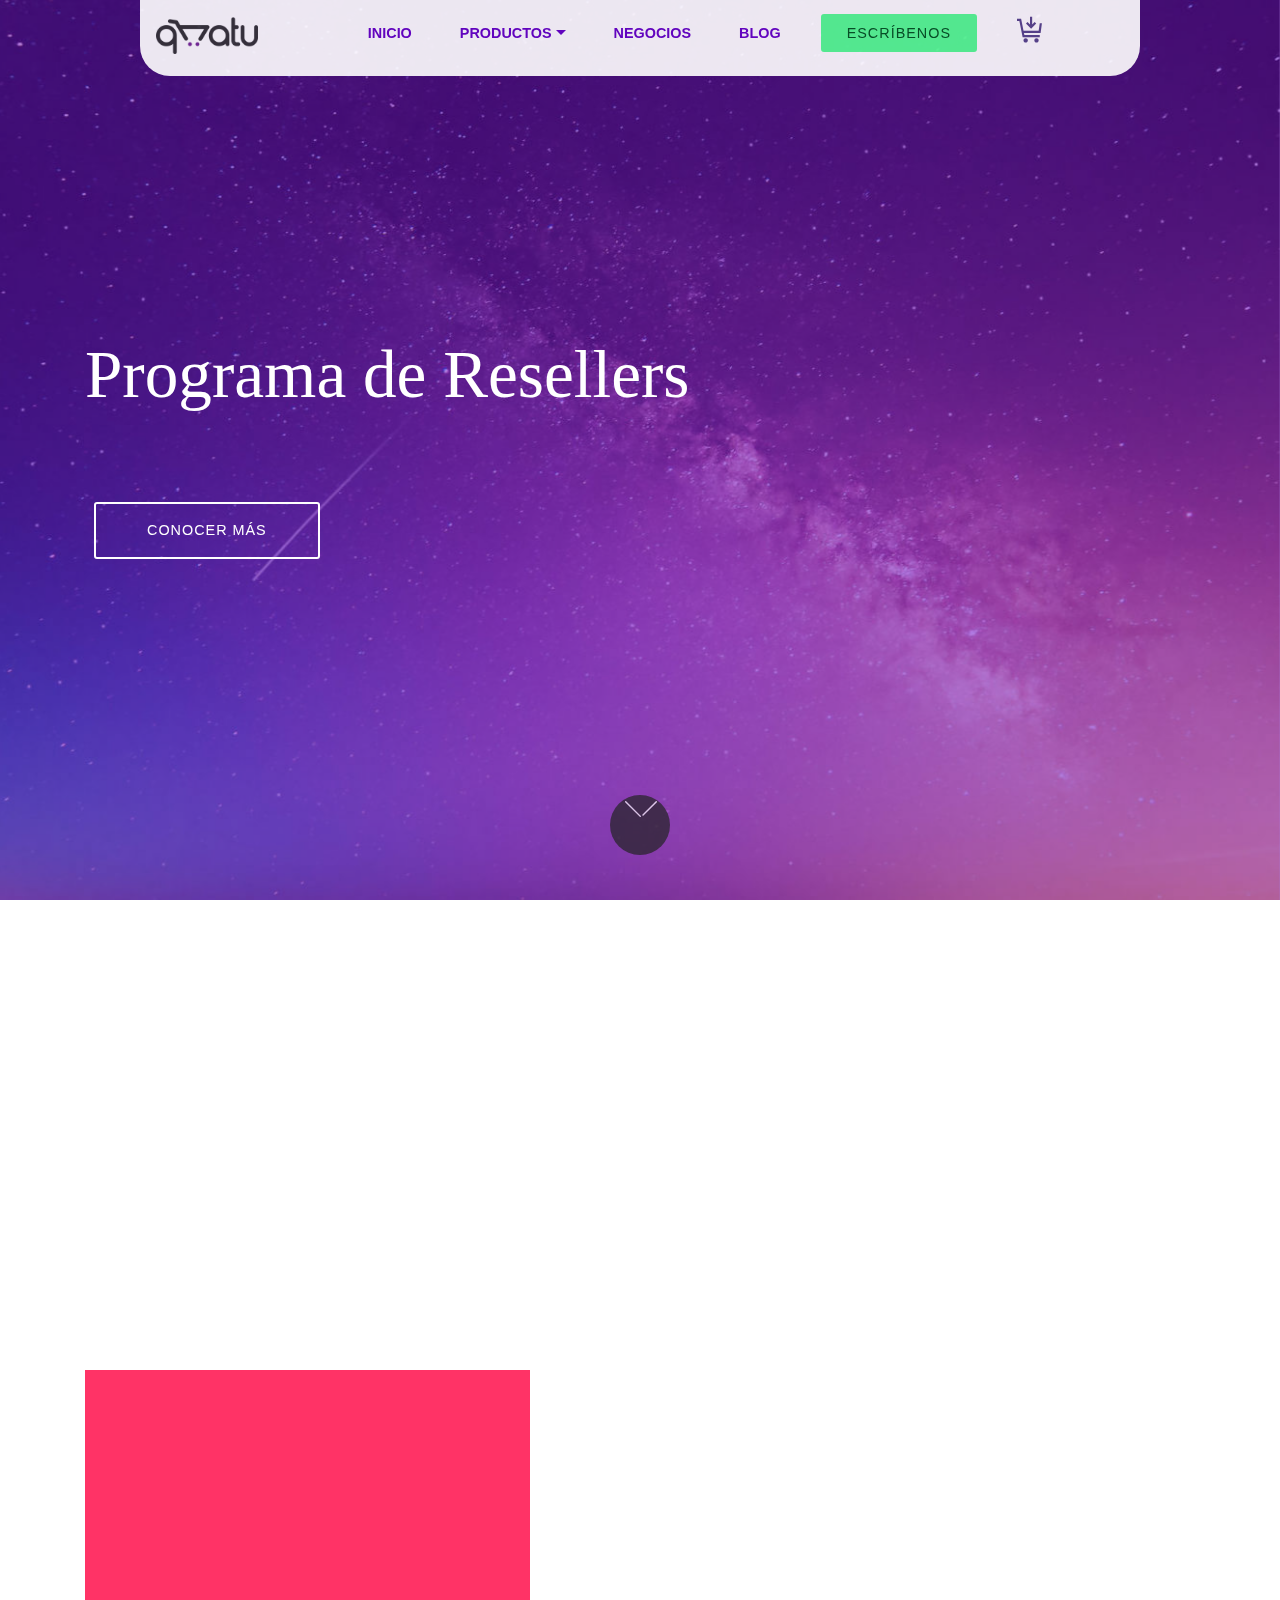
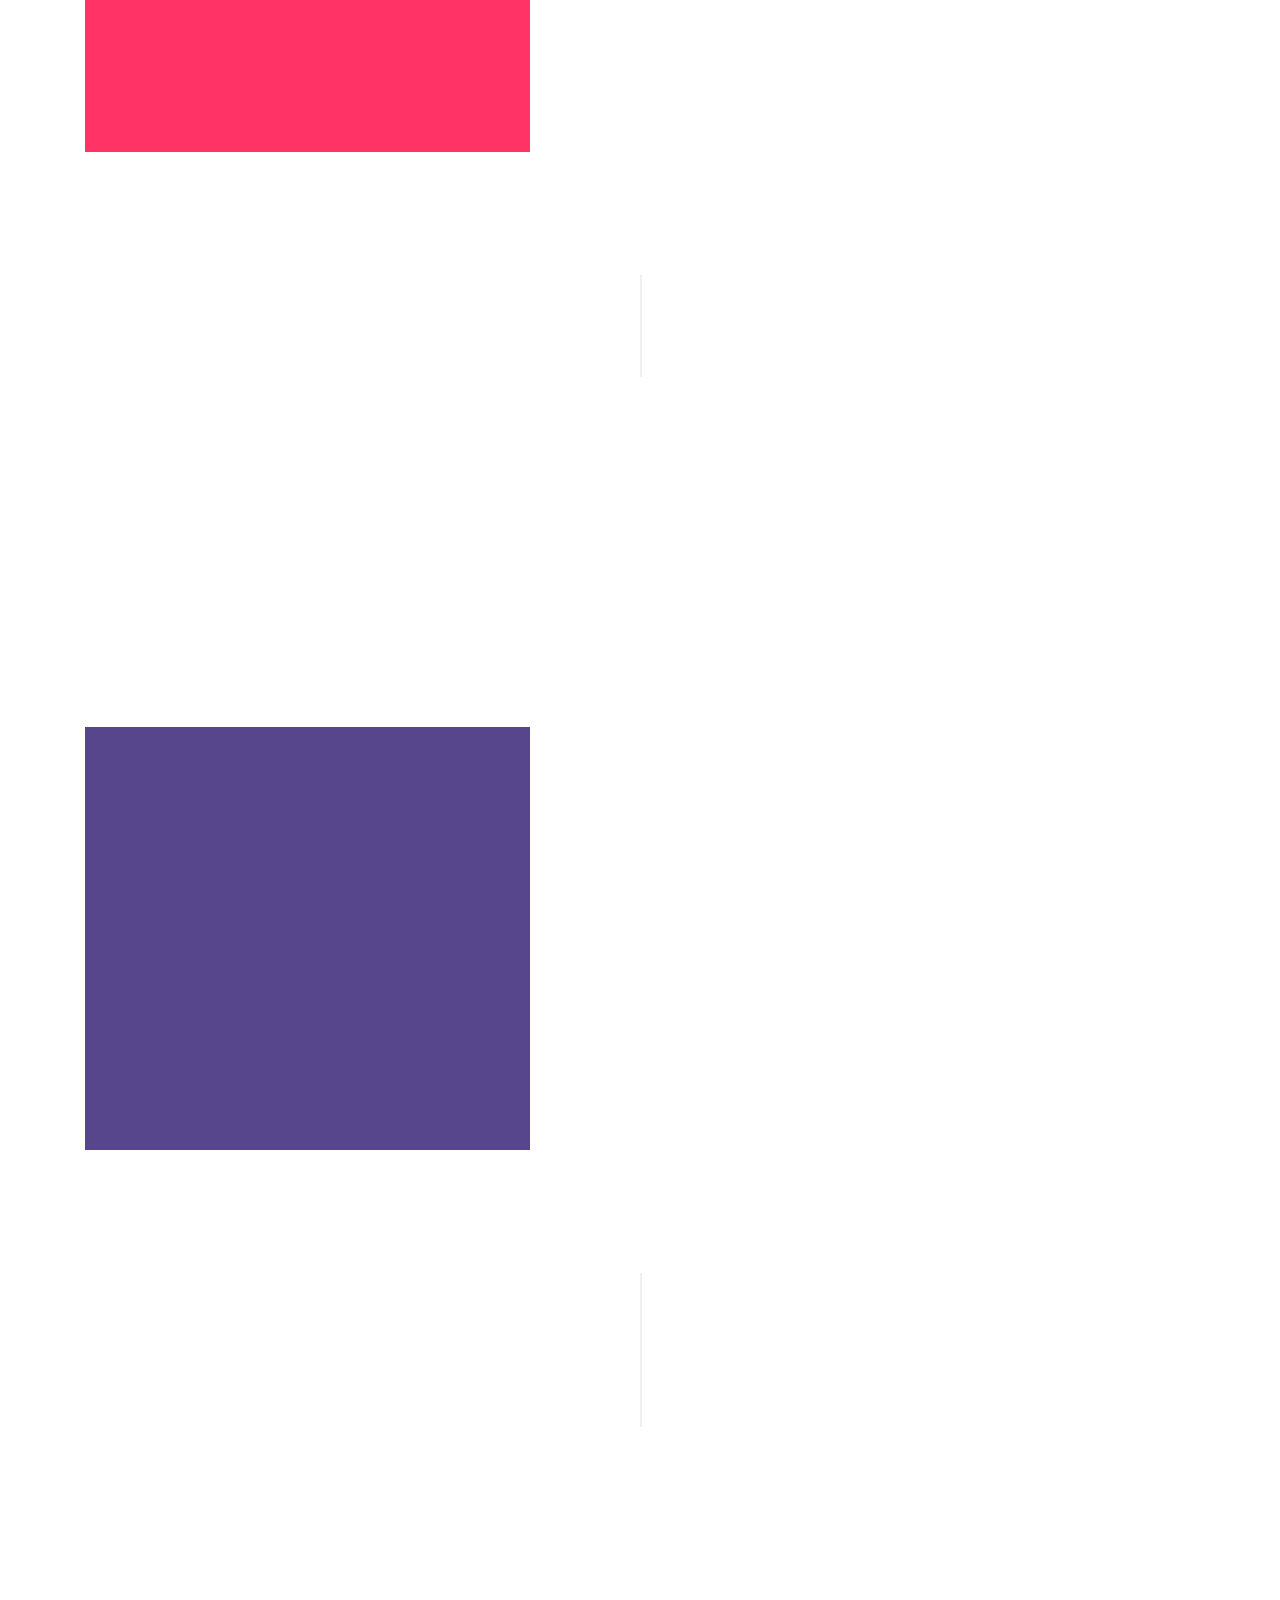
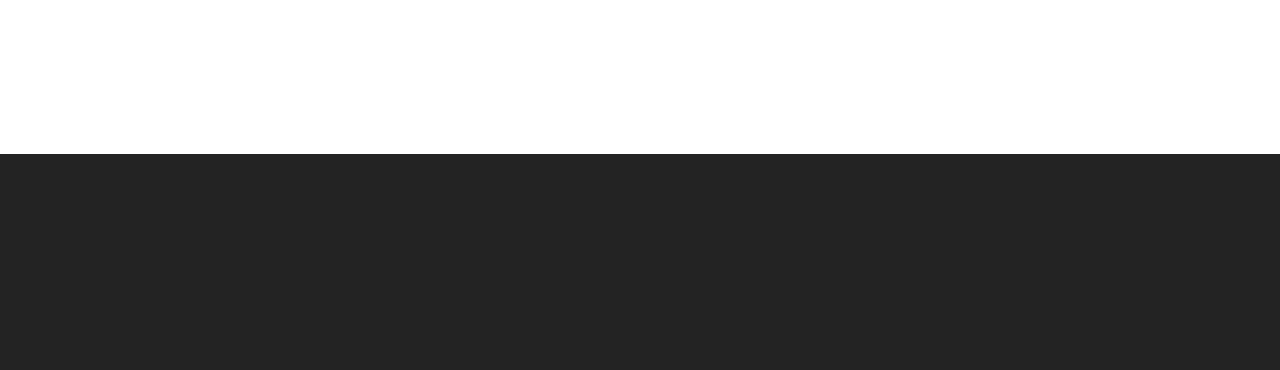
<file: Negocios.html>
<!DOCTYPE html>
<html  >
<head>
  <!-- Site made with Mobirise Website Builder v4.10.15, https://mobirise.com -->
  <meta charset="UTF-8">
  <meta http-equiv="X-UA-Compatible" content="IE=edge">
  <meta name="generator" content="Mobirise v4.10.15, mobirise.com">
  <meta name="viewport" content="width=device-width, initial-scale=1, minimum-scale=1">
  <link rel="shortcut icon" href="assets/images/logo-qhatu-128x128.png" type="image/x-icon">
  <meta name="description" content="Haz tu Negocio vendiendo nuestras tiendas, tenemos planes muy atractivos.">
  
  <title>Negocios</title>
  <link rel="stylesheet" href="assets/web/assets/mobirise-icons2/mobirise2.css">
  <link rel="stylesheet" href="assets/web/assets/mobirise-icons/mobirise-icons.css">
  <link rel="stylesheet" href="assets/tether/tether.min.css">
  <link rel="stylesheet" href="assets/bootstrap/css/bootstrap.min.css">
  <link rel="stylesheet" href="assets/bootstrap/css/bootstrap-grid.min.css">
  <link rel="stylesheet" href="assets/bootstrap/css/bootstrap-reboot.min.css">
  <link rel="stylesheet" href="assets/animatecss/animate.min.css">
  <link rel="stylesheet" href="assets/socicon/css/styles.css">
  <link rel="stylesheet" href="assets/dropdown/css/style.css">
  <link rel="stylesheet" href="assets/theme/css/style.css">
  <link rel="stylesheet" href="assets/formoid-css/recaptcha.css">
  <link rel="preload" as="style" href="assets/mobirise/css/mbr-additional.css"><link rel="stylesheet" href="assets/mobirise/css/mbr-additional.css" type="text/css">
  
  
  
<meta name="theme-color" content="#6504c7">
<link rel="manifest" href="manifest.json">
<script src="sw-connect.js"></script>
<meta name="apple-mobile-web-app-capable" content="yes">
<link rel="apple-touch-startup-image" media="(device-width: 320px) and (device-height: 568px) and (-webkit-device-pixel-ratio: 2) and (orientation: portrait)" href="assets/images/apple-launch-640x1136.png">
<link rel="apple-touch-startup-image" media="(device-width: 375px) and (device-height: 667px) and (-webkit-device-pixel-ratio: 2) and (orientation: portrait)" href="assets/images/apple-launch-750x1334.png">
<link rel="apple-touch-startup-image" media="(device-width: 414px) and (device-height: 736px) and (-webkit-device-pixel-ratio: 3) and (orientation: portrait)" href="assets/images/apple-launch-1242x2208.png">
<link rel="apple-touch-startup-image" media="(device-width: 375px) and (device-height: 812px) and (-webkit-device-pixel-ratio: 3) and (orientation: portrait)" href="assets/images/apple-launch-1125x2436.png">
<link rel="apple-touch-startup-image" media="(device-width: 768px) and (device-height: 1024px) and (-webkit-device-pixel-ratio: 2) and (orientation: portrait)" href="assets/images/apple-launch-1536x2048.png">
<link rel="apple-touch-startup-image" media="(device-width: 834px) and (device-height: 1112px) and (-webkit-device-pixel-ratio: 2) and (orientation: portrait)" href="assets/images/apple-launch-1668x2224.png">
<link rel="apple-touch-startup-image" media="(device-width: 1024px) and (device-height: 1366px) and (-webkit-device-pixel-ratio: 2) and (orientation: portrait)" href="assets/images/apple-launch-2048x2732.png">
<meta name="apple-mobile-web-app-status-bar-style" content="default">
<meta name="apple-mobile-web-app-title" content="">
<link rel="apple-touch-icon" href="apple-touch-icon.png"></head>
<body>

<!-- Google Analytics -->
<!-- Global site tag (gtag.js) - Google Analytics -->
<script async src="https://www.googletagmanager.com/gtag/js?id=UA-176747083-1"></script>
<script>
  window.dataLayer = window.dataLayer || [];
  function gtag(){dataLayer.push(arguments);}
  gtag('js', new Date());

  gtag('config', 'UA-176747083-1');
</script>

<!-- /Google Analytics -->


  <section class="menu cid-s8GTbSGXfc" once="menu" id="menu04-z">

    


    <nav class="navbar navbar-dropdown navbar-fixed-top navbar-expand-lg">
        <div class="navbar-brand">
            <span class="navbar-logo">
                <a href="index.html">
                    <img src="assets/images/isotipo-qhatu1-270x110.png" alt="Mobirise" title="" style="height: 2.6rem;">
                </a>
            </span>
            
        </div>
        <button class="navbar-toggler" type="button" data-toggle="collapse" data-target="#navbarSupportedContent" aria-controls="navbarNavAltMarkup" aria-expanded="false" aria-label="Toggle navigation">
            <div class="hamburger">
                <span></span>
                <span></span>
                <span></span>
                <span></span>
            </div>
        </button>
        <div class="collapse navbar-collapse" id="navbarSupportedContent">
            <ul class="navbar-nav nav-dropdown" data-app-modern-menu="true"><li class="nav-item"><a class="nav-link link text-info display-4" href="index.html#header02-2" aria-expanded="false">INICIO</a></li>
                <li class="nav-item dropdown"><a class="nav-link link dropdown-toggle text-info display-4" href="https://mobirise.com" aria-expanded="true" data-toggle="dropdown-submenu">
                        PRODUCTOS</a>
                    <div class="dropdown-menu">
                        <a class="dropdown-item text-info display-4" href="Productos.html" aria-expanded="false">W-ECOMMERCE</a>
                        <a class="dropdown-item text-info display-4" href="Productos.html" aria-expanded="false">C-ECOMMERCE</a>
                        
                    </div>
                </li>

                <li class="nav-item"><a class="nav-link link text-info display-4" href="Negocios.html" aria-expanded="false">NEGOCIOS</a><div class="dropdown-menu"></div></li>
                <li class="nav-item"><a class="nav-link link text-info display-4" href="Blog.html" aria-expanded="false">BLOG</a></li></ul>
            <div class="navbar-buttons px-2 mbr-section-btn"><a class="btn btn-sm btn-secondary display-4" href="https://api.whatsapp.com/send?phone=51945700725&text=Hola%20qhatu%20Me%20interesan%20tus%20productos%20%C2%BFPodr%C3%ADas%20contactarme?%20gracias." target="_blank">
                    ESCRÍBENOS</a></div>

            <div class="icons-menu">
                <a href="Productos.html" target="_blank">
                    <span class="p-2 mbr-iconfont mobi-mbri-cart-add mobi-mbri" style="color: rgb(87, 70, 139); fill: rgb(87, 70, 139);"></span>
                </a>
                
                
                
                
                
            </div>

        </div>
    </nav>
</section>

<section class="extHeader cid-s8IWGk1kmo mbr-fullscreen mbr-parallax-background" id="extHeader36-29">

    

    <div class="mbr-overlay" style="opacity: 0.5; background-color: rgb(101, 4, 199);">
    </div>

    <div class="container mbr-white">
        
        
        <h1 class="mbr-section-title mbr-fonts-style mbr-bold pb-4 display-1"><span style="font-weight: normal;">
            Programa de Resellers</span></h1>
        
        <div class="mbr-section-btn pt-5"><a class="btn btn-lg btn-white-outline display-4" href="Negocios.html#header08-11">CONOCER MÁS</a></div>
    </div>
    <div class="mbr-arrow hidden-sm-down" aria-hidden="true">
        <a href="#next">
            <i class="mbri-arrow-down mbr-iconfont"></i>
        </a>
    </div>
</section>

<section class="cid-s8GTbXb1c3" id="header08-11">

    

    

    <div class="container align-center">
        <div class="row justify-content-md-start justify-content-md-center">
            <div class="mbr-white col-sm-212 col-md-10 col-lg-7">
                <h1 class="mbr-section-title mbr-regular pb-3 align-center mbr-fonts-style display-1">Comercializa Productos Rentables</h1>
                
                <p class="mbr-text mbr-light pb-3 align-center mbr-fonts-style display-5">
                    Conoce nuestros programas de Resellers para Agencias y Freelance</p>
                
            </div>
        </div>
    </div>
    
</section>

<section class="extFeatures cid-s8IREFztrk" id="extFeatures61-23">

    

    

    <div class="container">
        <div class="row justify-content-center">
            <div class="col-md-12 mdpb col-lg-5">
                <div class="card-wrap">
                <div class="card-box">
                 <h3 class="mbr-section-subtitle mbr-white mbr-fonts-style display-4">RESELLERS</h3>
                
                      <div class="title-wrap pb-4">
                        <h4 class="card-title mbr-fonts-style display-2"><a href="https://mobirise.co/" class="text-white">A</a>gencias de Publicidad y Marketing</h4>
                            </div>
                    
                    
                
             </div>
                </div>
            </div>
            
             <div class="col-md-12 col-lg-7">
               <img src="assets/images/mbr-1270x765.jpg" alt="Mobirise" title="">
            </div>
            
            
        </div>
    </div>

</section>

<section class="header4 cid-s8IRIDcPy0" id="content06-24">

    

    

    <div class="container">
        <div class="row">

            <div class="col-md-12 col-lg-6 align-left">
                <h1 class="mbr-section-title align-left mbr-white mbr-fonts-style display-2">¿Deseas ampliar tu cartera de productos?</h1>
            </div>


            <div class="col-md-12 col-lg-6 block-border align-left">
                <p class="mbr-text align-left mbr-fonts-style display-7">
                    Contamos con una herramienta desarrollada para que opere de manera ágil y sencilla, si tienes un equipo de diseñadores, este quedará capacitado en 24 horas para que empiece a producir Tiendas Virtuales que trabajan integradas con WhatsApp.<br></p>

            </div>



        </div>
    </div>
</section>

<section class="header4 cid-s8IRJKFlRd" id="content05-25">

    

    

    <div class="container">
        <div class="row justify-content-md-center">
            <div class=" col-md-12 col-lg-10 align-left">
                
                <h1 class="mbr-section-title align-left mbr-white pb-2 mbr-fonts-style display-2">Complementa tu oferta con otros servicios</h1>

                <p class="mbr-text align-left mbr-fonts-style display-7">
                    Vender una de las tiendas creadas con q-Shop Builder te abre un abanico de posibilidades para prestar nuevos servicios a tus clientes; entre ellos tienes: Campañas Digitales de Adwords y Facebook, Implementación de ChatBots, etc.</p>
            </div>



        </div>
    </div>
</section>

<section class="extFeatures cid-s8IROT14O5" id="extFeatures61-26">

    

    

    <div class="container">
        <div class="row justify-content-center">
            <div class="col-md-12 mdpb col-lg-5">
                <div class="card-wrap">
                <div class="card-box">
                 <h3 class="mbr-section-subtitle mbr-white mbr-fonts-style display-4">RESELLER</h3>
                
                      <div class="title-wrap pb-4">
                        <h4 class="card-title mbr-fonts-style display-2"><a href="https://mobirise.co/" class="text-white">D</a>iseñadores Gráficos y Freelance</h4>
                            </div>
                    
                    
                
             </div>
                </div>
            </div>
            
             <div class="col-md-12 col-lg-7">
               <img src="assets/images/mbr-1270x846.jpg" alt="Mobirise" title="">
            </div>
            
            
        </div>
    </div>

</section>

<section class="header4 cid-s8IRQImCyQ" id="content06-27">

    

    

    <div class="container">
        <div class="row">

            <div class="col-md-12 col-lg-6 align-left">
                <h1 class="mbr-section-title align-left mbr-white mbr-fonts-style display-2">¿Quieres brindar Servicios con productos de alta demanda?</h1>
            </div>


            <div class="col-md-12 col-lg-6 block-border align-left">
                <p class="mbr-text align-left mbr-fonts-style display-7">
                    Es sabido que el mercado del ecommerce se ha desarrollado enormemente este año, dada la coyuntura que provocó el COVID-19, muchos negocios y emprendedores vienen ofreciendo sus productos en las Redes de una forma mejorable, hay un mercado inmenso que necesita profesionalizarse, este mercado aún está por explotar.<br></p>

            </div>



        </div>
    </div>
</section>

<section class="header4 cid-s8IRRAf1FQ" id="content05-28">

    

    

    <div class="container">
        <div class="row justify-content-md-center">
            <div class=" col-md-12 col-lg-10 align-left">
                
                <h1 class="mbr-section-title align-left mbr-white pb-2 mbr-fonts-style display-2">Ofrece productos funcionales&nbsp;</h1>

                <p class="mbr-text align-left mbr-fonts-style display-7">
                    Miles de Emprendedores y Negociantes no se atreven aún a crearse una Tienda Virtual generalmente porque son complicadas de administrar y probablemente resultan generando costos en lugar de ganancias al inicio, en el Perú y en el Mundo hay un mercado virgen aún que está a la espera de que su evolución sea una acción fácil de implementar, qhatu lo hace con su herramienta q-Shop Builder.</p>
            </div>



        </div>
    </div>
</section>

<section class="extFooter cid-s8GTc9pRDp" id="extFooter2-18">
    

    

    <div class="container">
        <div class="row justify-content-center mbr-white">
            <div class="col-md-6 first-column col-lg-4">
                <h2 class="mbr-section-title mbr-fonts-style pb-2 display-7">
                    Soporte</h2>
                <h3 class="mbr-section-subtitle mbr-fonts-style mbr-lighter display-4">clientes@qhatu.shop</h3>
                <p class="mbr-text mbr-fonts-style display-7">
                    + 51 945 700 725</p>
            </div>
            <div class="col-md-6 second-column col-lg-4">
                <h2 class="mbr-section-title mbr-fonts-style pb-2 display-7">Encuéntranos</h2>
                <h3 class="mbr-section-subtitle mbr-fonts-style mbr-lighter display-4">CANALES SOCIALES</h3>
                <div class="icons-wrapper">
                    <ul>
                        <li>
                            <a class="icon-transition" href="https://www.facebook.com/qhatuonline" target="_blank">
                                <span class="mbr-iconfont socicon-facebook socicon"></span>
                            </a>
                        </li>
                        <li>
                            <a class="icon-transition" href="https://www.instagram.com/qhatu.shop/">
                                <span class="mbr-iconfont socicon-instagram socicon"></span>
                            </a>
                        </li>
                        <li>
                            <a class="icon-transition" href="#">
                                <span class="mbr-iconfont socicon-youtube socicon"></span>
                            </a>
                        </li>
                        
                        
                        
                    </ul>
                </div>
            </div>
            <div class="col-md-7 col-lg-4 third-column">
                <h2 class="mbr-section-title mbr-fonts-style pb-2 display-7">
                    Suscríbete</h2>
                <h3 class="mbr-section-subtitle mbr-fonts-style mbr-lighter display-4">ENTÉRATE DE NUESTRAS NOVEDADES</h3>
                <div class="form1 px-3" data-form-type="formoid">
                    <!---Formbuilder Form--->
                    <form action="https://mobirise.com/" method="POST" class="mbr-form form-with-styler" data-form-title="My Mobirise Form"><input type="hidden" name="email" data-form-email="true" value="oL6PLCsML+jHvtf78xmKI17kUYydNqhGsvD9CCSocC00UjA1H1YsxCZW/qf+0ZSsZWel/dr9JLKkBUABr5ddZ0NfQvsBm6DbrLLWxdExFdz873UepL5pOxnVfuriclHU.uhm7ZksLsii9NCKt2cf0eIu3IJyX5YXoOnEC7Ur1zy3U9nGeY+/t/sVDchYbK7cBm5i+qKlivtp202yCaduqTClWYYHF27zviiQJzH5KIoe0PGm7EX53iKgs67CIrtNq">
                        <div class="row">
                            <div hidden="hidden" data-form-alert="" class="alert alert-success col-12">Thanks for filling out the form!</div>
                            <div hidden="hidden" data-form-alert-danger="" class="alert alert-danger col-12"></div>
                        </div>
                        <div class="dragArea row">
                            <div class="form-group col" data-for="email">
                                <input type="text" name="email" placeholder="E-mail" data-form-field="E-mail" required="required" class="form-control display-7" id="email-extFooter2-18">
                            </div>
                            <div class="col-auto  mbr-section-btn"><button type="submit" class="btn btn-lg btn-primary display-4">SUBSCRIBETE</button></div>
                        </div>
                    </form><!---Formbuilder Form--->
                </div>
            </div>
        </div>
    </div>
</section>


  <script src="assets/web/assets/jquery/jquery.min.js"></script>
  <script src="assets/popper/popper.min.js"></script>
  <script src="assets/tether/tether.min.js"></script>
  <script src="assets/bootstrap/js/bootstrap.min.js"></script>
  <script src="assets/Typed/typed.min.js"></script>
  <script src="assets/touchswipe/jquery.touch-swipe.min.js"></script>
  <script src="assets/viewportchecker/jquery.viewportchecker.js"></script>
  <script src="assets/parallax/jarallax.min.js"></script>
  <script src="assets/smoothscroll/smooth-scroll.js"></script>
  <script src="assets/dropdown/js/nav-dropdown.js"></script>
  <script src="assets/dropdown/js/navbar-dropdown.js"></script>
  <script src="assets/theme/js/script.js"></script>
  <script src="assets/formoid/formoid.min.js"></script>
  
  
  <input name="animation" type="hidden">
   <div id="scrollToTop" class="scrollToTop mbr-arrow-up"><a style="text-align: center;"><i class="mbr-arrow-up-icon mbr-arrow-up-icon-cm cm-icon cm-icon-smallarrow-up"></i></a></div>
  </body>
</html>
</file>
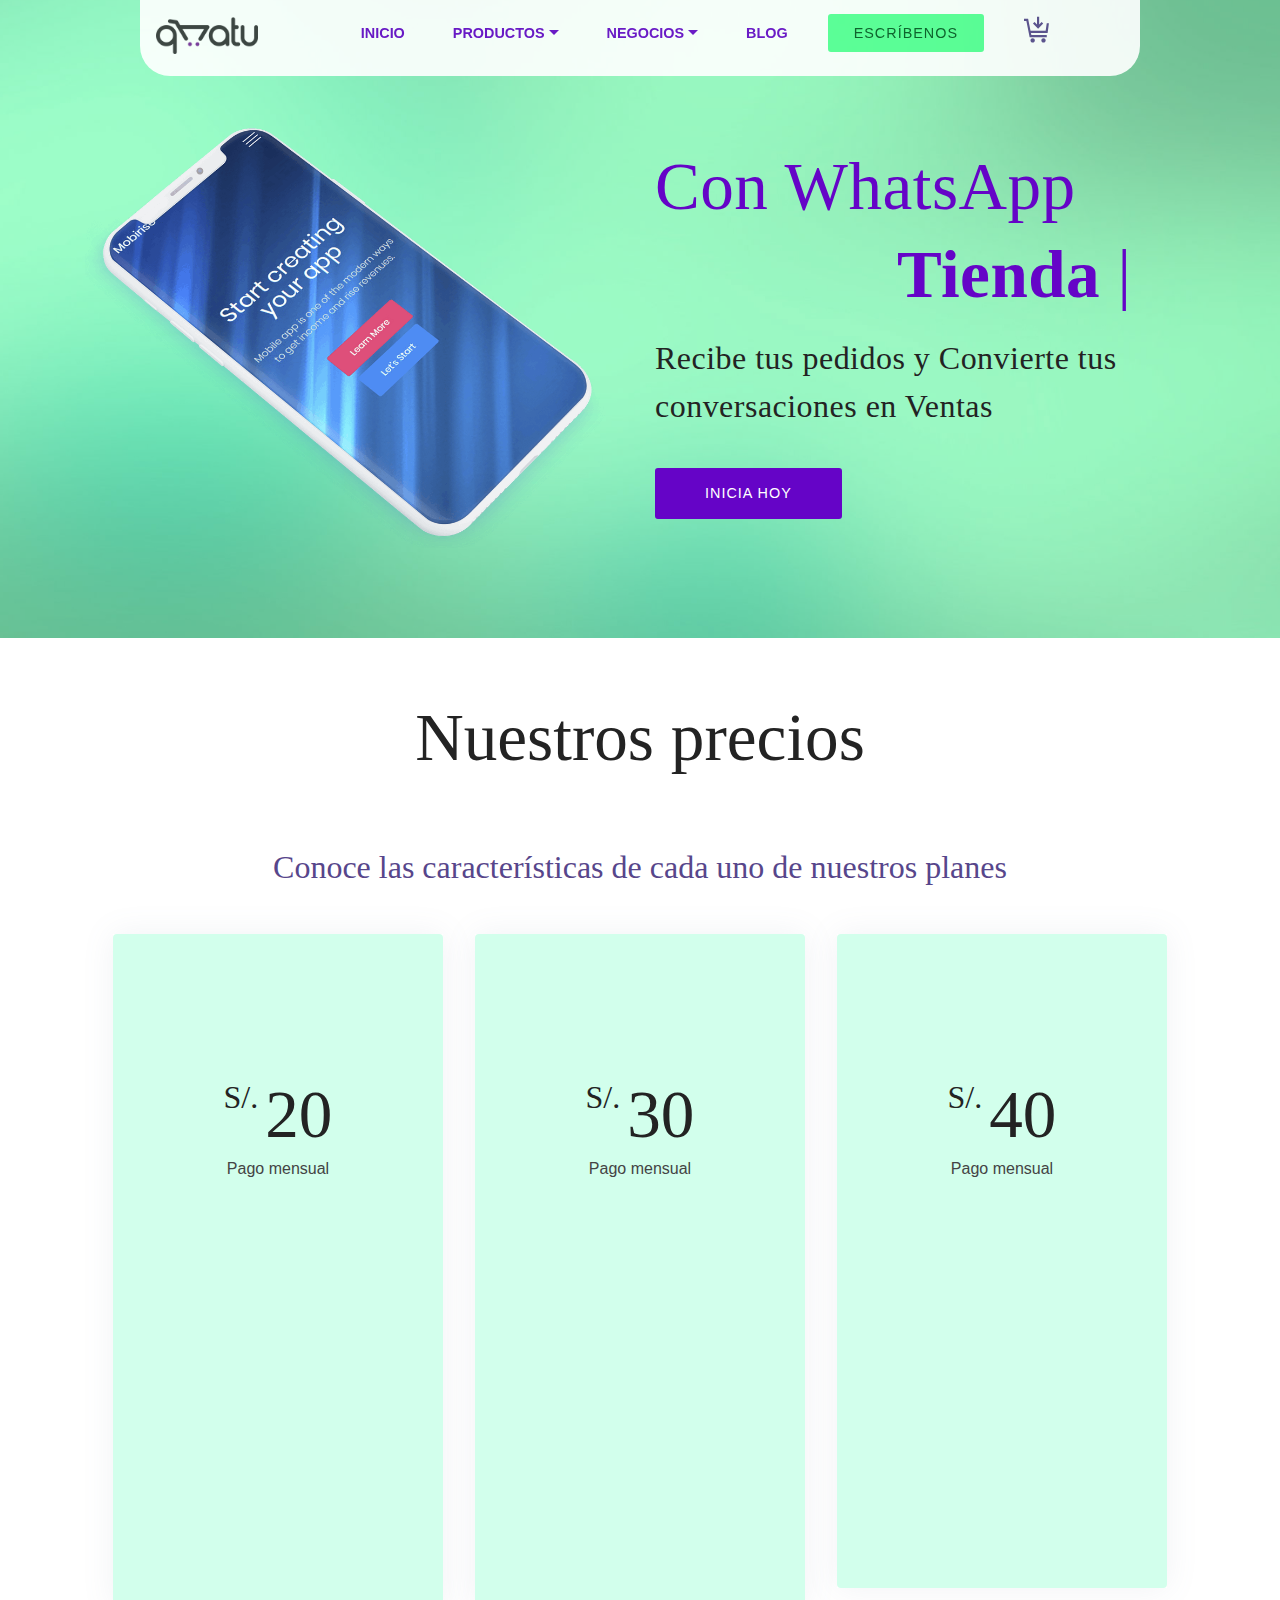
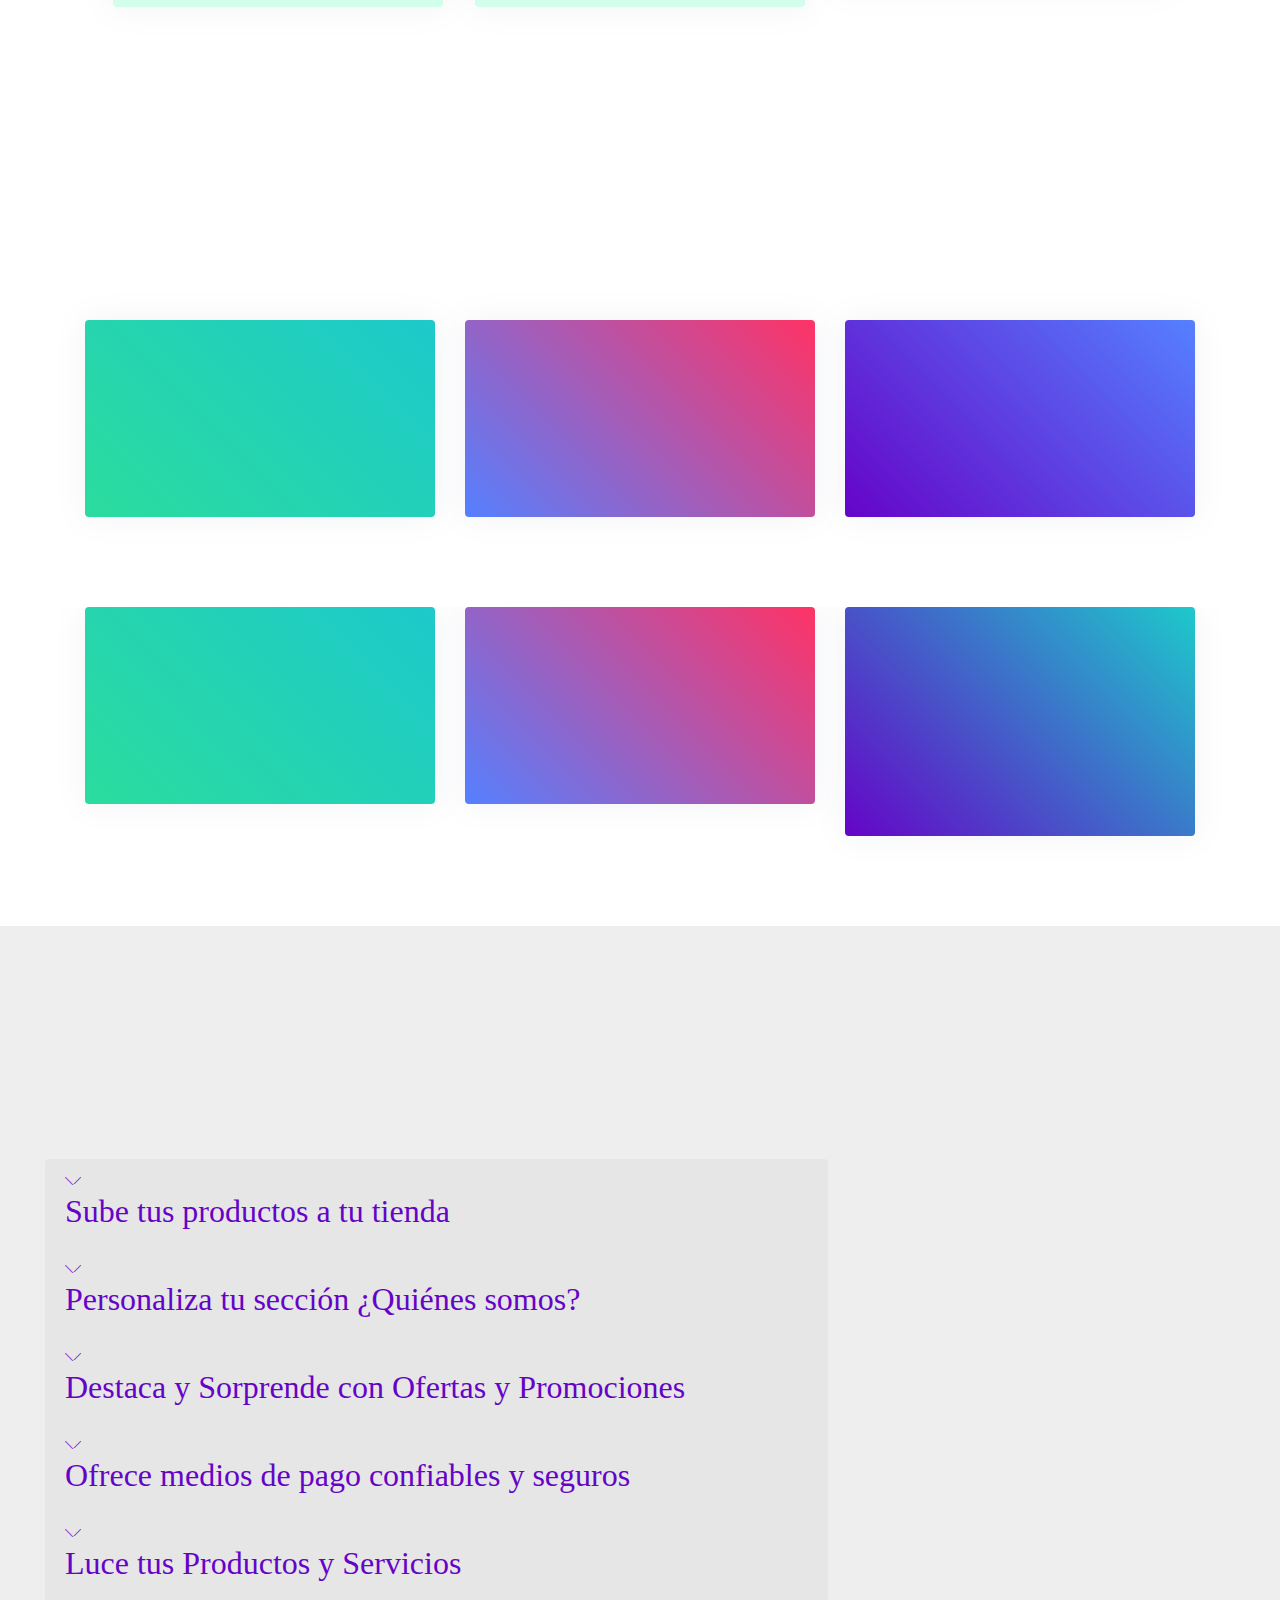
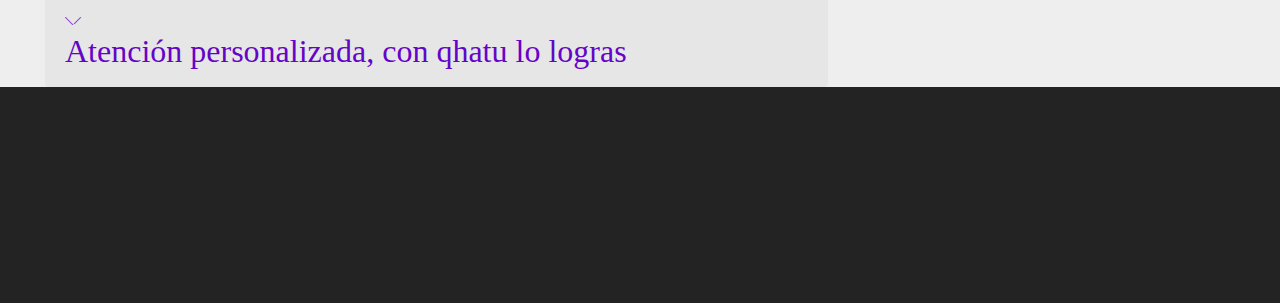
<file: page1.html>
<!DOCTYPE html>
<html  >
<head>
  <!-- Site made with Mobirise Website Builder v4.10.15, https://mobirise.com -->
  <meta charset="UTF-8">
  <meta http-equiv="X-UA-Compatible" content="IE=edge">
  <meta name="generator" content="Mobirise v4.10.15, mobirise.com">
  <meta name="viewport" content="width=device-width, initial-scale=1, minimum-scale=1">
  <link rel="shortcut icon" href="assets/images/logo-qhatu-128x128.png" type="image/x-icon">
  <meta name="description" content="">
  
  <title>Productos</title>
  <link rel="stylesheet" href="assets/web/assets/mobirise-icons2/mobirise2.css">
  <link rel="stylesheet" href="assets/web/assets/mobirise-icons/mobirise-icons.css">
  <link rel="stylesheet" href="assets/tether/tether.min.css">
  <link rel="stylesheet" href="assets/bootstrap/css/bootstrap.min.css">
  <link rel="stylesheet" href="assets/bootstrap/css/bootstrap-grid.min.css">
  <link rel="stylesheet" href="assets/bootstrap/css/bootstrap-reboot.min.css">
  <link rel="stylesheet" href="assets/animatecss/animate.min.css">
  <link rel="stylesheet" href="assets/socicon/css/styles.css">
  <link rel="stylesheet" href="assets/dropdown/css/style.css">
  <link rel="stylesheet" href="assets/theme/css/style.css">
  <link rel="stylesheet" href="assets/formoid-css/recaptcha.css">
  <link rel="preload" as="style" href="assets/mobirise/css/mbr-additional.css"><link rel="stylesheet" href="assets/mobirise/css/mbr-additional.css" type="text/css">
  
  
  
<meta name="theme-color" content="#6504c7">
<link rel="manifest" href="manifest.json">
<script src="sw-connect.js"></script>
<meta name="apple-mobile-web-app-capable" content="yes">
<link rel="apple-touch-startup-image" media="(device-width: 320px) and (device-height: 568px) and (-webkit-device-pixel-ratio: 2) and (orientation: portrait)" href="assets/images/apple-launch-640x1136.png">
<link rel="apple-touch-startup-image" media="(device-width: 375px) and (device-height: 667px) and (-webkit-device-pixel-ratio: 2) and (orientation: portrait)" href="assets/images/apple-launch-750x1334.png">
<link rel="apple-touch-startup-image" media="(device-width: 414px) and (device-height: 736px) and (-webkit-device-pixel-ratio: 3) and (orientation: portrait)" href="assets/images/apple-launch-1242x2208.png">
<link rel="apple-touch-startup-image" media="(device-width: 375px) and (device-height: 812px) and (-webkit-device-pixel-ratio: 3) and (orientation: portrait)" href="assets/images/apple-launch-1125x2436.png">
<link rel="apple-touch-startup-image" media="(device-width: 768px) and (device-height: 1024px) and (-webkit-device-pixel-ratio: 2) and (orientation: portrait)" href="assets/images/apple-launch-1536x2048.png">
<link rel="apple-touch-startup-image" media="(device-width: 834px) and (device-height: 1112px) and (-webkit-device-pixel-ratio: 2) and (orientation: portrait)" href="assets/images/apple-launch-1668x2224.png">
<link rel="apple-touch-startup-image" media="(device-width: 1024px) and (device-height: 1366px) and (-webkit-device-pixel-ratio: 2) and (orientation: portrait)" href="assets/images/apple-launch-2048x2732.png">
<meta name="apple-mobile-web-app-status-bar-style" content="default">
<meta name="apple-mobile-web-app-title" content="undefined">
<link rel="apple-touch-icon" href="apple-touch-icon.png"></head>
<body>
  <section class="menu cid-s8EZtX5ZHb" once="menu" id="menu04-9">

    


    <nav class="navbar navbar-dropdown navbar-fixed-top navbar-expand-lg">
        <div class="navbar-brand">
            <span class="navbar-logo">
                <a href="index.html">
                    <img src="assets/images/isotipo-qhatu1-270x110.png" alt="Mobirise" title="" style="height: 2.6rem;">
                </a>
            </span>
            
        </div>
        <button class="navbar-toggler" type="button" data-toggle="collapse" data-target="#navbarSupportedContent" aria-controls="navbarNavAltMarkup" aria-expanded="false" aria-label="Toggle navigation">
            <div class="hamburger">
                <span></span>
                <span></span>
                <span></span>
                <span></span>
            </div>
        </button>
        <div class="collapse navbar-collapse" id="navbarSupportedContent">
            <ul class="navbar-nav nav-dropdown" data-app-modern-menu="true"><li class="nav-item"><a class="nav-link link text-info display-4" href="index.html#header02-2" aria-expanded="false">INICIO</a></li>
                <li class="nav-item dropdown"><a class="nav-link link dropdown-toggle text-info display-4" href="https://mobirise.com" aria-expanded="false" data-toggle="dropdown-submenu">
                        PRODUCTOS</a>
                    <div class="dropdown-menu">
                        <a class="dropdown-item text-info display-4" href="page1.html" aria-expanded="false">W-ECOMMERCE</a>
                        <a class="dropdown-item text-info display-4" href="page1.html" aria-expanded="false">C-ECOMMERCE</a>
                        
                    </div>
                </li>

                <li class="nav-item dropdown"><a class="nav-link link text-info dropdown-toggle display-4" href="https://mobirise.com" aria-expanded="false" data-toggle="dropdown-submenu">NEGOCIOS</a><div class="dropdown-menu"><a class="text-info dropdown-item display-4" href="page2.html" aria-expanded="false">RESELLER</a><a class="text-info dropdown-item display-4" href="https://mobirise.com" aria-expanded="false">FREELANCE</a></div></li>
                <li class="nav-item"><a class="nav-link link text-info display-4" href="page3.html" aria-expanded="false">BLOG</a></li></ul>
            <div class="navbar-buttons px-2 mbr-section-btn"><a class="btn btn-sm btn-secondary display-4" href="index.html#forms02-1c">
                    ESCRÍBENOS</a></div>

            <div class="icons-menu">
                <a href="page1.html" target="_blank">
                    <span class="p-2 mbr-iconfont mobi-mbri-cart-add mobi-mbri" style="color: rgb(87, 70, 139); fill: rgb(87, 70, 139);"></span>
                </a>
                
                
                
                
                
            </div>

        </div>
    </nav>
</section>

<section class="extHeader cid-s8FeIZLDKT" id="extHeader13-m">

    

    <div class="mbr-overlay" style="opacity: 0.5; background-color: rgb(85, 255, 147);">
    </div>

    <div class="container">
        <div class="row justify-content-center align-items-center">
            <div class="mbr-white col-md-12 col-lg-6 py-lg-0 pt-4 order-2">
                <div class="typed-text pb-3 align-left display-1">
                    <span class="mbr-section-subtitle mbr-fonts-style display-1">Con WhatsApp &nbsp; &nbsp; &nbsp; &nbsp; &nbsp; &nbsp; &nbsp; &nbsp; &nbsp; &nbsp;</span>
                    <span>
                      <span class="animated-element mbr-bold" data-speed="50" data-word1="Tienda y" data-word2="Catálogo" data-word3="Lorem" data-word4="Lorem" data-word5="Ipsum" data-words="2">
                      </span>
                    </span>
                </div>
                <p class="mbr-section-text mbr-fonts-style align-left display-5">Recibe tus pedidos y Convierte tus conversaciones en Ventas</p>
                <div class="pt-3 mbr-section-btn align-left"><a class="btn btn-md btn-info display-4" type="submit">INICIA HOY</a></div>
            </div>
            <div class="col-lg-6 py-lg-0 pb-2">
                <div class="mbr-figure">
                    <img src="assets/images/15.png" alt="Mobirise" title="">
                </div>
            </div>
        </div>
    </div>
    
</section>

<section class="cid-s8Ft6Tz94g" id="header08-t">

    

    

    <div class="container align-center">
        <div class="row justify-content-md-start justify-content-md-center">
            <div class="mbr-white col-sm-212 col-md-10 col-lg-7">
                <h1 class="mbr-section-title mbr-regular pb-3 align-center mbr-fonts-style display-1">Nuestros precios</h1>
                
                
                
            </div>
        </div>
    </div>
    
</section>

<section class="extPricingTables cid-s8IkhZ0bz6" id="extPricingTables2-1x">

    

    
    <div class="container">
        <h2 class="mbr-fonts-style mbr-section-title align-center mbr-light display-5">Conoce las características de cada uno de nuestros planes</h2>
        
        
        <div class="media-container-row pt2">
            <div class="plan col-12 mx-3 my-2 justify-content-center col-lg-4">
                <div class="plan-card">
                    <div class="plan-header text-center pb-4">
                        <h3 class="plan-favorite plan-favorite mbr-white mbr-fonts-style pb-3 pt-3 mb-5 display-7">
                            Standart
                        </h3>
                        <h2 class="mbr-fonts-style plan-title align-center pt-5 mbr-black display-2">TIENDA 10</h2>
                    
                        <h3 class="mbr-fonts-style plan-subtitle align-center mbr-light display-4">Anual S/.200</h3>
                        <div class="plan-price">
                            <span class="price-value mbr-fonts-style display-5">
                                S/.&nbsp;</span>
                            <span class="price-figure mbr-fonts-style display-1">20</span>
                        </div>
                        <div class="plan-descr pt-2 mbr-fonts-style display-7">Pago mensual</div>
                    </div>
                    <div class="plan-body">
                        <div class="plan-list pb-4 align-center">
                            <ul class="list-group list-group-flush mbr-fonts-style display-4">
                                <li class="list-group-item">Sub Dominio o Dominio del Cliente
</li><li class="list-group-item">Hasta 20 productos
</li><li class="list-group-item">Sección: Tienda, Nosotros, Blog, Contacto
</li><li class="list-group-item">Certificado SSL
</li><li class="list-group-item">SEO Básico
</li><li class="list-group-item">Analitycs
</li><li class="list-group-item">Reportes de Pedidos
</li><li class="list-group-item">100% Administrable</li>
                            </ul>
                        </div>
                        <div class="mbr-section-btn text-center pb-4"><a href="https://mobirise.com" class="btn btn-primary display-4">Comprar</a></div>
                    </div>
                </div>
            </div>

            <div class="plan col-12 mx-3 my-2 justify-content-center col-lg-4">
                <div class="plan-card">
                    <div class="plan-header text-center pb-4">
                        <h3 class="plan-favorite mbr-white mbr-fonts-style pb-3 pt-3 mb-5 display-4"><strong>Recomendado</strong></h3>
                        <h2 class="mbr-fonts-style plan-title align-center pt-5 mbr-black display-2">TIENDA 20</h2>
                    
                        <h3 class="mbr-fonts-style plan-subtitle align-center mbr-light display-4">Anual S/.300</h3>
                        
                        <div class="plan-price">
                            <span class="price-value mbr-fonts-style display-5">S/.&nbsp;</span>
                            <span class="price-figure mbr-fonts-style display-1">
                                30</span>
                        </div>
                        <div class="plan-descr pt-2 mbr-fonts-style display-7">Pago mensual</div>
                    </div>
                    <div class="plan-body">
                        <div class="plan-list pb-4 align-center">
                            <ul class="list-group list-group-flush mbr-fonts-style display-4">
                                <li class="list-group-item">Sub Dominio o Dominio del Cliente 
</li><li class="list-group-item">Hasta 50 productos 
</li><li class="list-group-item">Sección: Tienda, Nosotros, Blog, Contacto 
</li><li class="list-group-item">Certificado SSL 
</li><li class="list-group-item">SEO Básico 
</li><li class="list-group-item">Analitycs 
</li><li class="list-group-item">Reportes de Pedidos 
</li><li class="list-group-item">100% Administrable</li>
                            </ul>
                        </div>
                        <div class="mbr-section-btn text-center pb-4"><a href="https://mobirise.com" class="btn btn-primary display-4">Comprar</a></div>
                    </div>
                </div>
            </div>

            <div class="plan col-12 mx-3 my-2 justify-content-center col-lg-4">
                <div class="plan-card">
                    <div class="plan-header text-center pb-4">
                        <h3 class="plan-favorite mbr-white mbr-fonts-style pb-3 pt-3 mb-5 display-7">
                            Premium
                        </h3>
                        <h2 class="mbr-fonts-style plan-title align-center pt-5 mbr-black display-2">TIENDA 50</h2>
                        <h3 class="mbr-fonts-style plan-subtitle align-center mbr-light display-4">Anual S/.400</h3>
                        <div class="plan-price">
                            <span class="price-value mbr-fonts-style display-5">S/.&nbsp;</span>
                            <span class="price-figure mbr-fonts-style display-1">
                                40</span>
                        </div>
                        <div class="plan-descr pt-2 mbr-fonts-style display-7">Pago mensual</div>
                    </div>
                    <div class="plan-body">
                        <div class="plan-list pb-4 align-center">
                            <ul class="list-group list-group-flush mbr-fonts-style display-4">
                                <li class="list-group-item">Sub Dominio o Dominio del Cliente
</li><li class="list-group-item">Hasta 100 productos
</li><li class="list-group-item">Sección: Tienda, Nosotros, Blog, Contacto
</li><li class="list-group-item">Certificado SSL
</li><li class="list-group-item">SEO Básico
</li><li class="list-group-item">Analitycs
</li><li class="list-group-item">Reportes de Pedidos
</li><li class="list-group-item">100% Administrable</li>
                            </ul>
                        </div>
                        <div class="mbr-section-btn text-center pb-4"><a href="https://mobirise.com" class="btn btn-info display-4">Comprar</a></div>
                    </div>
                </div>
            </div>
        </div>
    </div>
</section>

<section class="extFeatures cid-s8IrmVHJma" id="extFeatures13-1z">

	

	
	<div class="container">
		<h2 class="mbr-fonts-style mbr-section-title align-center display-1">¿Que logras con Nuestros productos?</h2>
		<h3 class="mbr-fonts-style mbr-section-subtitle align-center mbr-light pt-3 display-5">Profesionaliza tu Negocio y cuasa una mejor impresión&nbsp;</h3>

		<div class="row justify-content-left">
			<div class="col-md-6 row-item col-lg-4">
				<div class="wrapper card1">
					<h4 class="mbr-fonts-style mbr-card-title align-left mbr-white display-5">Crea tu imagen</h4>

					<p class="mbr-text mbr-fonts-style align-left display-7">Lorem ipsum dolor amet, consecte tempor incididunt ut labore et dolore tumber tur adipisicing elit.</p>
                    
				</div>
			</div>

			<div class="col-md-6 row-item col-lg-4">
				<div class="wrapper card2">
					<h4 class="mbr-fonts-style mbr-card-title align-left mbr-white display-5">Inspirar Confianza</h4>

					<p class="mbr-text mbr-fonts-style align-left display-7">Lorem ipsum dolor amet, consecte tempor incididunt ut labore et dolore tumber tur adipisicing elit.</p>
                    
				</div>
			</div>

			<div class="col-md-6 row-item col-lg-4">
				<div class="wrapper card3">
					<h4 class="mbr-fonts-style mbr-card-title align-left mbr-white display-5">Un Diseño Atractivo</h4>
					<p class="mbr-text mbr-fonts-style align-left display-7">Lorem ipsum dolor amet, consecte tempor incididunt ut labore et dolore tumber tur adipisicing elit.</p>
                    
				</div>
			</div>

			
		</div>
	</div>
</section>

<section class="extFeatures cid-s8It5li82T" id="extFeatures13-20">

	

	
	<div class="container">
		
		

		<div class="row justify-content-left">
			<div class="col-md-6 row-item col-lg-4">
				<div class="wrapper card1">
					<h4 class="mbr-fonts-style mbr-card-title align-left mbr-white display-5">Darte a conocer</h4>

					<p class="mbr-text mbr-fonts-style align-left display-7">Lorem ipsum dolor amet, consecte tempor incididunt ut labore et dolore tumber tur adipisicing elit.</p>
                    
				</div>
			</div>

			<div class="col-md-6 row-item col-lg-4">
				<div class="wrapper card2">
					<h4 class="mbr-fonts-style mbr-card-title align-left mbr-white display-5">Innovar en Ventas</h4>

					<p class="mbr-text mbr-fonts-style align-left display-7">Lorem ipsum dolor amet, consecte tempor incididunt ut labore et dolore tumber tur adipisicing elit.</p>
                    
				</div>
			</div>

			<div class="col-md-6 row-item col-lg-4">
				<div class="wrapper card3">
					<h4 class="mbr-fonts-style mbr-card-title align-left mbr-white display-5">Maximizar tus ganancias</h4>
					<p class="mbr-text mbr-fonts-style align-left display-7">Lorem ipsum dolor amet, consecte tempor incididunt ut labore et dolore tumber tur adipisicing elit.</p>
                    
				</div>
			</div>

			
		</div>
	</div>
</section>

<section class="accordion1 cid-s8FwIGjMrX" id="extAccordion8-x">

    

    
    <div class="container-fluid">
        <div class="media-container-row align-center">
            <div class="col-12 col-md-12">
                <h2 class="mbr-section-title mbr-fonts-style display-1">¿Qué necesitas para causar la mejor impresión?</h2>
                <div class="underline align-center pb-3">
                    <div class="line"></div>
                </div>
                
                <div id="bootstrap-accordion_33" class="panel-group accordionStyles accordion col-sm-12 col-md-10 col-lg-8 align-left pt-5" role="tablist" aria-multiselectable="true">
                    <div class="card">
                        <div class="card-header" role="tab" id="headingOne">
                            <a role="button" class="collapsed panel-title" data-toggle="collapse" data-core="" href="#collapse1_33" aria-expanded="false" aria-controls="collapse1">
                                <span class="sign mbr-iconfont mbri-arrow-down inactive"></span>
                                <h4 class="mbr-fonts-style header-text display-5">Sube tus productos a tu tienda</h4>
                            </a>
                        </div>
                        <div id="collapse1_33" class="panel-collapse noScroll collapse" role="tabpanel" aria-labelledby="headingOne" data-parent="#bootstrap-accordion_33">
                            <div class="panel-body p-4">
                                <p class="mbr-fonts-style panel-text display-7">Las empresas y emprendedores de hoy deben evolucionar sus negocios de una manera ágil y sencilla al mundo digital, tener tu tienda virtual PROPIA debe ser simple y accesible sin implicarte invertir mucho tiempo ni capital. 
<br>En primer lugar tu negocio necesita un nombre, una imagen una identidad propia para que tus clientes te conozcan y reconozcan y logres fidelizarlos con tu atención y servicios. 
<br>Concéntrate en vender llevando a tus clientes a tu negocio, concreta tus ventas sin pagar comisiones a terceros, habla con tus clientes, el consumidor actual no compra si antes no siente tu atención y la confianza necesaria para decidir.</p>
                            </div>
                        </div>
                    </div>
            
                    <div class="card">
                        <div class="card-header" role="tab" id="headingTwo">
                            <a role="button" class="collapsed panel-title" data-toggle="collapse" data-core="" href="#collapse2_33" aria-expanded="false" aria-controls="collapse2">
                                <span class="sign mbr-iconfont mbri-arrow-down inactive"></span>
                                <h4 class="mbr-fonts-style header-text display-5">Personaliza tu sección ¿Quiénes somos?</h4>
                            </a>
                            
                        </div>
                        <div id="collapse2_33" class="panel-collapse noScroll collapse" role="tabpanel" aria-labelledby="headingTwo" data-parent="#bootstrap-accordion_33">
                            <div class="panel-body p-4">
                                <p class="mbr-fonts-style panel-text display-7">Los consumidores de hoy buscan lugares confiables para adquirir un producto o servicio, necesitan saber a quién le están comprando y a donde pueden recurrir si tuvieran algún percance con su compra, por ello al igual que una tienda física donde tu cliente puede ir y conocerte, tu tienda VIRTUAL debe informar de manera clara y transparente quién eres y donde te encuentras. 
<br>Además de la exhibición atractiva de tus productos también debes de preocuparte por brindar esta información clave de ti y de tu negocio.</p>
                            </div>
                        </div>
                    </div>
            
                    <div class="card">
                        <div class="card-header" role="tab" id="headingThree">
                            <a role="button" class="collapsed panel-title" data-toggle="collapse" data-core="" href="#collapse3_33" aria-expanded="false" aria-controls="collapse3">
                                <span class="sign mbr-iconfont mbri-arrow-down inactive"></span>
                                <h4 class="mbr-fonts-style header-text display-5">Destaca y Sorprende con Ofertas y Promociones</h4>
                            </a>
                        </div>
                        <div id="collapse3_33" class="panel-collapse noScroll collapse" role="tabpanel" aria-labelledby="headingThree" data-parent="#bootstrap-accordion_33">
                            <div class="panel-body p-4">
                                <p class="mbr-fonts-style panel-text display-7">Hoy en día los consumidores buscan las ofertas y promociones para comprar, la forma en que las muestres deben de llamar la atención por ello tienen una sección reservada y destacada en tu tienda. 
<br>Las fotografías que emplees tienen que ser de muy buena calidad, una buena imagen va a atraer a tus clientes, realza la belleza de tus productos con fotos profesionales.</p>
                            </div>
                        </div>
                    </div>
            
                    <div class="card">
                        <div class="card-header" role="tab" id="headingFour">
                            <a role="button" class="collapsed panel-title" data-toggle="collapse" data-core="" href="#collapse4_33" aria-expanded="false" aria-controls="collapse4">
                                <span class="sign mbr-iconfont mbri-arrow-down inactive"></span>
                                <h4 class="mbr-fonts-style header-text display-5">Ofrece medios de pago confiables y seguros</h4>
                            </a>
                        </div>
                        <div id="collapse4_33" class="panel-collapse noScroll collapse" role="tabpanel" aria-labelledby="headingFour" data-parent="#bootstrap-accordion_33">
                            <div class="panel-body p-4">
                                <p class="mbr-fonts-style panel-text display-7">Las empresas y emprendedores de hoy deben evolucionar sus negocios de una manera ágil y sencilla al mundo digital, tener tu tienda virtual PROPIA debe ser simple y accesible sin implicarte invertir mucho tiempo ni capital. 
<br>En primer lugar tu negocio necesita un nombre, una imagen una identidad propia para que tus clientes te conozcan y reconozcan y logres fidelizarlos con tu atención y servicios. 
<br>Concéntrate en vender llevando a tus clientes a tu negocio, concreta tus ventas sin pagar comisiones a terceros, habla con tus clientes, el consumidor actual no compra si antes no siente tu atención y la confianza necesaria para decidir.</p>
                            </div>
                        </div>
                    </div>
            
                    <div class="card">
                        <div class="card-header" role="tab" id="headingFive">
                            <a role="button" class="collapsed panel-title" data-toggle="collapse" data-core="" href="#collapse5_33" aria-expanded="false" aria-controls="collapse5">
                                <span class="sign mbr-iconfont mbri-arrow-down inactive"></span>
                                <h4 class="mbr-fonts-style header-text display-5">Luce tus Productos y Servicios</h4>
                            </a>
                        </div>
                        <div id="collapse5_33" class="panel-collapse noScroll collapse" role="tabpanel" aria-labelledby="headingFive" data-parent="#bootstrap-accordion_33">
                            <div class="panel-body p-4">
                                <p class="mbr-fonts-style panel-text display-7">
                                   El dicho: "Todo entra por los ojos" impera en el comercio electrónico, al igual que en un centro comercial, los clientes ingresan a las tiendas cuando estas llaman su atención, por ello tienen grandes vitrinas y exhiben allí sus más atractivos productos para lograr que ingresen y una vez dentro mostrar toda su gama de productos; en una tienda virtual pasa exactamente lo mismo, tu página principal tiene que ser lo más atractiva posible y debes de mostrar en ella tus productos estelares, tus ofertas, tus promociones y cuando tus clientes busquen un producto en particular y lo encuentren deben de obtener las mejores imágenes del mismo y leer la mejor descripción de sus bondades y beneficios que obtienen al adquirirlo.
                                </p>
                            </div>
                        </div>
                    </div>
            
                    <div class="card">
                        <div class="card-header" role="tab" id="headingSix">
                            <a role="button" class="collapsed panel-title" data-toggle="collapse" data-core="" href="#collapse6_33" aria-expanded="false" aria-controls="collapse6">
                                <span class="sign mbr-iconfont mbri-arrow-down inactive"></span>
                                <h4 class="mbr-fonts-style header-text display-5">Atención personalizada, con qhatu lo logras</h4>
                            </a>
                        </div>
                        <div id="collapse6_33" class="panel-collapse noScroll collapse" role="tabpanel" aria-labelledby="headingSix" data-parent="#bootstrap-accordion_33">
                            <div class="panel-body p-4">
                                <p class="mbr-fonts-style panel-text display-7">Los grandes e-commerce no te brindan ninguna atención personalizada pues casi no lo necesitan dado que ya tienen un público cautivo, cuando uno tiene una PYME, un negocio personal o emprendimiento la atención personalizada juega un papel decisivo para cerrar una venta exitosa, pensando en ello qhatu a desarrollado un producto que te perimitirá contactar a tu cliente y cerrar tus ventas hablando con el y transmitiéndole la confianza que el espera. 
<br>Si tu objetivo es VENDER y tienes tu tienda VIRTUAL lograr hablar con tu cliente será el inicio de tu ÉXITO.</p>
                            </div>
                        </div>
                    </div>
                </div>
            </div>
        </div>
    </div>
</section>

<section class="extFooter cid-s8EZu9moR4" id="extFooter2-f">
    

    

    <div class="container">
        <div class="row justify-content-center mbr-white">
            <div class="col-md-6 first-column col-lg-4">
                <h2 class="mbr-section-title mbr-fonts-style pb-2 display-7">
                    Soporte</h2>
                <h3 class="mbr-section-subtitle mbr-fonts-style mbr-lighter display-4">clientes@qhatu.shop</h3>
                <p class="mbr-text mbr-fonts-style display-7">
                    + 51 9955 74393</p>
            </div>
            <div class="col-md-6 second-column col-lg-4">
                <h2 class="mbr-section-title mbr-fonts-style pb-2 display-7">Encuéntranos</h2>
                <h3 class="mbr-section-subtitle mbr-fonts-style mbr-lighter display-4">CANALES SOCIALES</h3>
                <div class="icons-wrapper">
                    <ul>
                        <li>
                            <a class="icon-transition" href="#">
                                <span class="mbr-iconfont socicon-facebook socicon"></span>
                            </a>
                        </li>
                        <li>
                            <a class="icon-transition" href="#">
                                <span class="mbr-iconfont socicon-twitter socicon"></span>
                            </a>
                        </li>
                        <li>
                            <a class="icon-transition" href="#">
                                <span class="mbr-iconfont socicon-youtube socicon"></span>
                            </a>
                        </li>
                        
                        
                        
                    </ul>
                </div>
            </div>
            <div class="col-md-7 col-lg-4 third-column">
                <h2 class="mbr-section-title mbr-fonts-style pb-2 display-7">
                    Suscríbete</h2>
                <h3 class="mbr-section-subtitle mbr-fonts-style mbr-lighter display-4">ENTÉRATE DE NUESTRAS NOVEDADES</h3>
                <div class="form1 px-3" data-form-type="formoid">
                    <!---Formbuilder Form--->
                    <form action="https://mobirise.com/" method="POST" class="mbr-form form-with-styler" data-form-title="My Mobirise Form"><input type="hidden" name="email" data-form-email="true" value="+O94lzJHZnyxxjcRlEMq7ppjeFmM7prER+jjjeOX6hFl25anW8n19pr+IITcxjjbBcdvOmk6E8dsYjDaWJEPKCs8nK0gkiwlwwLqTSSEB1H5gYHGgx+CpfU+tN5k5Wo=.AZEVaxEZYBncaGfJ0d0SrDQR34IV2903Nkba8CWiasC2gMdKsyp0HoJdMXgfgmkWCEd19KV6XSQGgZLFwJe+Vag0iLT6BEOxnroJXopu+9WjKIXiedTFsP1sEt5qiusi">
                        <div class="row">
                            <div hidden="hidden" data-form-alert="" class="alert alert-success col-12">Thanks for filling out the form!</div>
                            <div hidden="hidden" data-form-alert-danger="" class="alert alert-danger col-12"></div>
                        </div>
                        <div class="dragArea row">
                            <div class="form-group col" data-for="email">
                                <input type="text" name="email" placeholder="E-mail" data-form-field="E-mail" required="required" class="form-control display-7" id="email-extFooter2-f">
                            </div>
                            <div class="col-auto  mbr-section-btn"><button type="submit" class="btn btn-lg btn-primary display-4">SUBSCRIBETE</button></div>
                        </div>
                    </form><!---Formbuilder Form--->
                </div>
            </div>
        </div>
    </div>
</section>


  <script src="assets/web/assets/jquery/jquery.min.js"></script>
  <script src="assets/popper/popper.min.js"></script>
  <script src="assets/tether/tether.min.js"></script>
  <script src="assets/bootstrap/js/bootstrap.min.js"></script>
  <script src="assets/Typed/typed.min.js"></script>
  <script src="assets/touchswipe/jquery.touch-swipe.min.js"></script>
  <script src="assets/viewportchecker/jquery.viewportchecker.js"></script>
  <script src="assets/mbr-switch-arrow/mbr-switch-arrow.js"></script>
  <script src="assets/smoothscroll/smooth-scroll.js"></script>
  <script src="assets/dropdown/js/nav-dropdown.js"></script>
  <script src="assets/dropdown/js/navbar-dropdown.js"></script>
  <script src="assets/theme/js/script.js"></script>
  <script src="assets/formoid/formoid.min.js"></script>
  
  
 <div id="scrollToTop" class="scrollToTop mbr-arrow-up"><a style="text-align: center;"><i class="mbr-arrow-up-icon mbr-arrow-up-icon-cm cm-icon cm-icon-smallarrow-up"></i></a></div>
    <input name="animation" type="hidden">
  </body>
</html>
</file>
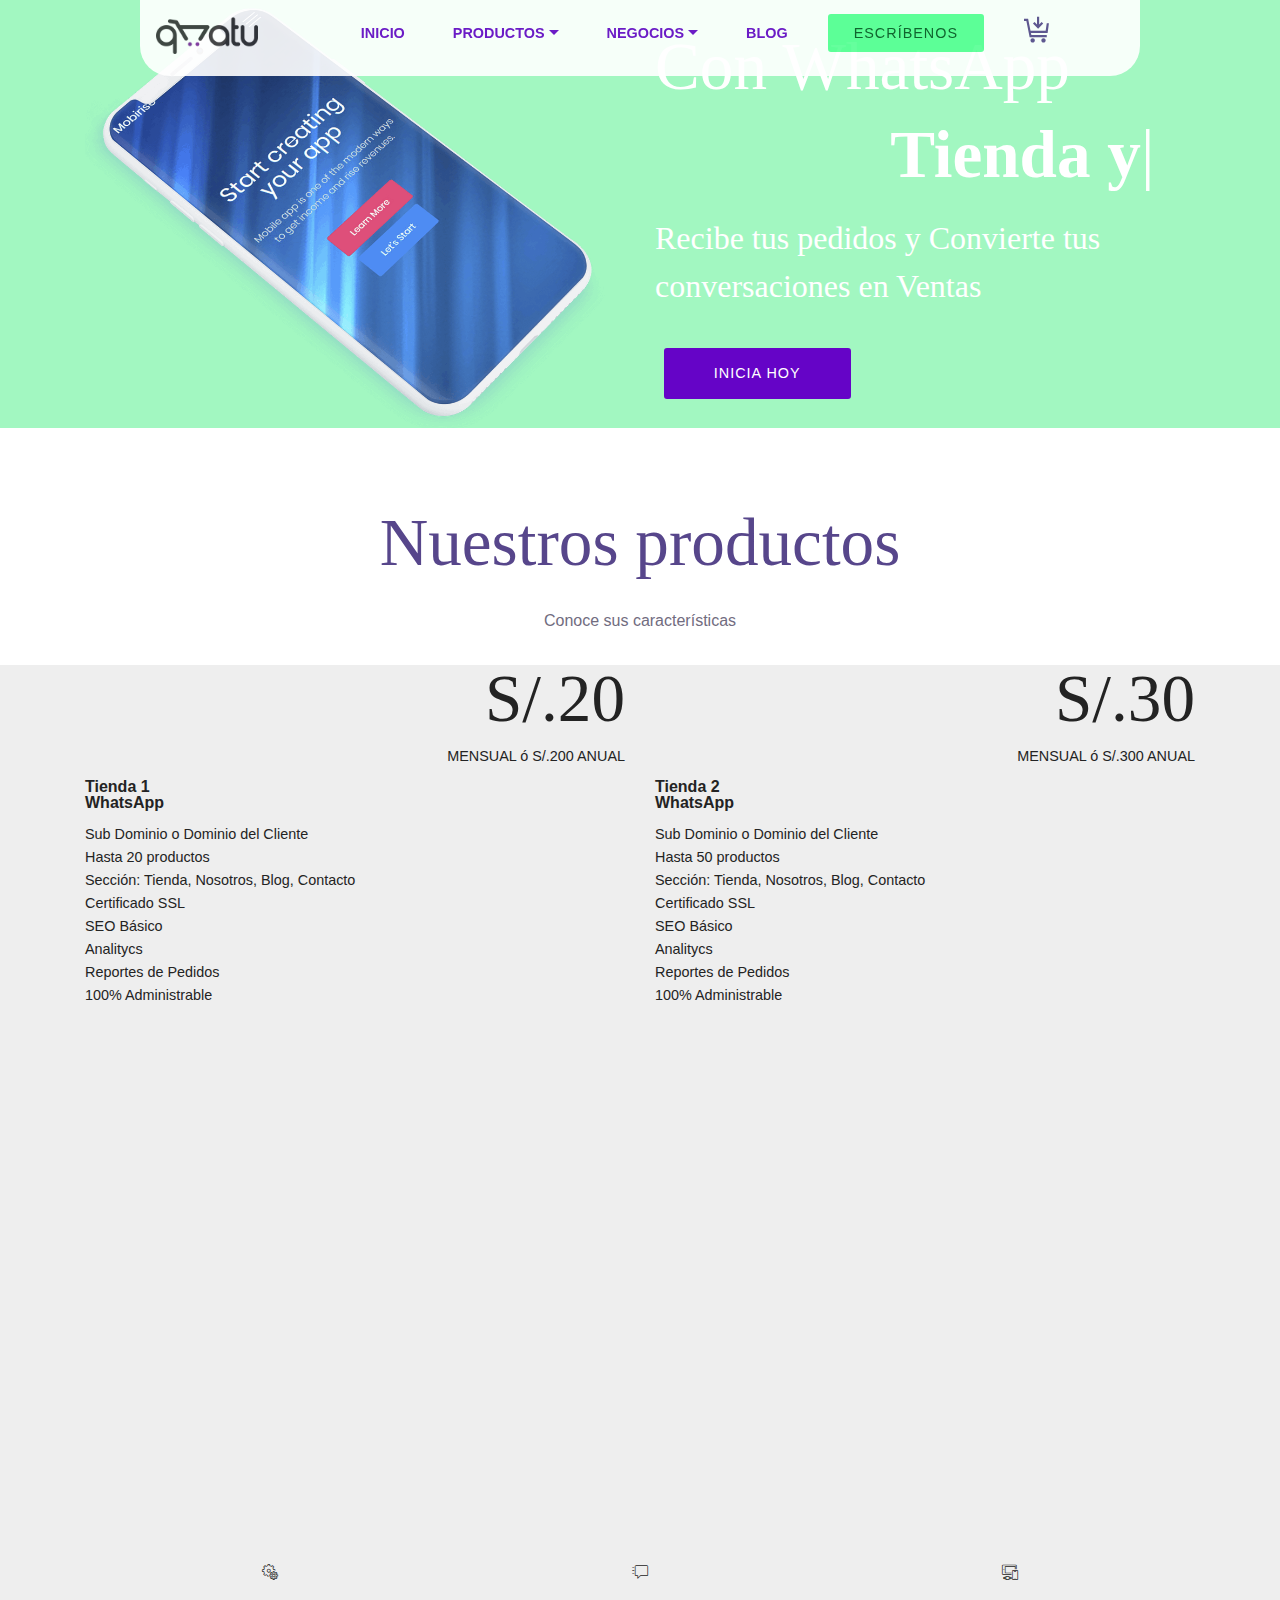
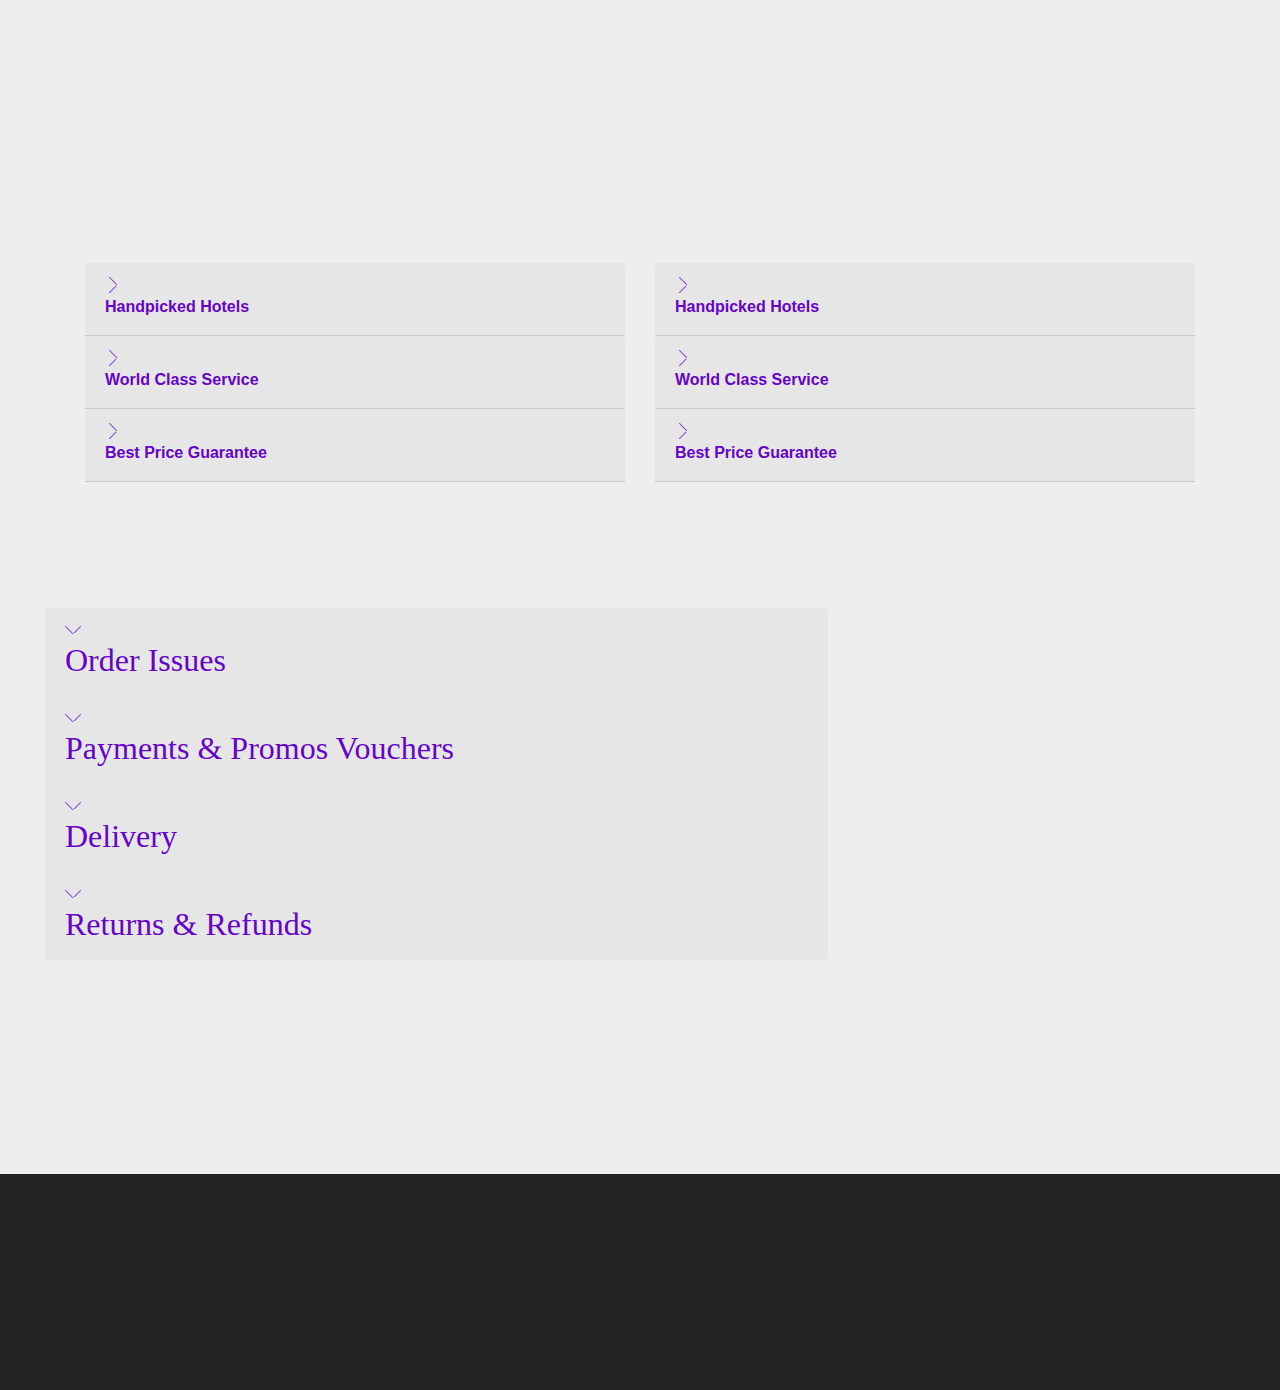
<file: page2.html>
<!DOCTYPE html>
<html  >
<head>
  <!-- Site made with Mobirise Website Builder v4.10.15, https://mobirise.com -->
  <meta charset="UTF-8">
  <meta http-equiv="X-UA-Compatible" content="IE=edge">
  <meta name="generator" content="Mobirise v4.10.15, mobirise.com">
  <meta name="viewport" content="width=device-width, initial-scale=1, minimum-scale=1">
  <link rel="shortcut icon" href="assets/images/logo-qhatu-128x128.png" type="image/x-icon">
  <meta name="description" content="">
  
  <title>Negocios</title>
  <link rel="stylesheet" href="assets/web/assets/mobirise-icons2/mobirise2.css">
  <link rel="stylesheet" href="assets/web/assets/mobirise-icons/mobirise-icons.css">
  <link rel="stylesheet" href="assets/tether/tether.min.css">
  <link rel="stylesheet" href="assets/bootstrap/css/bootstrap.min.css">
  <link rel="stylesheet" href="assets/bootstrap/css/bootstrap-grid.min.css">
  <link rel="stylesheet" href="assets/bootstrap/css/bootstrap-reboot.min.css">
  <link rel="stylesheet" href="assets/animatecss/animate.min.css">
  <link rel="stylesheet" href="assets/socicon/css/styles.css">
  <link rel="stylesheet" href="assets/dropdown/css/style.css">
  <link rel="stylesheet" href="assets/theme/css/style.css">
  <link rel="stylesheet" href="assets/formoid-css/recaptcha.css">
  <link rel="preload" as="style" href="assets/mobirise/css/mbr-additional.css"><link rel="stylesheet" href="assets/mobirise/css/mbr-additional.css" type="text/css">
  
  
  
<meta name="theme-color" content="#6504c7">
<link rel="manifest" href="manifest.json">
<script src="sw-connect.js"></script>
<meta name="apple-mobile-web-app-capable" content="yes">
<link rel="apple-touch-startup-image" media="(device-width: 320px) and (device-height: 568px) and (-webkit-device-pixel-ratio: 2) and (orientation: portrait)" href="assets/images/apple-launch-640x1136.png">
<link rel="apple-touch-startup-image" media="(device-width: 375px) and (device-height: 667px) and (-webkit-device-pixel-ratio: 2) and (orientation: portrait)" href="assets/images/apple-launch-750x1334.png">
<link rel="apple-touch-startup-image" media="(device-width: 414px) and (device-height: 736px) and (-webkit-device-pixel-ratio: 3) and (orientation: portrait)" href="assets/images/apple-launch-1242x2208.png">
<link rel="apple-touch-startup-image" media="(device-width: 375px) and (device-height: 812px) and (-webkit-device-pixel-ratio: 3) and (orientation: portrait)" href="assets/images/apple-launch-1125x2436.png">
<link rel="apple-touch-startup-image" media="(device-width: 768px) and (device-height: 1024px) and (-webkit-device-pixel-ratio: 2) and (orientation: portrait)" href="assets/images/apple-launch-1536x2048.png">
<link rel="apple-touch-startup-image" media="(device-width: 834px) and (device-height: 1112px) and (-webkit-device-pixel-ratio: 2) and (orientation: portrait)" href="assets/images/apple-launch-1668x2224.png">
<link rel="apple-touch-startup-image" media="(device-width: 1024px) and (device-height: 1366px) and (-webkit-device-pixel-ratio: 2) and (orientation: portrait)" href="assets/images/apple-launch-2048x2732.png">
<meta name="apple-mobile-web-app-status-bar-style" content="default">
<meta name="apple-mobile-web-app-title" content="undefined">
<link rel="apple-touch-icon" href="apple-touch-icon.png"></head>
<body>
  <section class="menu cid-s8GTbSGXfc" once="menu" id="menu04-z">

    


    <nav class="navbar navbar-dropdown navbar-fixed-top navbar-expand-lg">
        <div class="navbar-brand">
            <span class="navbar-logo">
                <a href="index.html">
                    <img src="assets/images/isotipo-qhatu1-270x110.png" alt="Mobirise" title="" style="height: 2.6rem;">
                </a>
            </span>
            
        </div>
        <button class="navbar-toggler" type="button" data-toggle="collapse" data-target="#navbarSupportedContent" aria-controls="navbarNavAltMarkup" aria-expanded="false" aria-label="Toggle navigation">
            <div class="hamburger">
                <span></span>
                <span></span>
                <span></span>
                <span></span>
            </div>
        </button>
        <div class="collapse navbar-collapse" id="navbarSupportedContent">
            <ul class="navbar-nav nav-dropdown" data-app-modern-menu="true"><li class="nav-item"><a class="nav-link link text-info display-4" href="index.html#header02-2" aria-expanded="false">INICIO</a></li>
                <li class="nav-item dropdown"><a class="nav-link link dropdown-toggle text-info display-4" href="https://mobirise.com" aria-expanded="false" data-toggle="dropdown-submenu">
                        PRODUCTOS</a>
                    <div class="dropdown-menu">
                        <a class="dropdown-item text-info display-4" href="page1.html" aria-expanded="false">W-ECOMMERCE</a>
                        <a class="dropdown-item text-info display-4" href="page1.html" aria-expanded="false">C-ECOMMERCE</a>
                        
                    </div>
                </li>

                <li class="nav-item dropdown"><a class="nav-link link text-info dropdown-toggle display-4" href="https://mobirise.com" aria-expanded="false" data-toggle="dropdown-submenu">NEGOCIOS</a><div class="dropdown-menu"><a class="text-info dropdown-item display-4" href="page2.html" aria-expanded="false">RESELLER</a><a class="text-info dropdown-item display-4" href="https://mobirise.com" aria-expanded="false">FREELANCE</a></div></li>
                <li class="nav-item"><a class="nav-link link text-info display-4" href="page3.html" aria-expanded="false">BLOG</a></li></ul>
            <div class="navbar-buttons px-2 mbr-section-btn"><a class="btn btn-sm btn-secondary display-4" href="index.html#forms02-1c">
                    ESCRÍBENOS</a></div>

            <div class="icons-menu">
                <a href="page1.html" target="_blank">
                    <span class="p-2 mbr-iconfont mobi-mbri-cart-add mobi-mbri" style="color: rgb(87, 70, 139); fill: rgb(87, 70, 139);"></span>
                </a>
                
                
                
                
                
            </div>

        </div>
    </nav>
</section>

<section class="extHeader cid-s8GTbV60Yc" id="extHeader13-10">

    

    <div class="mbr-overlay" style="opacity: 0.5; background-color: rgb(85, 255, 147);">
    </div>

    <div class="container">
        <div class="row justify-content-center align-items-center">
            <div class="mbr-white col-md-12 col-lg-6 py-lg-0 pt-4 order-2">
                <div class="typed-text pb-3 align-left display-1">
                    <span class="mbr-section-subtitle mbr-fonts-style display-1">Con WhatsApp &nbsp; &nbsp; &nbsp; &nbsp; &nbsp; &nbsp; &nbsp; &nbsp; &nbsp; &nbsp;</span>
                    <span>
                      <span class="animated-element mbr-bold" data-speed="50" data-word1="Tienda y" data-word2="Catálogo" data-word3="Lorem" data-word4="Lorem" data-word5="Ipsum" data-words="2">
                      </span>
                    </span>
                </div>
                <p class="mbr-section-text mbr-fonts-style align-left display-5">Recibe tus pedidos y Convierte tus conversaciones en Ventas</p>
                <div class="pt-3 mbr-section-btn align-left"><a class="btn btn-md btn-info display-4" type="submit">INICIA HOY</a></div>
            </div>
            <div class="col-lg-6 py-lg-0 pb-2">
                <div class="mbr-figure">
                    <img src="assets/images/15.png" alt="Mobirise" title="">
                </div>
            </div>
        </div>
    </div>
    
</section>

<section class="cid-s8GTbXb1c3" id="header08-11">

    

    

    <div class="container align-center">
        <div class="row justify-content-md-start justify-content-md-center">
            <div class="mbr-white col-sm-212 col-md-10 col-lg-7">
                <h1 class="mbr-section-title mbr-regular pb-3 align-center mbr-fonts-style display-1">Nuestros productos</h1>
                
                <p class="mbr-text mbr-light pb-3 align-center mbr-fonts-style display-7">
                    Conoce sus características</p>
                
            </div>
        </div>
    </div>
    
</section>

<section class="features1 cid-s8GTbZ5q0S" id="pricing-tables01-12">

    

    
    <div class="container">
        <div class="row justify-content-center">

            <div class="card col-12 col-md-8 col-lg-6">
                <div class="card-img">
                    <h4 class="price align-right mbr-fonts-style display-1">S/.20</h4>
                    <p class="price-text align-right mbr-regular mbr-fonts-style pt-2 align-left display-4">MENSUAL ó S/.200 ANUAL</p>
                </div>
                <div class="card-box">
                    <h4 class="card-title align-left mbr-regular mbr-fonts-style display-7"><strong>Tienda 1 
</strong><div><strong>WhatsApp</strong></div></h4>
                    <p class="mbr-text mbr-fonts-style align-left display-4">Sub Dominio o Dominio del Cliente<br>Hasta 20 productos<br>Sección: Tienda, Nosotros, Blog, Contacto<br>Certificado SSL<br>SEO Básico<br>Analitycs<br>Reportes de Pedidos<br>100% Administrable</p>
                    <div class="align-left mbr-section-btn"><a class="btn btn-md btn-primary display-4" href="https://mobirise.co">COMPRAR</a></div>
                </div>
            </div>

            <div class="card col-12 col-md-8 col-lg-6">
                <div class="card-img">
                    <h4 class="price align-right  mbr-fonts-style display-1">S/.30</h4>
                    <p class="price-text mbr-fonts-style pt-2 align-right  display-4">MENSUAL ó S/.300 ANUAL</p>
                </div>
                <div class="card-box">
                    <h4 class="card-title align-left mbr-regular mbr-fonts-style display-7"><strong>Tienda 2 
</strong><div><strong>WhatsApp</strong></div></h4>
                    <p class="mbr-text mbr-fonts-style align-left display-4">Sub Dominio o Dominio del Cliente
<br>Hasta 50 productos
<br>Sección: Tienda, Nosotros, Blog, Contacto
<br>Certificado SSL
<br>SEO Básico
<br>Analitycs
<br>Reportes de Pedidos
<br>100% Administrable</p>
                    <div class="align-left mbr-section-btn"><a class="btn btn-md btn-secondary display-4" href="https://mobirise.co">COMPRAR</a></div>
                </div>
            </div>

            

        </div>

    </div>

</section>

<section class="features1 cid-s8GTc0Kpft" id="pricing-tables01-13">

    

    
    <div class="container">
        <div class="row justify-content-center">

            <div class="card col-12 col-md-8 col-lg-6">
                <div class="card-img">
                    <h4 class="price align-right mbr-fonts-style display-1">S/.40</h4>
                    <p class="price-text align-right mbr-regular mbr-fonts-style pt-2 align-left display-4">MENSUAL ó S/.400 ANUAL</p>
                </div>
                <div class="card-box">
                    <h4 class="card-title align-left mbr-regular mbr-fonts-style display-7"><strong>Tienda 3
</strong><div><strong>WhatsApp</strong></div></h4>
                    <p class="mbr-text mbr-fonts-style align-left display-4">Sub Dominio o Dominio del Cliente
<br>Hasta 100 productos
<br>Sección: Tienda, Nosotros, Blog, Contacto
<br>Certificado SSL
<br>SEO Básico
<br>Analitycs
<br>Reportes de Pedidos
<br>100% Administrable<br></p>
                    <div class="align-left mbr-section-btn"><a class="btn btn-md btn-primary display-4" href="https://mobirise.co">COMPRAR</a></div>
                </div>
            </div>

            <div class="card col-12 col-md-8 col-lg-6">
                <div class="card-img">
                    <h4 class="price align-right  mbr-fonts-style display-1">
                        S/.150</h4>
                    <p class="price-text mbr-fonts-style pt-2 align-right  display-4">UNICO PAGO ANUAL</p>
                </div>
                <div class="card-box">
                    <h4 class="card-title align-left mbr-regular mbr-fonts-style display-7"><strong>Catálogo</strong><br><strong>WhatsApp</strong><br></h4>
                    <p class="mbr-text mbr-fonts-style align-left display-4">URL del Catálogo&nbsp;<br>Hasta 20 productos 
<br>Sección: Tienda y Nosotros 
<br>Certificado SSL 
<br>SEO Básico 
<br>Analitycs 
<br>Reportes de Pedidos 
<br>100% Administrable</p>
                    <div class="align-left mbr-section-btn"><a class="btn btn-md btn-secondary display-4" href="https://mobirise.co">COMPRAR</a></div>
                </div>
            </div>

            

        </div>

    </div>

</section>

<section class="features1 cid-s8GTc2rqgO" id="features01-14">

    

    
    <div class="container">
        <div class="media-container-row">

            <div class="card p-3 col-12 col-md-8 col-lg-4">
                <div class="card-img pb-4">
                    <span class="mbr-iconfont mbri-setting"></span>
                </div>
                <div class="card-box">
                    <h4 class="card-title py-2 mbr-fonts-style display-5">
                        Modern Technologies</h4>
                    <p class="mbr-text mbr-fonts-style display-4">
                        Lorem ipsum dolor sit amet, consectetur adipiscing elit. Donec dui enim, pharetra at auctor
                        vitae.</p>
                </div>
            </div>

            <div class="card p-3 col-12 col-md-8 col-lg-4">
                <div class="card-img pb-4">
                    <span class="mbr-iconfont mbri-help"></span>
                </div>
                <div class="card-box">
                    <h4 class="card-title py-2 mbr-fonts-style display-5">Active community</h4>
                    <p class="mbr-text mbr-fonts-style display-4">
                        Lorem ipsum dolor sit amet, consectetur adipiscing elit. Donec dui enim, pharetra at auctor
                        vitae.
                    </p>
                </div>
            </div>

            <div class="card p-3 col-12 col-md-8 col-lg-4">
                <div class="card-img pb-4">
                    <span class="mbr-iconfont mbri-devices"></span>
                </div>
                <div class="card-box">
                    <h4 class="card-title py-2 mbr-fonts-style display-5">

                        Multifunctional</h4>
                    <p class="mbr-text mbr-fonts-style display-4">
                        Lorem ipsum dolor sit amet, consectetur adipiscing elit. Donec dui enim, pharetra at auctor
                        vitae.
                    </p>
                </div>
            </div>

            

        </div>

    </div>

</section>

<section class="extAccordion cid-s8GTc4hHsq" id="extAccordion5-15">

    


    
    <div class="container">
        <div class="row justify-content-center">
            <div class="col-md-8">
                <h2 class="mbr-section-title align-center mbr-fonts-style mbr-bold display-2">Accordion</h2>
                <h3 class="mbr-section-subtitle pt-2 align-center mbr-light mbr-fonts-style display-7">Lorem ipsum dolor sit amet, consectetur adipisicing elit.</h3>
            </div>
        </div>

        <div class="accordion-content">

            <div id="bootstrap-accordion_41" class="panel-group accordionStyles accordion " role="tablist" aria-multiselectable="true">
                <div class="row pt-3 justify-content-center">
                    <div class="col-md-6 accordion-section">


                        <div class="card">
                            <div class="card-header" role="tab" id="headingOne">

                                <a role="button" class="collapsed panel-title" data-toggle="collapse" data-core="" href="#collapse1_41" aria-expanded="false" aria-controls="collapse1">
                                    <span class="sign mbr-iconfont icon mbri-arrow-next inactive"></span>
                                    <div class="wrap">
                                        <h4 class="mbr-fonts-style header-text mbr-bold display-7">Handpicked Hotels</h4>
                                    </div>

                                </a>
                            </div>
                            <div id="collapse1_41" class="panel-collapse noScroll collapse" role="tabpanel" aria-labelledby="headingOne" data-parent="#bootstrap-accordion_41">
                                <div class="panel-body p-4">
                                    <p class="mbr-fonts-style panel-text display-4">
                                        Lorem ipsum dolor sit amet, consectetur adipisicing elit. Debitis quisquam hic minima officiis labore. Autem iste maiores,
                                        impedit quasi, incidunt voluptatibus nihil a animi iure odio, inventore reprehenderit
                                        nobis architecto!</p>
                                </div>
                            </div>
                        </div>

                        <div class="card">
                            <div class="card-header" role="tab" id="headingTwo">
                                <a role="button" class="collapsed panel-title" data-toggle="collapse" data-core="" href="#collapse2_41" aria-expanded="false" aria-controls="collapse1">
                                    <span class="sign mbr-iconfont icon mbri-arrow-next inactive"></span>
                                    <div class="wrap">
                                        <h4 class="mbr-fonts-style header-text mbr-bold display-7">World Class Service</h4>

                                    </div>

                                </a>
                            </div>
                            <div id="collapse2_41" class="panel-collapse noScroll collapse" role="tabpanel" aria-labelledby="headingTwo" data-parent="#bootstrap-accordion_41">
                                <div class="panel-body p-4">

                                    <p class="mbr-fonts-style panel-text display-4">
                                        Lorem ipsum dolor sit amet, consectetur adipisicing elit. Debitis quisquam hic minima officiis labore. Autem iste maiores,
                                        impedit quasi, incidunt voluptatibus nihil a animi iure odio, inventore reprehenderit
                                        nobis architecto!</p>
                                </div>
                            </div>
                        </div>

                        <div class="card">
                            <div class="card-header" role="tab" id="headingThree">
                                <a role="button" class="collapsed panel-title" data-toggle="collapse" data-core="" href="#collapse3_41" aria-expanded="false" aria-controls="collapse1">
                                    <span class="sign mbr-iconfont icon mbri-arrow-next inactive"></span>
                                    <div class="wrap">
                                        <h4 class="mbr-fonts-style header-text mbr-bold display-7">Best Price Guarantee</h4>

                                    </div>

                                </a>
                            </div>
                            <div id="collapse3_41" class="panel-collapse noScroll collapse" role="tabpanel" aria-labelledby="headingThree" data-parent="#bootstrap-accordion_41">
                                <div class="panel-body p-4">

                                    <p class="mbr-fonts-style panel-text display-4">
                                        Lorem ipsum dolor sit amet, consectetur adipisicing elit. Debitis quisquam hic minima officiis labore. Autem iste maiores,
                                        impedit quasi, incidunt voluptatibus nihil a animi iure odio, inventore reprehenderit
                                        nobis architecto!</p>
                                </div>
                            </div>
                        </div>



                    </div>


                    <div class="col-md-6 accordion-section">





                        <div class="card">
                            <div class="card-header" role="tab" id="headingFour">
                                <a role="button" class="collapsed panel-title" data-toggle="collapse" data-core="" href="#collapse4_41" aria-expanded="false" aria-controls="collapse1">
                                    <span class="sign mbr-iconfont icon mbri-arrow-next inactive"></span>
                                    <div class="wrap">
                                        <h4 class="mbr-fonts-style header-text mbr-bold display-7">Handpicked Hotels</h4>

                                    </div>

                                </a>
                            </div>
                            <div id="collapse4_41" class="panel-collapse noScroll collapse" role="tabpanel" aria-labelledby="headingFour" data-parent="#bootstrap-accordion_41">
                                <div class="panel-body p-4">

                                    <p class="mbr-fonts-style panel-text display-4">
                                        Lorem ipsum dolor sit amet, consectetur adipisicing elit. Debitis quisquam hic minima officiis labore. Autem iste maiores,
                                        impedit quasi, incidunt voluptatibus nihil a animi iure odio, inventore reprehenderit
                                        nobis architecto!</p>
                                </div>
                            </div>
                        </div>

                        <div class="card">
                            <div class="card-header" role="tab" id="headingFive">
                                <a role="button" class="collapsed panel-title" data-toggle="collapse" data-core="" href="#collapse5_41" aria-expanded="false" aria-controls="collapse5">
                                    <span class="sign mbr-iconfont icon mbri-arrow-next inactive"></span>
                                    <div class="wrap">
                                        <h4 class="mbr-fonts-style header-text mbr-bold display-7">World Class Service</h4>

                                    </div>

                                </a>
                            </div>
                            <div id="collapse5_41" class="panel-collapse noScroll collapse" role="tabpanel" aria-labelledby="headingFive" data-parent="#bootstrap-accordion_41">
                                <div class="panel-body p-4">

                                    <p class="mbr-fonts-style panel-text display-4">
                                        Lorem ipsum dolor sit amet, consectetur adipisicing elit. Debitis quisquam hic minima officiis labore. Autem iste maiores,
                                        impedit quasi, incidunt voluptatibus nihil a animi iure odio, inventore reprehenderit
                                        nobis architecto!</p>
                                </div>
                            </div>
                        </div>

                        <div class="card">
                            <div class="card-header" role="tab" id="headingSix">
                                <a role="button" class="collapsed panel-title" data-toggle="collapse" data-core="" href="#collapse6_41" aria-expanded="false" aria-controls="collapse6">
                                    <span class="sign mbr-iconfont icon mbri-arrow-next inactive"></span>
                                    <div class="wrap">
                                        <h4 class="mbr-fonts-style header-text mbr-bold display-7">Best Price Guarantee</h4>

                                    </div>

                                </a>
                            </div>
                            <div id="collapse6_41" class="panel-collapse noScroll collapse" role="tabpanel" aria-labelledby="headingSix" data-parent="#bootstrap-accordion_41">
                                <div class="panel-body p-4">

                                    <p class="mbr-fonts-style panel-text display-4">
                                        Lorem ipsum dolor sit amet, consectetur adipisicing elit. Debitis quisquam hic minima officiis labore. Autem iste maiores,
                                        impedit quasi, incidunt voluptatibus nihil a animi iure odio, inventore reprehenderit
                                        nobis architecto!</p>
                                </div>
                            </div>
                        </div>
                    </div>
                </div>
            </div>

        </div>
    </div>
</section>

<section class="accordion1 cid-s8GTc5Yoq2" id="extAccordion8-16">

    

    
    <div class="container-fluid">
        <div class="media-container-row align-center">
            <div class="col-12 col-md-12">
                <h2 class="mbr-section-title mbr-fonts-style display-2">
                    Accordion FAQ
                </h2>
                <div class="underline align-center pb-3">
                    <div class="line"></div>
                </div>
                
                <div id="bootstrap-accordion_42" class="panel-group accordionStyles accordion col-sm-12 col-md-10 col-lg-8 align-left pt-5" role="tablist" aria-multiselectable="true">
                    <div class="card">
                        <div class="card-header" role="tab" id="headingOne">
                            <a role="button" class="collapsed panel-title" data-toggle="collapse" data-core="" href="#collapse1_42" aria-expanded="false" aria-controls="collapse1">
                                <span class="sign mbr-iconfont mbri-arrow-down inactive"></span>
                                <h4 class="mbr-fonts-style header-text display-5">
                                  Order Issues
                                </h4>
                            </a>
                        </div>
                        <div id="collapse1_42" class="panel-collapse noScroll collapse" role="tabpanel" aria-labelledby="headingOne" data-parent="#bootstrap-accordion_42">
                            <div class="panel-body p-4">
                                <p class="mbr-fonts-style panel-text display-7">
                                   Lorem ipsum dolor sit amet, consectetur adipisicing elit. Voluptatibus, voluptas explicabo molestiae tempore natus velit sed aliquam ut! Culpa asperiores, error ullam qui! Commodi nobis distinctio aperiam totam perferendis quas.
                                </p>
                            </div>
                        </div>
                    </div>
            
                    <div class="card">
                        <div class="card-header" role="tab" id="headingTwo">
                            <a role="button" class="collapsed panel-title" data-toggle="collapse" data-core="" href="#collapse2_42" aria-expanded="false" aria-controls="collapse2">
                                <span class="sign mbr-iconfont mbri-arrow-down inactive"></span>
                                <h4 class="mbr-fonts-style header-text display-5">
                                  Payments &amp; Promos Vouchers
                                </h4>
                            </a>
                            
                        </div>
                        <div id="collapse2_42" class="panel-collapse noScroll collapse" role="tabpanel" aria-labelledby="headingTwo" data-parent="#bootstrap-accordion_42">
                            <div class="panel-body p-4">
                                <p class="mbr-fonts-style panel-text display-7">
                                   Lorem ipsum dolor sit amet, consectetur adipisicing elit. Id ullam sint repellat! Aliquid, odio magni ab rem eos odit, deleniti laboriosam voluptas inventore, iste suscipit sed ipsa! Ut aliquam, alias.
                                </p>
                            </div>
                        </div>
                    </div>
            
                    <div class="card">
                        <div class="card-header" role="tab" id="headingThree">
                            <a role="button" class="collapsed panel-title" data-toggle="collapse" data-core="" href="#collapse3_42" aria-expanded="false" aria-controls="collapse3">
                                <span class="sign mbr-iconfont mbri-arrow-down inactive"></span>
                                <h4 class="mbr-fonts-style header-text display-5">
                                     Delivery
                                </h4>
                            </a>
                        </div>
                        <div id="collapse3_42" class="panel-collapse noScroll collapse" role="tabpanel" aria-labelledby="headingThree" data-parent="#bootstrap-accordion_42">
                            <div class="panel-body p-4">
                                <p class="mbr-fonts-style panel-text display-7">
                                   Lorem ipsum dolor sit amet, consectetur adipisicing elit. Illum sed exercitationem reiciendis suscipit sunt enim, tempore ex debitis fuga dolorum aliquid ea libero atque optio. Molestiae ullam at, quasi alias.
                                </p>
                            </div>
                        </div>
                    </div>
            
                    <div class="card">
                        <div class="card-header" role="tab" id="headingFour">
                            <a role="button" class="collapsed panel-title" data-toggle="collapse" data-core="" href="#collapse4_42" aria-expanded="false" aria-controls="collapse4">
                                <span class="sign mbr-iconfont mbri-arrow-down inactive"></span>
                                <h4 class="mbr-fonts-style header-text display-5">
                                    Returns &amp; Refunds
                                </h4>
                            </a>
                        </div>
                        <div id="collapse4_42" class="panel-collapse noScroll collapse" role="tabpanel" aria-labelledby="headingFour" data-parent="#bootstrap-accordion_42">
                            <div class="panel-body p-4">
                                <p class="mbr-fonts-style panel-text display-7">
                                   Lorem ipsum dolor sit amet, consectetur adipisicing elit. Voluptate veniam accusamus eaque recusandae modi velit a praesentium ipsa animi facilis repellendus magnam aliquam, numquam debitis fuga laboriosam, quos aut adipisci.
                                </p>
                            </div>
                        </div>
                    </div>
            
                    
            
                    
                </div>
            </div>
        </div>
    </div>
</section>

<section class="cid-s8GTc7SatN" id="header08-17">

    

    

    <div class="container align-center">
        <div class="row justify-content-md-start justify-content-md-center">
            <div class="mbr-white col-sm-212 col-md-10 col-lg-7">
                <h1 class="mbr-section-title mbr-regular pb-3 align-center mbr-fonts-style display-2">Trabajamos para acercarte más a tus clientes</h1>
                
                <p class="mbr-text mbr-light pb-3 align-center mbr-fonts-style display-7">
                    Habla con tu cliente, escríbele, inspira confianza, Vende<br>Nosotros te ayudamos a lograrlo!</p>
                
            </div>
        </div>
    </div>
    
</section>

<section class="extFooter cid-s8GTc9pRDp" id="extFooter2-18">
    

    

    <div class="container">
        <div class="row justify-content-center mbr-white">
            <div class="col-md-6 first-column col-lg-4">
                <h2 class="mbr-section-title mbr-fonts-style pb-2 display-7">
                    Soporte</h2>
                <h3 class="mbr-section-subtitle mbr-fonts-style mbr-lighter display-4">clientes@qhatu.shop</h3>
                <p class="mbr-text mbr-fonts-style display-7">
                    + 51 9955 74393</p>
            </div>
            <div class="col-md-6 second-column col-lg-4">
                <h2 class="mbr-section-title mbr-fonts-style pb-2 display-7">Encuéntranos</h2>
                <h3 class="mbr-section-subtitle mbr-fonts-style mbr-lighter display-4">CANALES SOCIALES</h3>
                <div class="icons-wrapper">
                    <ul>
                        <li>
                            <a class="icon-transition" href="#">
                                <span class="mbr-iconfont socicon-facebook socicon"></span>
                            </a>
                        </li>
                        <li>
                            <a class="icon-transition" href="#">
                                <span class="mbr-iconfont socicon-twitter socicon"></span>
                            </a>
                        </li>
                        <li>
                            <a class="icon-transition" href="#">
                                <span class="mbr-iconfont socicon-youtube socicon"></span>
                            </a>
                        </li>
                        
                        
                        
                    </ul>
                </div>
            </div>
            <div class="col-md-7 col-lg-4 third-column">
                <h2 class="mbr-section-title mbr-fonts-style pb-2 display-7">
                    Suscríbete</h2>
                <h3 class="mbr-section-subtitle mbr-fonts-style mbr-lighter display-4">ENTÉRATE DE NUESTRAS NOVEDADES</h3>
                <div class="form1 px-3" data-form-type="formoid">
                    <!---Formbuilder Form--->
                    <form action="https://mobirise.com/" method="POST" class="mbr-form form-with-styler" data-form-title="My Mobirise Form"><input type="hidden" name="email" data-form-email="true" value="SpmiM8GuqLwzAmADak+5Ai6FjLezVzxvlxAFOKf6tfvBlfquoJI1d9Gs1oMTq3w8vCIlCJZC7Fo1pCQlbb2Ce4dtqo1dkJ51oXaiS3B+oSTao9GxmQT6N+NJi4WR8B4y.No5PXrFFHk6/jbJ7vxa0UCjOjjyOVnZ6t4bTbAcdZDZJMNqOpNC90l6W2J03mkxGkqmazyJN7jDwf2N3dNbPtqDsh+6hX/LGGDbH9zHqg0KukAKsYzSJlkp00LQkL3BC">
                        <div class="row">
                            <div hidden="hidden" data-form-alert="" class="alert alert-success col-12">Thanks for filling out the form!</div>
                            <div hidden="hidden" data-form-alert-danger="" class="alert alert-danger col-12"></div>
                        </div>
                        <div class="dragArea row">
                            <div class="form-group col" data-for="email">
                                <input type="text" name="email" placeholder="E-mail" data-form-field="E-mail" required="required" class="form-control display-7" id="email-extFooter2-18">
                            </div>
                            <div class="col-auto  mbr-section-btn"><button type="submit" class="btn btn-lg btn-primary display-4">SUBSCRIBETE</button></div>
                        </div>
                    </form><!---Formbuilder Form--->
                </div>
            </div>
        </div>
    </div>
</section>


  <script src="assets/web/assets/jquery/jquery.min.js"></script>
  <script src="assets/popper/popper.min.js"></script>
  <script src="assets/tether/tether.min.js"></script>
  <script src="assets/bootstrap/js/bootstrap.min.js"></script>
  <script src="assets/Typed/typed.min.js"></script>
  <script src="assets/touchswipe/jquery.touch-swipe.min.js"></script>
  <script src="assets/viewportchecker/jquery.viewportchecker.js"></script>
  <script src="assets/mbr-switch-arrow/mbr-switch-arrow.js"></script>
  <script src="assets/smoothscroll/smooth-scroll.js"></script>
  <script src="assets/dropdown/js/nav-dropdown.js"></script>
  <script src="assets/dropdown/js/navbar-dropdown.js"></script>
  <script src="assets/theme/js/script.js"></script>
  <script src="assets/formoid/formoid.min.js"></script>
  
  
 <div id="scrollToTop" class="scrollToTop mbr-arrow-up"><a style="text-align: center;"><i class="mbr-arrow-up-icon mbr-arrow-up-icon-cm cm-icon cm-icon-smallarrow-up"></i></a></div>
    <input name="animation" type="hidden">
  </body>
</html>
</file>
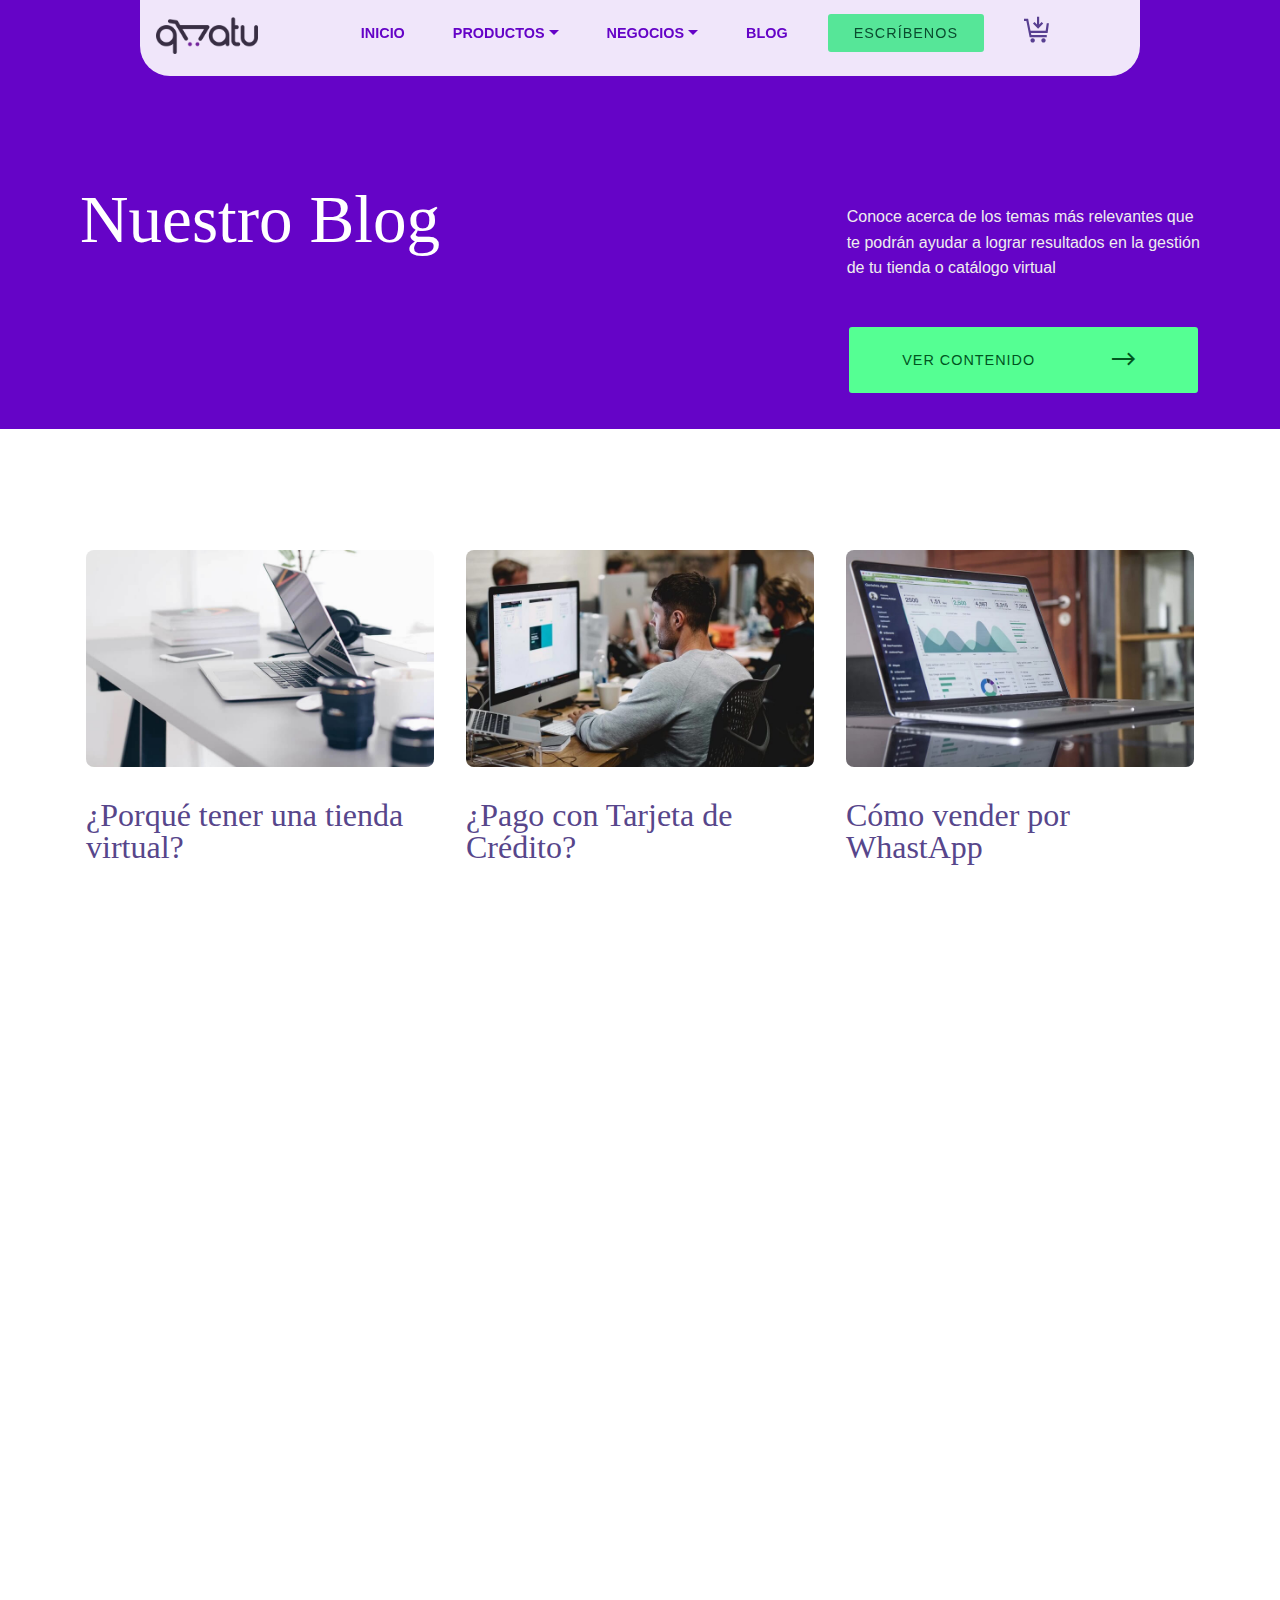
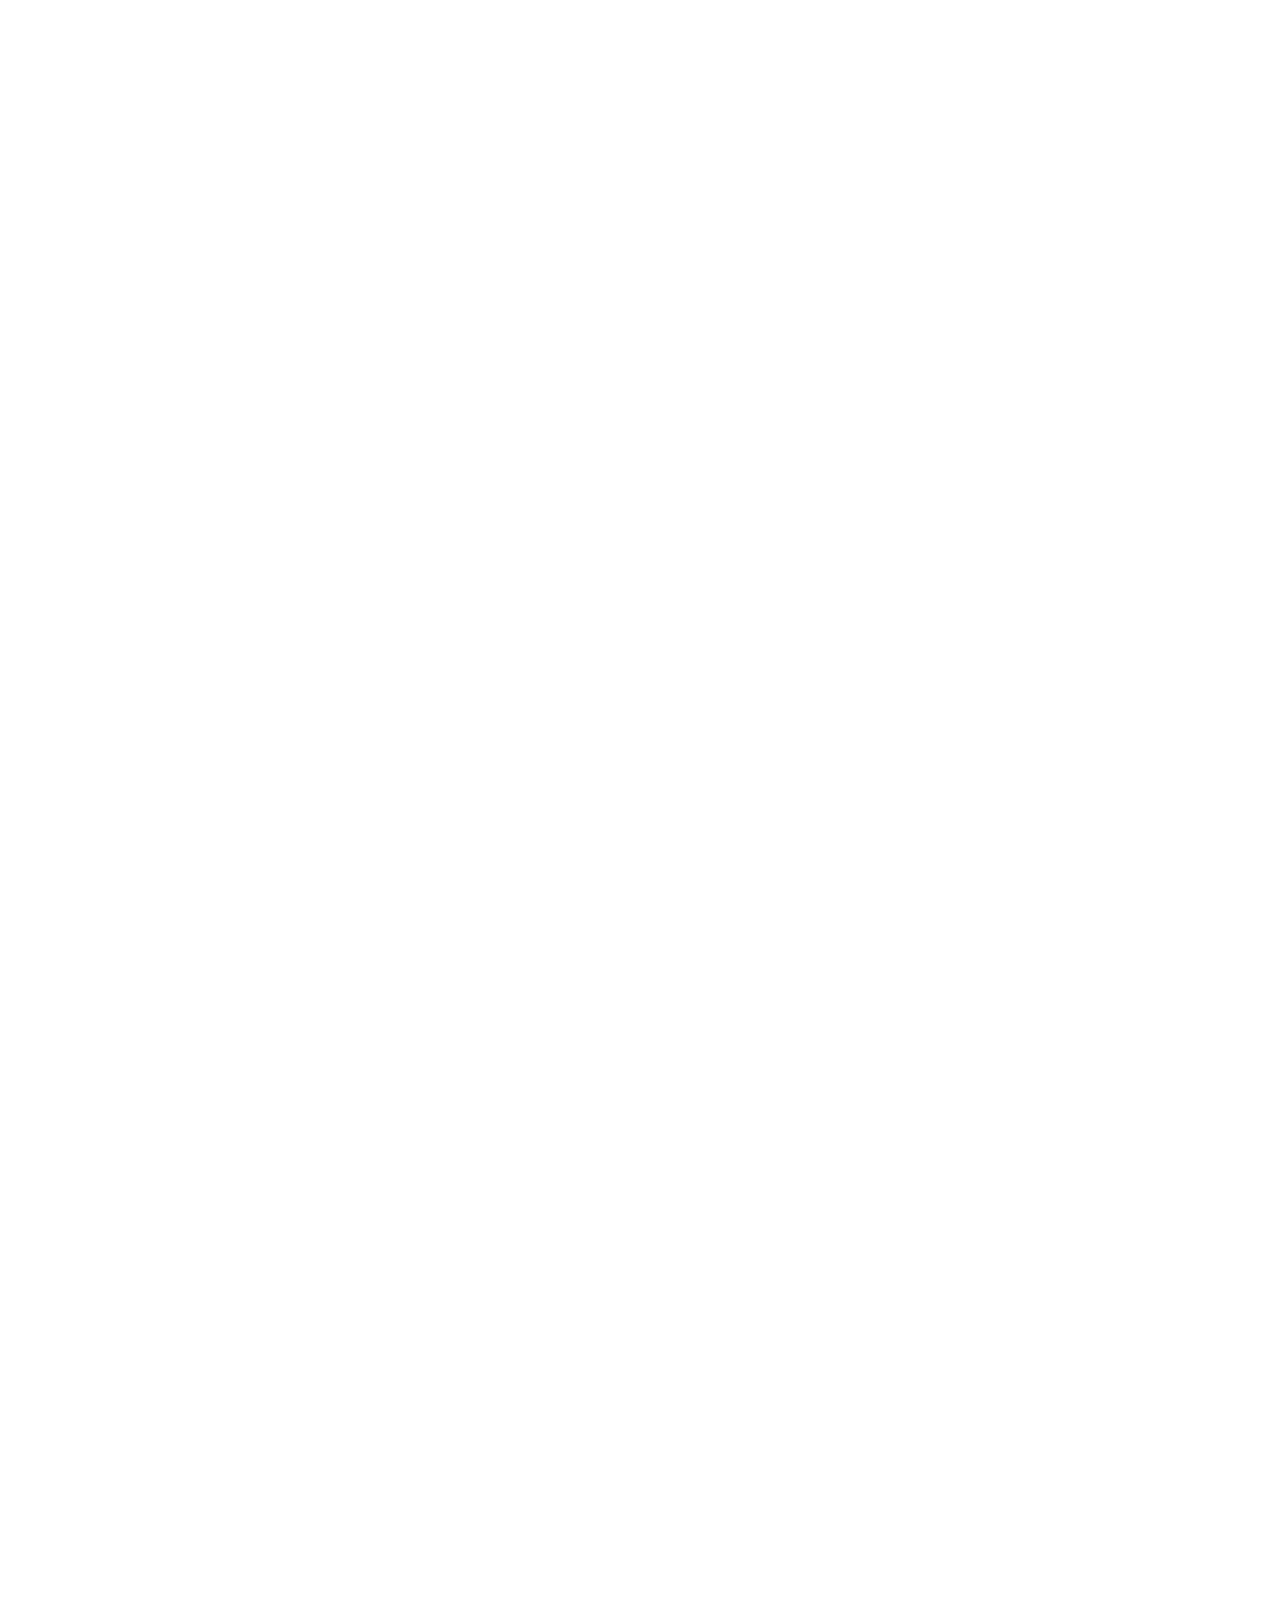
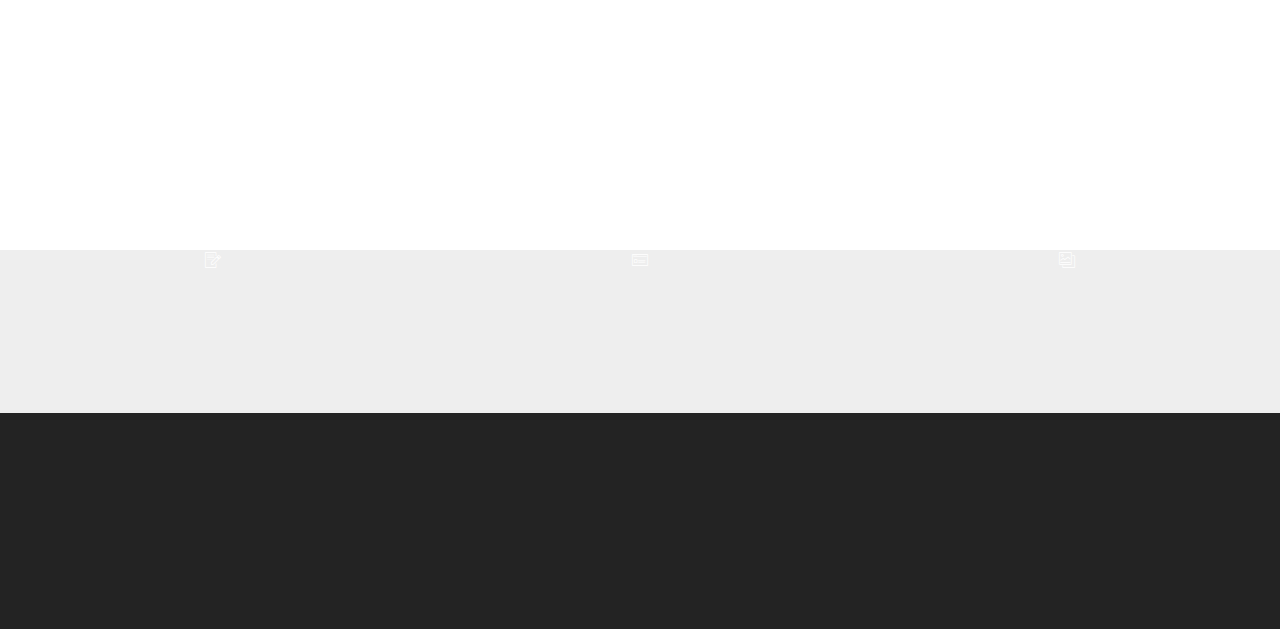
<file: page3.html>
<!DOCTYPE html>
<html  >
<head>
  <!-- Site made with Mobirise Website Builder v4.10.15, https://mobirise.com -->
  <meta charset="UTF-8">
  <meta http-equiv="X-UA-Compatible" content="IE=edge">
  <meta name="generator" content="Mobirise v4.10.15, mobirise.com">
  <meta name="viewport" content="width=device-width, initial-scale=1, minimum-scale=1">
  <link rel="shortcut icon" href="assets/images/logo-qhatu-128x128.png" type="image/x-icon">
  <meta name="description" content="">
  
  <title>Blog</title>
  <link rel="stylesheet" href="assets/web/assets/mobirise-icons2/mobirise2.css">
  <link rel="stylesheet" href="assets/web/assets/mobirise-icons/mobirise-icons.css">
  <link rel="stylesheet" href="assets/tether/tether.min.css">
  <link rel="stylesheet" href="assets/bootstrap/css/bootstrap.min.css">
  <link rel="stylesheet" href="assets/bootstrap/css/bootstrap-grid.min.css">
  <link rel="stylesheet" href="assets/bootstrap/css/bootstrap-reboot.min.css">
  <link rel="stylesheet" href="assets/dropdown/css/style.css">
  <link rel="stylesheet" href="assets/animatecss/animate.min.css">
  <link rel="stylesheet" href="assets/socicon/css/styles.css">
  <link rel="stylesheet" href="assets/theme/css/style.css">
  <link rel="stylesheet" href="assets/formoid-css/recaptcha.css">
  <link rel="preload" as="style" href="assets/mobirise/css/mbr-additional.css"><link rel="stylesheet" href="assets/mobirise/css/mbr-additional.css" type="text/css">
  
  
  
<meta name="theme-color" content="#6504c7">
<link rel="manifest" href="manifest.json">
<script src="sw-connect.js"></script>
<meta name="apple-mobile-web-app-capable" content="yes">
<link rel="apple-touch-startup-image" media="(device-width: 320px) and (device-height: 568px) and (-webkit-device-pixel-ratio: 2) and (orientation: portrait)" href="assets/images/apple-launch-640x1136.png">
<link rel="apple-touch-startup-image" media="(device-width: 375px) and (device-height: 667px) and (-webkit-device-pixel-ratio: 2) and (orientation: portrait)" href="assets/images/apple-launch-750x1334.png">
<link rel="apple-touch-startup-image" media="(device-width: 414px) and (device-height: 736px) and (-webkit-device-pixel-ratio: 3) and (orientation: portrait)" href="assets/images/apple-launch-1242x2208.png">
<link rel="apple-touch-startup-image" media="(device-width: 375px) and (device-height: 812px) and (-webkit-device-pixel-ratio: 3) and (orientation: portrait)" href="assets/images/apple-launch-1125x2436.png">
<link rel="apple-touch-startup-image" media="(device-width: 768px) and (device-height: 1024px) and (-webkit-device-pixel-ratio: 2) and (orientation: portrait)" href="assets/images/apple-launch-1536x2048.png">
<link rel="apple-touch-startup-image" media="(device-width: 834px) and (device-height: 1112px) and (-webkit-device-pixel-ratio: 2) and (orientation: portrait)" href="assets/images/apple-launch-1668x2224.png">
<link rel="apple-touch-startup-image" media="(device-width: 1024px) and (device-height: 1366px) and (-webkit-device-pixel-ratio: 2) and (orientation: portrait)" href="assets/images/apple-launch-2048x2732.png">
<meta name="apple-mobile-web-app-status-bar-style" content="default">
<meta name="apple-mobile-web-app-title" content="undefined">
<link rel="apple-touch-icon" href="apple-touch-icon.png"></head>
<body>
  <section class="menu cid-s8Iaz685QO" once="menu" id="menu04-1e">

    


    <nav class="navbar navbar-dropdown navbar-fixed-top navbar-expand-lg">
        <div class="navbar-brand">
            <span class="navbar-logo">
                <a href="index.html">
                    <img src="assets/images/isotipo-qhatu1-270x110.png" alt="Mobirise" title="" style="height: 2.6rem;">
                </a>
            </span>
            
        </div>
        <button class="navbar-toggler" type="button" data-toggle="collapse" data-target="#navbarSupportedContent" aria-controls="navbarNavAltMarkup" aria-expanded="false" aria-label="Toggle navigation">
            <div class="hamburger">
                <span></span>
                <span></span>
                <span></span>
                <span></span>
            </div>
        </button>
        <div class="collapse navbar-collapse" id="navbarSupportedContent">
            <ul class="navbar-nav nav-dropdown" data-app-modern-menu="true"><li class="nav-item"><a class="nav-link link text-info display-4" href="index.html#header02-2" aria-expanded="false">INICIO</a></li>
                <li class="nav-item dropdown"><a class="nav-link link dropdown-toggle text-info display-4" href="https://mobirise.com" aria-expanded="false" data-toggle="dropdown-submenu">
                        PRODUCTOS</a>
                    <div class="dropdown-menu">
                        <a class="dropdown-item text-info display-4" href="page1.html" aria-expanded="false">W-ECOMMERCE</a>
                        <a class="dropdown-item text-info display-4" href="page1.html" aria-expanded="false">C-ECOMMERCE</a>
                        
                    </div>
                </li>

                <li class="nav-item dropdown"><a class="nav-link link text-info dropdown-toggle display-4" href="https://mobirise.com" aria-expanded="false" data-toggle="dropdown-submenu">NEGOCIOS</a><div class="dropdown-menu"><a class="text-info dropdown-item display-4" href="page2.html" aria-expanded="false">RESELLER</a><a class="text-info dropdown-item display-4" href="https://mobirise.com" aria-expanded="false">FREELANCE</a></div></li>
                <li class="nav-item"><a class="nav-link link text-info display-4" href="page3.html" aria-expanded="false">BLOG</a></li></ul>
            <div class="navbar-buttons px-2 mbr-section-btn"><a class="btn btn-sm btn-secondary display-4" href="index.html#forms02-1c">
                    ESCRÍBENOS</a></div>

            <div class="icons-menu">
                <a href="page1.html" target="_blank">
                    <span class="p-2 mbr-iconfont mobi-mbri-cart-add mobi-mbri" style="color: rgb(87, 70, 139); fill: rgb(87, 70, 139);"></span>
                </a>
                
                
                
                
                
            </div>

        </div>
    </nav>
</section>

<section class="extСontent cid-s8IaRKEVez" id="extContent5-1o">
    
    
    <div class="container">
        <div class="row">
            <div class="col-lg-7 col-md-12">
                <div class="content-wrapper align-left">
                    
                    <h1 class="mbr-section-title mbr-semibold mbr-white pb-4 mbr-fonts-style display-1">
                        Nuestro Blog</h1>
                </div>
            </div>
            <div class="col-lg-4 col-md-6 col-12">
                <div class="content-wrapper align-left">
                    <p class="mbr-text mbr-white mbr-regular mbr-white mbr-fonts-style pt-4 display-7">Conoce acerca de los temas más relevantes que te podrán ayudar a lograr resultados en la gestión de tu tienda o catálogo virtual</p>
                    <div class="mbr-section-btn pt-4"><a class="btn btn-lg btn-secondary display-4" href="page3.html#features012-1r"><span class="mobi-mbri mobi-mbri-right mbr-iconfont mbr-iconfont-btn"></span>VER CONTENIDO</a></div>
                </div>
            </div>
        </div>
    </div>
</section>

<section class="features2 cid-s8Ic4t5ffr" id="features012-1r">

    

    

    <div class="container">
        

        <div class="row justify-content-center">
            <div class="card p-3 col-12 col-md-6 col-lg-4">
                <div class="card-wrapper">
                    <div class="card-img">
                        <img src="assets/images/03.jpg" alt="Mobirise">
                    </div>
                    <div class="card-box align-left">
                        <h4 class="card-title align-left pb-3 mbr-fonts-style display-5">¿Porqué tener una tienda virtual?</h4>
                        <p class="mbr-text align-left mbr-fonts-style display-4">Lorem ipsum dolor sit amet, conse ctetue
                            adipiscing elit, sed diam nonum nibhie.</p>

                        <div class="mbr-section-btn"><a class="btn btn-md btn-info-outline display-4" href="page3.html#content01-1p"><span class="mobi-mbri mobi-mbri-right mbr-iconfont mbr-iconfont-btn"></span>LEER MÁS</a></div>

                    </div>
                </div>
            </div>

            <div class="card p-3 col-12 col-md-6 col-lg-4">
                <div class="card-wrapper">
                    <div class="card-img">
                        <img src="assets/images/04.jpg" alt="Mobirise">
                    </div>
                    <div class="card-box align-left">
                        <h4 class="card-title pb-3 align-left mbr-fonts-style display-5">¿Pago con Tarjeta de Crédito?</h4>
                        <p class="mbr-text align-left mbr-fonts-style display-4">Lorem ipsum dolor sit amet, conse ctetue
                            adipiscing elit, sed diam nonum nibhie.</p>

                        <div class="mbr-section-btn"><a class="btn btn-md btn-info-outline display-4" href="page3.html#content01-1t"><span class="mobi-mbri mobi-mbri-right mbr-iconfont mbr-iconfont-btn"></span>LEER MÁS</a></div>
                    </div>
                </div>
            </div>

            <div class="card p-3 col-12 col-md-6 col-lg-4">
                <div class="card-wrapper">
                    <div class="card-img">
                        <img src="assets/images/07.jpg" alt="Mobirise">
                    </div>
                    <div class="card-box align-left">
                        <h4 class="card-title align-left pb-3 mbr-fonts-style display-5">Cómo vender por WhastApp</h4>
                        <p class="mbr-text align-left mbr-fonts-style display-4">Lorem ipsum dolor sit amet, conse ctetue
                            adipiscing elit, sed diam nonum nibhie.</p>

                        <div class="mbr-section-btn"><a class="btn btn-md btn-info-outline display-4" href="page3.html#content01-1u"><span class="mobi-mbri mobi-mbri-right mbr-iconfont mbr-iconfont-btn"></span>LEER MÁS</a></div>
                    </div>
                </div>
            </div>

            
        </div>
    </div>
</section>

<section class="header4 cid-s8IbvZGx8o" id="content01-1p">

    

    

    <div class="container">
        <div class="row justify-content-md-center">
            <div class="media-content col-md-12 col-lg-10 align-left">
                <div class="img-wrap">
                    <img src="assets/images/02.jpg" alt="Mobirise" style="width: 100%;">
                </div>
                <h3 class="mbr-section-subtitle align-left mbr-white mbr-light pb-2 mbr-fonts-style display-4">LA IMPORTANCIA</h3>
                <h1 class="mbr-section-title align-left mbr-white pb-2 mbr-fonts-style display-2">¿Porqué tener una tienda virtual?</h1>

                <p class="mbr-text pb-1 align-left mbr-fonts-style display-4">
                    Lorem ipsum dolor sit amet, conse ctetuer adipiscing elit, sed diam nonum nibhie euismod. Facilisis
                    at vero eros et accumsan et iusto odio dignissim qui blandit praesent luptatum zzril. Donec ultrices
                    enim lectus, nec volutpat lorem scelerisque eu. Cras vitae imperdiet arcu. Duis posuere nunc a nisl
                    condimentum luctus elenit augue duis dolore.</p>

                <div class="mbr-section-btn"><a class="btn btn-md btn-info-outline display-4" href="page3.html#features012-1r"><span class="mobi-mbri mobi-mbri-right mbr-iconfont mbr-iconfont-btn"></span>REGRESAR</a></div>
            </div>



        </div>
    </div>
</section>

<section class="header4 cid-s8IexkicPv" id="content01-1t">

    

    

    <div class="container">
        <div class="row justify-content-md-center">
            <div class="media-content col-md-12 col-lg-10 align-left">
                <div class="img-wrap">
                    <img src="assets/images/023.jpg" alt="Mobirise" style="width: 100%;">
                </div>
                <h3 class="mbr-section-subtitle align-left mbr-white mbr-light pb-2 mbr-fonts-style display-4">NO ES INDISPENSABLE</h3>
                <h1 class="mbr-section-title align-left mbr-white pb-2 mbr-fonts-style display-2">¿Pago con Tarjeta de Crédito?</h1>

                <p class="mbr-text pb-1 align-left mbr-fonts-style display-4">
                    Lorem ipsum dolor sit amet, conse ctetuer adipiscing elit, sed diam nonum nibhie euismod. Facilisis
                    at vero eros et accumsan et iusto odio dignissim qui blandit praesent luptatum zzril. Donec ultrices
                    enim lectus, nec volutpat lorem scelerisque eu. Cras vitae imperdiet arcu. Duis posuere nunc a nisl
                    condimentum luctus elenit augue duis dolore.</p>

                <div class="mbr-section-btn"><a class="btn btn-md btn-info-outline display-4" href="page3.html#features012-1r"><span class="mobi-mbri mobi-mbri-right mbr-iconfont mbr-iconfont-btn"></span>REGRESAR</a></div>
            </div>



        </div>
    </div>
</section>

<section class="header4 cid-s8IexZfyGX" id="content01-1u">

    

    

    <div class="container">
        <div class="row justify-content-md-center">
            <div class="media-content col-md-12 col-lg-10 align-left">
                <div class="img-wrap">
                    <img src="assets/images/023.jpg" alt="Mobirise" style="width: 100%;">
                </div>
                <h3 class="mbr-section-subtitle align-left mbr-white mbr-light pb-2 mbr-fonts-style display-4">COMERCIO CONVERSACIONAL, LO MÁS EFECTIVO Y CONFIABLE</h3>
                <h1 class="mbr-section-title align-left mbr-white pb-2 mbr-fonts-style display-2">Cómo vender por WhastApp</h1>

                <p class="mbr-text pb-1 align-left mbr-fonts-style display-4">
                    Lorem ipsum dolor sit amet, conse ctetuer adipiscing elit, sed diam nonum nibhie euismod. Facilisis
                    at vero eros et accumsan et iusto odio dignissim qui blandit praesent luptatum zzril. Donec ultrices
                    enim lectus, nec volutpat lorem scelerisque eu. Cras vitae imperdiet arcu. Duis posuere nunc a nisl
                    condimentum luctus elenit augue duis dolore.</p>

                <div class="mbr-section-btn"><a class="btn btn-md btn-info-outline display-4" href="page3.html#features012-1r"><span class="mobi-mbri mobi-mbri-right mbr-iconfont mbr-iconfont-btn"></span>REGRESAR</a></div>
            </div>



        </div>
    </div>
</section>

<section class="extFeatures cid-s8Ig5bTSZM" id="extFeatures12-1w">

    

    
    <div class="container-fluid">
        
        

        <div class="row justify-content-center">
            <div class="col-md-6 row-item card1 col-lg-4">
                <div class="card-img pb-3 align-center mbr-white">
                    <span class="mbr-iconfont mbri-edit"></span>
                </div>
                <h4 class="mbr-fonts-style mbr-card-title align-center mbr-white pb-3 display-5">Retargeting Market</h4>
                <p class="mbr-text mbr-fonts-style align-center mbr-white display-7">Lorem ipsum dolor amet, consecte tempor incididunt ut labore et dolore tumber tur adipisicing elit.</p>
                
            </div>

            <div class="col-md-6 row-item card2 col-lg-4">
                <div class="card-img pb-3 align-left mbr-white">
                    <span class="mbr-iconfont mbri-sites"></span>
                </div>
                <h4 class="mbr-fonts-style mbr-card-title align-center mbr-white pb-3 display-5">Fruitful Results</h4>
                <p class="mbr-text mbr-fonts-style align-center mbr-white display-7">Lorem ipsum dolor amet, consecte tempor incididunt ut labore et dolore tumber tur adipisicing elit.</p>
                
            </div>

            <div class="col-md-6 row-item card3 col-lg-4">
                <div class="card-img pb-3 align-left mbr-white">
                    <span class="mbr-iconfont mbri-photos"></span>
                </div>
                <h4 class="mbr-fonts-style mbr-card-title align-center mbr-white pb-3 display-5">Instant Solutions</h4>
                <p class="mbr-text mbr-fonts-style align-center mbr-white display-7">Lorem ipsum dolor amet, consecte tempor incididunt ut labore et dolore tumber tur adipisicing elit.</p>
                
            </div>

            
        </div>
    </div>
</section>

<section class="extFooter cid-s8IazodH7T" id="extFooter2-1n">
    

    

    <div class="container">
        <div class="row justify-content-center mbr-white">
            <div class="col-md-6 first-column col-lg-4">
                <h2 class="mbr-section-title mbr-fonts-style pb-2 display-7">
                    Soporte</h2>
                <h3 class="mbr-section-subtitle mbr-fonts-style mbr-lighter display-4">clientes@qhatu.shop</h3>
                <p class="mbr-text mbr-fonts-style display-7">
                    + 51 9955 74393</p>
            </div>
            <div class="col-md-6 second-column col-lg-4">
                <h2 class="mbr-section-title mbr-fonts-style pb-2 display-7">Encuéntranos</h2>
                <h3 class="mbr-section-subtitle mbr-fonts-style mbr-lighter display-4">CANALES SOCIALES</h3>
                <div class="icons-wrapper">
                    <ul>
                        <li>
                            <a class="icon-transition" href="#">
                                <span class="mbr-iconfont socicon-facebook socicon"></span>
                            </a>
                        </li>
                        <li>
                            <a class="icon-transition" href="#">
                                <span class="mbr-iconfont socicon-twitter socicon"></span>
                            </a>
                        </li>
                        <li>
                            <a class="icon-transition" href="#">
                                <span class="mbr-iconfont socicon-youtube socicon"></span>
                            </a>
                        </li>
                        
                        
                        
                    </ul>
                </div>
            </div>
            <div class="col-md-7 col-lg-4 third-column">
                <h2 class="mbr-section-title mbr-fonts-style pb-2 display-7">
                    Suscríbete</h2>
                <h3 class="mbr-section-subtitle mbr-fonts-style mbr-lighter display-4">ENTÉRATE DE NUESTRAS NOVEDADES</h3>
                <div class="form1 px-3" data-form-type="formoid">
                    <!---Formbuilder Form--->
                    <form action="https://mobirise.com/" method="POST" class="mbr-form form-with-styler" data-form-title="My Mobirise Form"><input type="hidden" name="email" data-form-email="true" value="UmvrrhxXisiKq+5z3bpvEhzsc/CCmH1iIoNZvHfNp7fZxJDPKT+6oyXhn5T34lNfom0CUV/BtrovLyIt8mr1nA8rmghuGoFSDBOrVl14PfAXXH5Zy8Mg0ytI0S1uzCAj.XMZoYJ4MgFeluDyfgR55F5a757TCTgkzjcWmlsQeHpP8xIaNWPj4jkL5NPsd2kEoaf0pvTtP5JEsaaQhdX/ZZh135eEmuWMkvAuOR+lXco+/dbKDAKObNgVg602ohYEG">
                        <div class="row">
                            <div hidden="hidden" data-form-alert="" class="alert alert-success col-12">Thanks for filling out the form!</div>
                            <div hidden="hidden" data-form-alert-danger="" class="alert alert-danger col-12"></div>
                        </div>
                        <div class="dragArea row">
                            <div class="form-group col" data-for="email">
                                <input type="text" name="email" placeholder="E-mail" data-form-field="E-mail" required="required" class="form-control display-7" id="email-extFooter2-1n">
                            </div>
                            <div class="col-auto  mbr-section-btn"><button type="submit" class="btn btn-lg btn-primary display-4">SUBSCRIBETE</button></div>
                        </div>
                    </form><!---Formbuilder Form--->
                </div>
            </div>
        </div>
    </div>
</section>


  <script src="assets/web/assets/jquery/jquery.min.js"></script>
  <script src="assets/popper/popper.min.js"></script>
  <script src="assets/tether/tether.min.js"></script>
  <script src="assets/bootstrap/js/bootstrap.min.js"></script>
  <script src="assets/dropdown/js/nav-dropdown.js"></script>
  <script src="assets/dropdown/js/navbar-dropdown.js"></script>
  <script src="assets/touchswipe/jquery.touch-swipe.min.js"></script>
  <script src="assets/viewportchecker/jquery.viewportchecker.js"></script>
  <script src="assets/smoothscroll/smooth-scroll.js"></script>
  <script src="assets/theme/js/script.js"></script>
  <script src="assets/formoid/formoid.min.js"></script>
  
  
 <div id="scrollToTop" class="scrollToTop mbr-arrow-up"><a style="text-align: center;"><i class="mbr-arrow-up-icon mbr-arrow-up-icon-cm cm-icon cm-icon-smallarrow-up"></i></a></div>
    <input name="animation" type="hidden">
  </body>
</html>
</file>
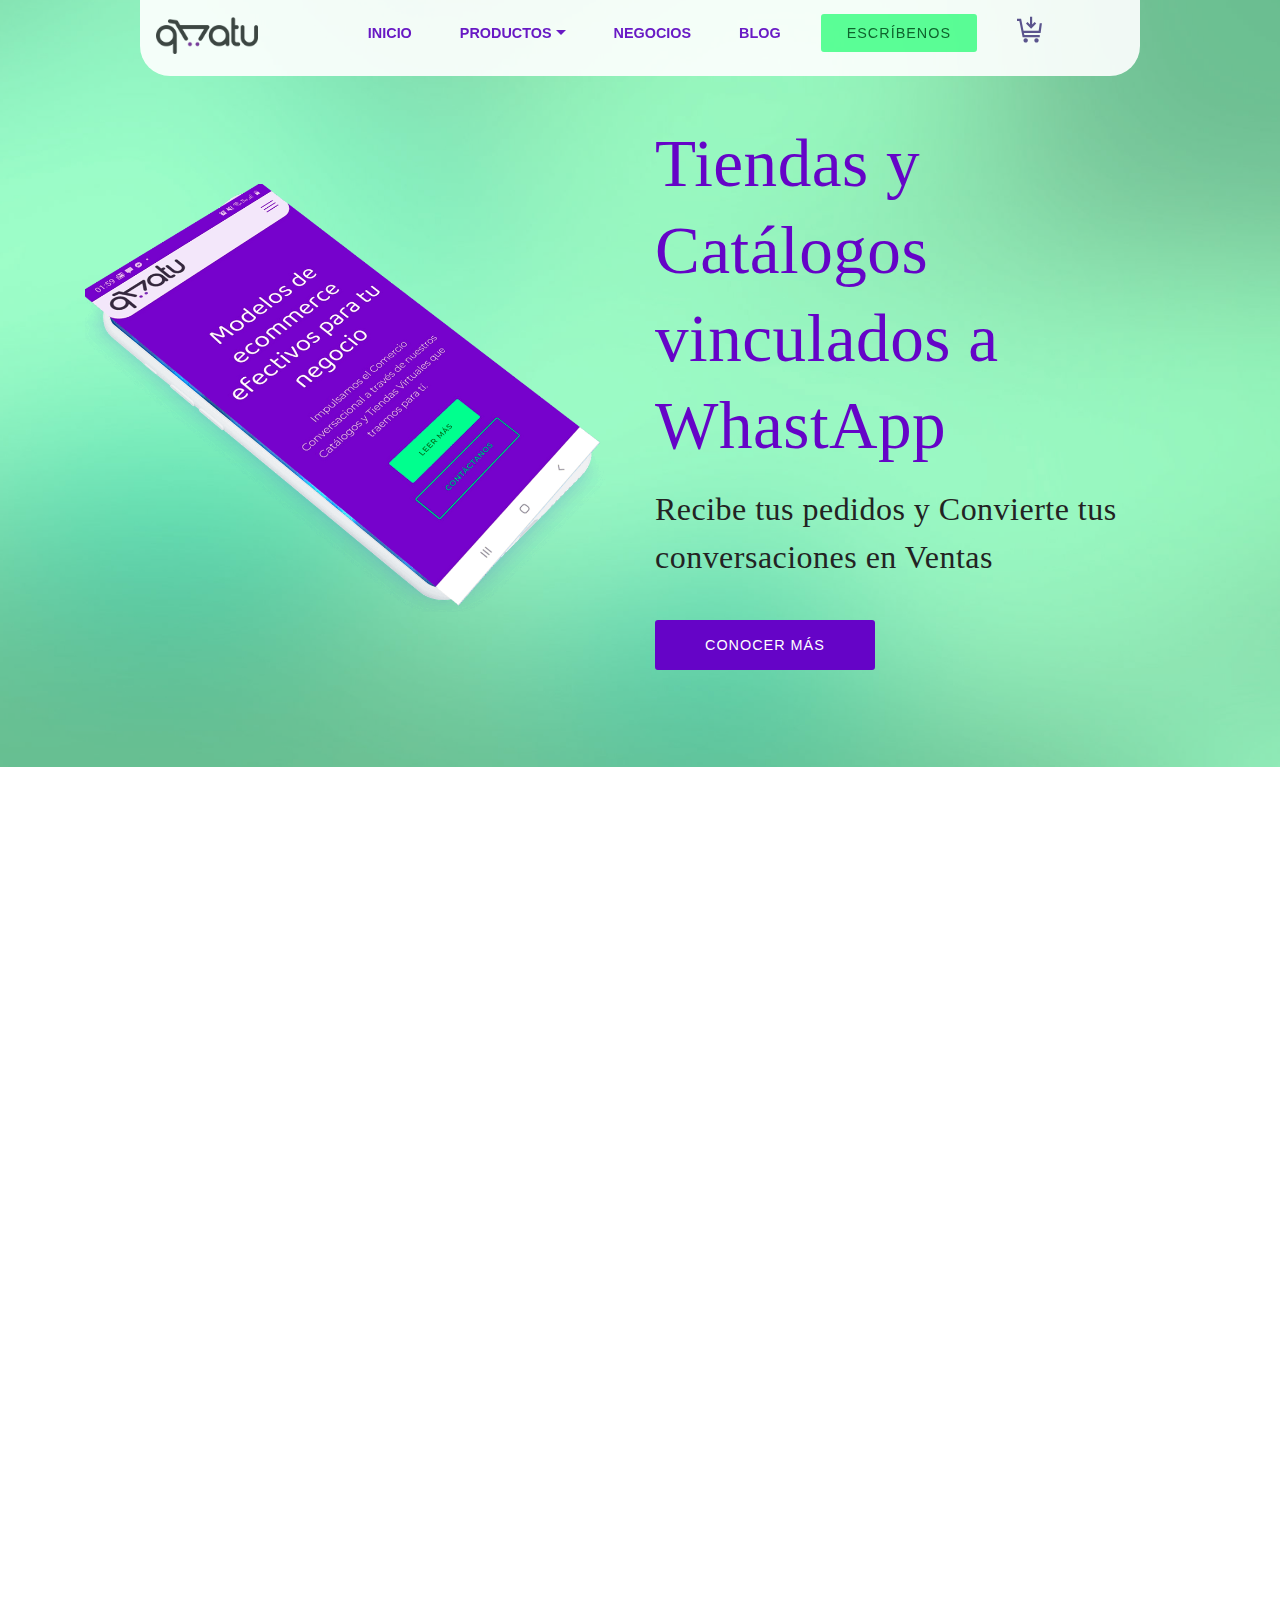
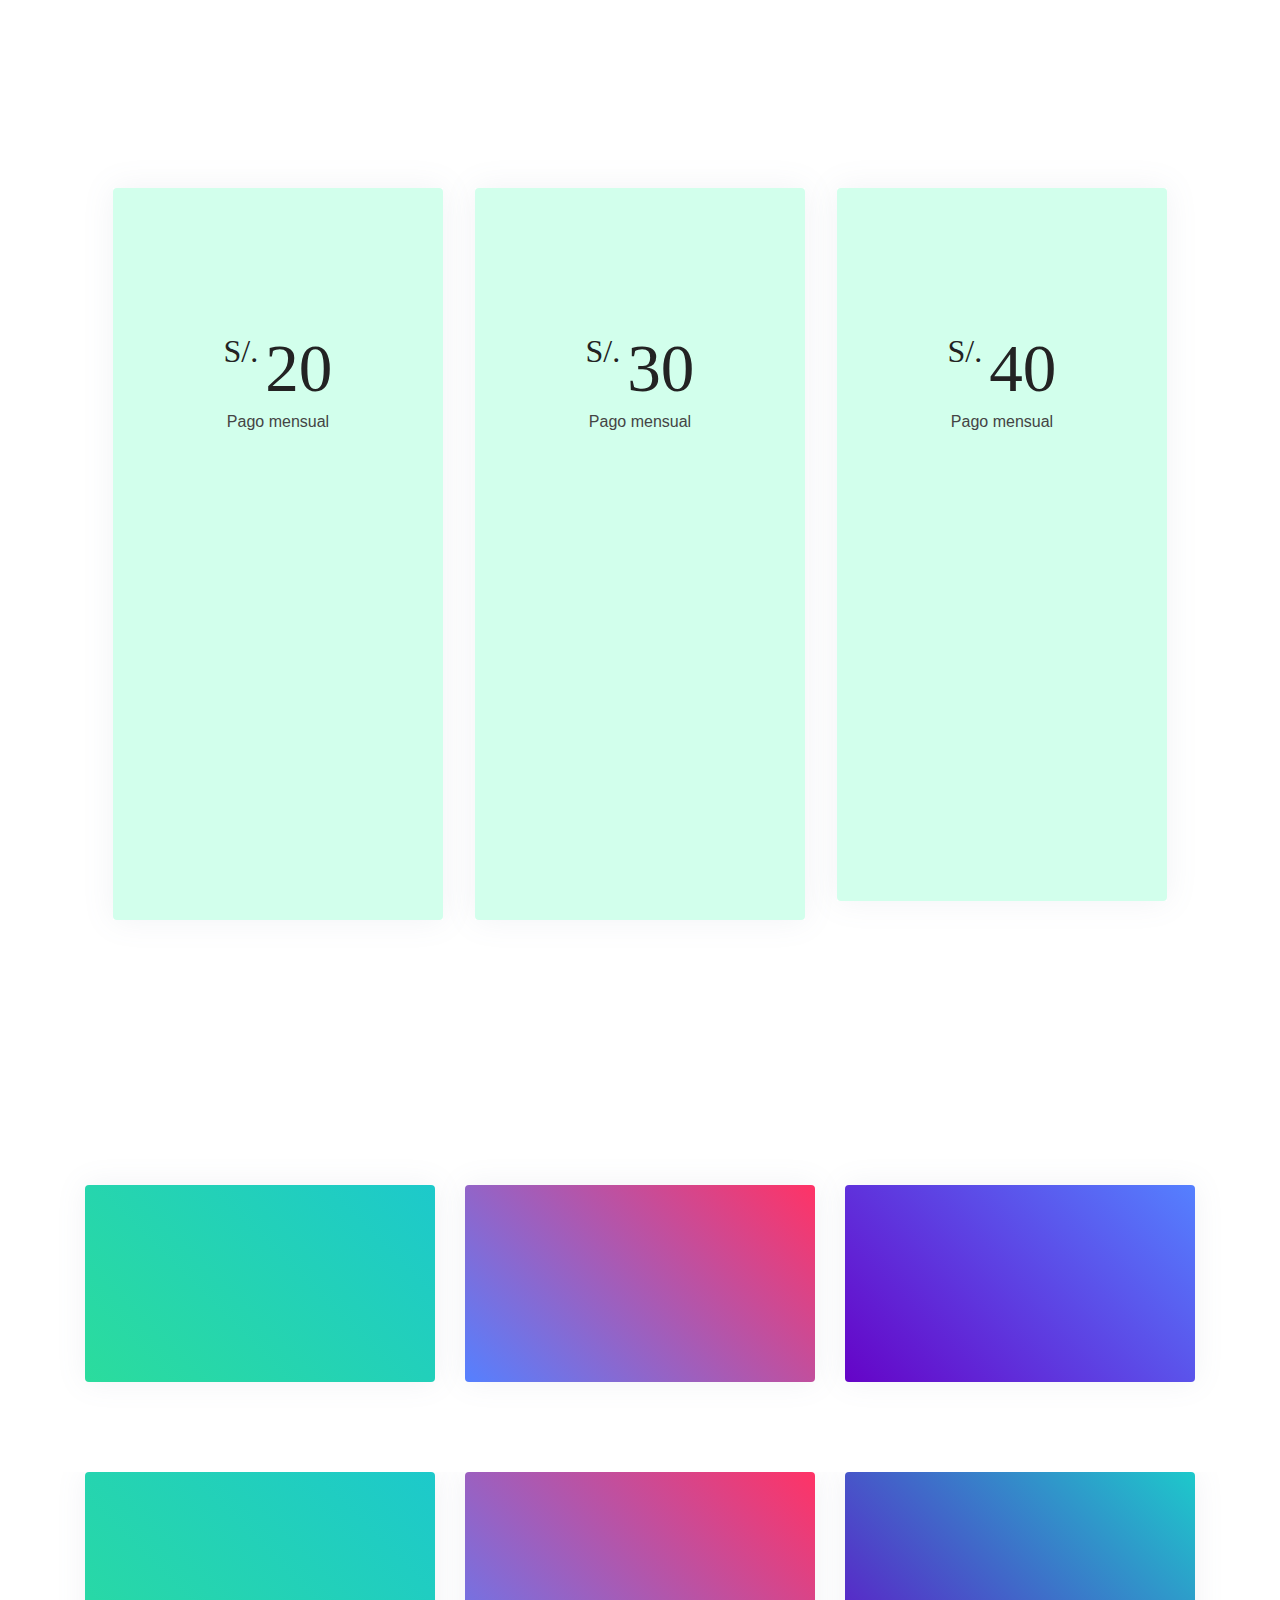
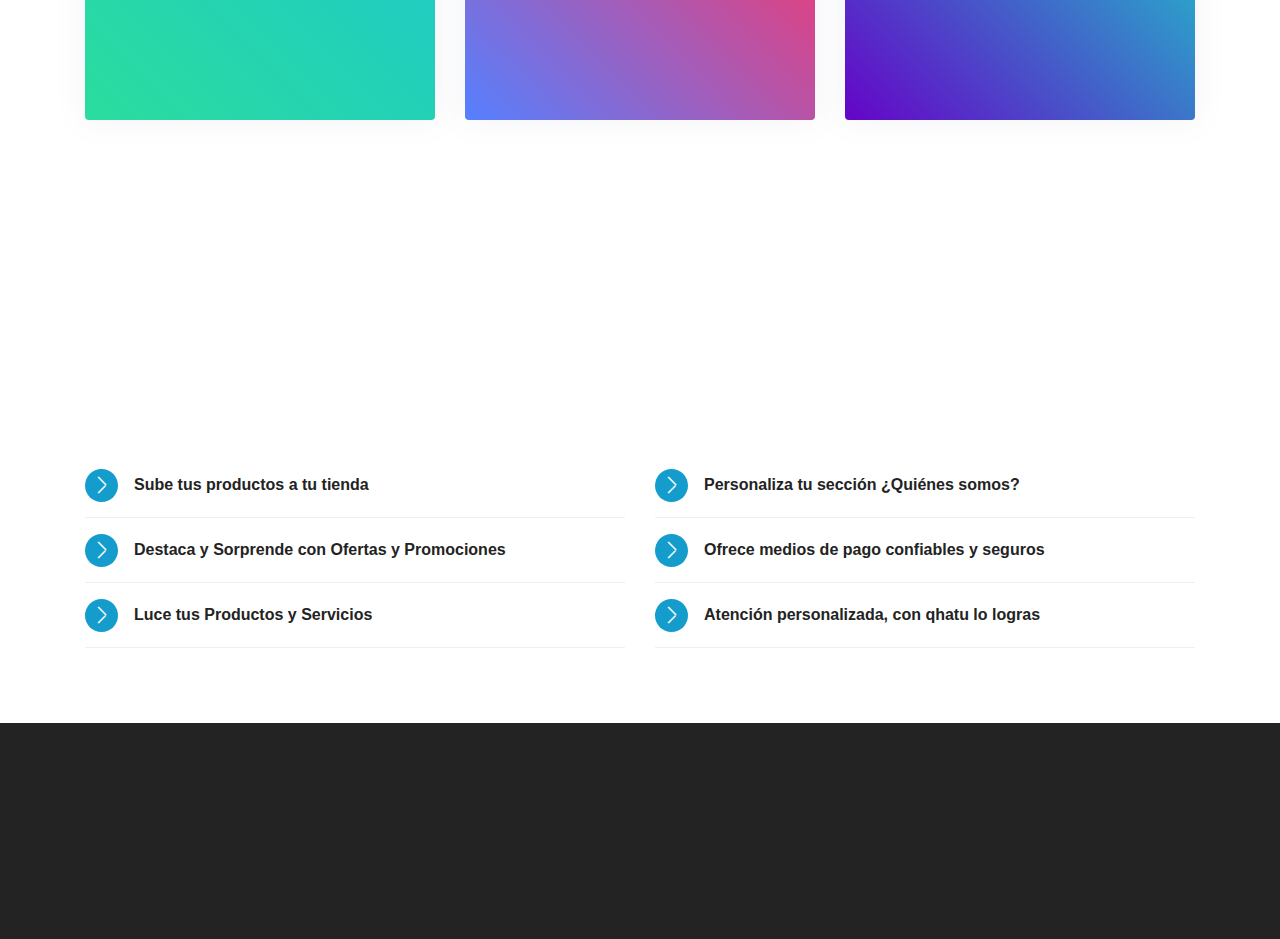
<file: Productos.html>
<!DOCTYPE html>
<html  >
<head>
  <!-- Site made with Mobirise Website Builder v4.10.15, https://mobirise.com -->
  <meta charset="UTF-8">
  <meta http-equiv="X-UA-Compatible" content="IE=edge">
  <meta name="generator" content="Mobirise v4.10.15, mobirise.com">
  <meta name="viewport" content="width=device-width, initial-scale=1, minimum-scale=1">
  <link rel="shortcut icon" href="assets/images/logo-qhatu-128x128.png" type="image/x-icon">
  <meta name="description" content="Conoce nuestros productos y profesionaliza tu Negocio o Emprendimiento">
  
  <title>Productos</title>
  <link rel="stylesheet" href="assets/web/assets/mobirise-icons2/mobirise2.css">
  <link rel="stylesheet" href="assets/web/assets/mobirise-icons/mobirise-icons.css">
  <link rel="stylesheet" href="assets/tether/tether.min.css">
  <link rel="stylesheet" href="assets/bootstrap/css/bootstrap.min.css">
  <link rel="stylesheet" href="assets/bootstrap/css/bootstrap-grid.min.css">
  <link rel="stylesheet" href="assets/bootstrap/css/bootstrap-reboot.min.css">
  <link rel="stylesheet" href="assets/animatecss/animate.min.css">
  <link rel="stylesheet" href="assets/socicon/css/styles.css">
  <link rel="stylesheet" href="assets/dropdown/css/style.css">
  <link rel="stylesheet" href="assets/theme/css/style.css">
  <link rel="stylesheet" href="assets/formoid-css/recaptcha.css">
  <link rel="preload" as="style" href="assets/mobirise/css/mbr-additional.css"><link rel="stylesheet" href="assets/mobirise/css/mbr-additional.css" type="text/css">
  
  
  
<meta name="theme-color" content="#6504c7">
<link rel="manifest" href="manifest.json">
<script src="sw-connect.js"></script>
<meta name="apple-mobile-web-app-capable" content="yes">
<link rel="apple-touch-startup-image" media="(device-width: 320px) and (device-height: 568px) and (-webkit-device-pixel-ratio: 2) and (orientation: portrait)" href="assets/images/apple-launch-640x1136.png">
<link rel="apple-touch-startup-image" media="(device-width: 375px) and (device-height: 667px) and (-webkit-device-pixel-ratio: 2) and (orientation: portrait)" href="assets/images/apple-launch-750x1334.png">
<link rel="apple-touch-startup-image" media="(device-width: 414px) and (device-height: 736px) and (-webkit-device-pixel-ratio: 3) and (orientation: portrait)" href="assets/images/apple-launch-1242x2208.png">
<link rel="apple-touch-startup-image" media="(device-width: 375px) and (device-height: 812px) and (-webkit-device-pixel-ratio: 3) and (orientation: portrait)" href="assets/images/apple-launch-1125x2436.png">
<link rel="apple-touch-startup-image" media="(device-width: 768px) and (device-height: 1024px) and (-webkit-device-pixel-ratio: 2) and (orientation: portrait)" href="assets/images/apple-launch-1536x2048.png">
<link rel="apple-touch-startup-image" media="(device-width: 834px) and (device-height: 1112px) and (-webkit-device-pixel-ratio: 2) and (orientation: portrait)" href="assets/images/apple-launch-1668x2224.png">
<link rel="apple-touch-startup-image" media="(device-width: 1024px) and (device-height: 1366px) and (-webkit-device-pixel-ratio: 2) and (orientation: portrait)" href="assets/images/apple-launch-2048x2732.png">
<meta name="apple-mobile-web-app-status-bar-style" content="default">
<meta name="apple-mobile-web-app-title" content="">
<link rel="apple-touch-icon" href="apple-touch-icon.png"></head>
<body>

<!-- Google Analytics -->
<!-- Global site tag (gtag.js) - Google Analytics -->
<script async src="https://www.googletagmanager.com/gtag/js?id=UA-176747083-1"></script>
<script>
  window.dataLayer = window.dataLayer || [];
  function gtag(){dataLayer.push(arguments);}
  gtag('js', new Date());

  gtag('config', 'UA-176747083-1');
</script>

<!-- /Google Analytics -->


  <section class="menu cid-s8EZtX5ZHb" once="menu" id="menu04-9">

    


    <nav class="navbar navbar-dropdown navbar-fixed-top navbar-expand-lg">
        <div class="navbar-brand">
            <span class="navbar-logo">
                <a href="index.html">
                    <img src="assets/images/isotipo-qhatu1-270x110.png" alt="Mobirise" title="" style="height: 2.6rem;">
                </a>
            </span>
            
        </div>
        <button class="navbar-toggler" type="button" data-toggle="collapse" data-target="#navbarSupportedContent" aria-controls="navbarNavAltMarkup" aria-expanded="false" aria-label="Toggle navigation">
            <div class="hamburger">
                <span></span>
                <span></span>
                <span></span>
                <span></span>
            </div>
        </button>
        <div class="collapse navbar-collapse" id="navbarSupportedContent">
            <ul class="navbar-nav nav-dropdown" data-app-modern-menu="true"><li class="nav-item"><a class="nav-link link text-info display-4" href="index.html#header02-2" aria-expanded="false">INICIO</a></li>
                <li class="nav-item dropdown"><a class="nav-link link dropdown-toggle text-info display-4" href="https://mobirise.com" aria-expanded="true" data-toggle="dropdown-submenu">
                        PRODUCTOS</a>
                    <div class="dropdown-menu">
                        <a class="dropdown-item text-info display-4" href="Productos.html" aria-expanded="false">W-ECOMMERCE</a>
                        <a class="dropdown-item text-info display-4" href="Productos.html" aria-expanded="false">C-ECOMMERCE</a>
                        
                    </div>
                </li>

                <li class="nav-item"><a class="nav-link link text-info display-4" href="Negocios.html" aria-expanded="false">NEGOCIOS</a><div class="dropdown-menu"></div></li>
                <li class="nav-item"><a class="nav-link link text-info display-4" href="Blog.html" aria-expanded="false">BLOG</a></li></ul>
            <div class="navbar-buttons px-2 mbr-section-btn"><a class="btn btn-sm btn-secondary display-4" href="https://api.whatsapp.com/send?phone=51945700725&text=Hola%20qhatu%20Me%20interesan%20tus%20productos%20%C2%BFPodr%C3%ADas%20contactarme?%20gracias." target="_blank">
                    ESCRÍBENOS</a></div>

            <div class="icons-menu">
                <a href="Productos.html" target="_blank">
                    <span class="p-2 mbr-iconfont mobi-mbri-cart-add mobi-mbri" style="color: rgb(87, 70, 139); fill: rgb(87, 70, 139);"></span>
                </a>
                
                
                
                
                
            </div>

        </div>
    </nav>
</section>

<section class="extHeader cid-s8FeIZLDKT" id="extHeader13-m">

    

    <div class="mbr-overlay" style="opacity: 0.5; background-color: rgb(85, 255, 147);">
    </div>

    <div class="container">
        <div class="row justify-content-center align-items-center">
            <div class="mbr-white col-md-12 col-lg-6 py-lg-0 pt-4 order-2">
                <div class="typed-text pb-3 align-left display-1">
                    <span class="mbr-section-subtitle mbr-fonts-style display-1">Tiendas y Catálogos vinculados a WhastApp</span>
                    
                </div>
                <p class="mbr-section-text mbr-fonts-style align-left display-5">Recibe tus pedidos y Convierte tus conversaciones en Ventas</p>
                <div class="pt-3 mbr-section-btn align-left"><a class="btn btn-md btn-info display-4" type="submit" href="Productos.html#features07-2d">CONOCER MÁS</a></div>
            </div>
            <div class="col-lg-6 py-lg-0 pb-2">
                <div class="mbr-figure">
                    <img src="assets/images/151-1000x793.png" alt="Mobirise" title="">
                </div>
            </div>
        </div>
    </div>
    
</section>

<section class="features2 cid-s8PW5011Xj" id="features07-2d">

    

    

    <div class="container">
        <h4 class="main-title pb-5 align-left mbr-regular mbr-fonts-style display-2">Ventajas de Nuestros productos</h4>

        <div class="row justify-content-center">
            <div class="card p-3 col-12 col-md-6 col-lg-4">
                <div class="card-wrapper">
                    <div class="card-img">
                        <img src="assets/images/mbr-696x464.jpg" alt="Mobirise" title="">
                    </div>
                    <div class="card-box align-left">
                        <h4 class="card-title align-left pb-3 mbr-fonts-style display-5">Accesibles</h4>
                        <p class="mbr-text align-left mbr-fonts-style display-7">Nuestro desarrollo y propuesta nace con la finalidad de que toda aquella persona propietaria de una PYME, <strong>Negocio o Emprendimiento decida construir su propia Tienda Virtual</strong> y se inserte de manera formal y profesional en el mundo del comercio digital sin que esto le signifique algún riesgo o alta inversión.</p>

                        

                    </div>
                </div>
            </div>

            <div class="card p-3 col-12 col-md-6 col-lg-4">
                <div class="card-wrapper">
                    <div class="card-img">
                        <img src="assets/images/mbr-1-696x464.jpg" alt="Mobirise" title="">
                    </div>
                    <div class="card-box align-left">
                        <h4 class="card-title pb-3 align-left mbr-fonts-style display-5">Funcionales</h4>
                        <p class="mbr-text align-left mbr-fonts-style display-7">Ponemos a tu disposición una herramienta con las funcionalidades necesarias para que construyas de una manera práctica y sencilla tu Tienda Virtual, luego de estudiar muchas otras herramientas optamos por brindarte <strong>una solución POTENTE y SENCILLA a la vez</strong>, compruébalo!&nbsp;<br></p>

                        
                    </div>
                </div>
            </div>

            <div class="card p-3 col-12 col-md-6 col-lg-4">
                <div class="card-wrapper">
                    <div class="card-img">
                        <img src="assets/images/mbr-2-696x497.jpeg" alt="Mobirise" title="">
                    </div>
                    <div class="card-box align-left">
                        <h4 class="card-title align-left pb-3 mbr-fonts-style display-5">
                            Confiables
                        </h4>
                        <p class="mbr-text align-left mbr-fonts-style display-7">Hoy en día ganar la confianza de nuestros potenciales clientes es indispensable para consolidar nuestro negocio en internet, pensando en ello creamos <strong>WhatsApp e-Commerce</strong>, la herramienta que te permitirá mantener un contacto directo con tus clientes y cerrar tus ventas con empatía.</p>

                        
                    </div>
                </div>
            </div>

            
        </div>
    </div>
</section>

<section class="cid-s8Ft6Tz94g" id="header08-t">

    

    

    <div class="container align-center">
        <div class="row justify-content-md-start justify-content-md-center">
            <div class="mbr-white col-sm-212 col-md-10 col-lg-7">
                <h1 class="mbr-section-title mbr-regular pb-3 align-center mbr-fonts-style display-2">Nuestros precios</h1>
                
                
                
            </div>
        </div>
    </div>
    
</section>

<section class="extPricingTables cid-s8IkhZ0bz6" id="extPricingTables2-1x">

    

    
    <div class="container">
        <h2 class="mbr-fonts-style mbr-section-title align-center mbr-light display-5">Conoce las características de cada uno de nuestros planes</h2>
        
        
        <div class="media-container-row pt2">
            <div class="plan col-12 mx-3 my-2 justify-content-center col-lg-4">
                <div class="plan-card">
                    <div class="plan-header text-center pb-4">
                        <h3 class="plan-favorite plan-favorite mbr-white mbr-fonts-style pb-3 pt-3 mb-5 display-7">
                            Standart
                        </h3>
                        <h2 class="mbr-fonts-style plan-title align-center pt-5 mbr-black display-2">TIENDA 20</h2>
                    
                        <h3 class="mbr-fonts-style plan-subtitle align-center mbr-light display-4">Anual S/.200</h3>
                        <div class="plan-price">
                            <span class="price-value mbr-fonts-style display-5">
                                S/.&nbsp;</span>
                            <span class="price-figure mbr-fonts-style display-1">20</span>
                        </div>
                        <div class="plan-descr pt-2 mbr-fonts-style display-7">Pago mensual</div>
                    </div>
                    <div class="plan-body">
                        <div class="plan-list pb-4 align-center">
                            <ul class="list-group list-group-flush mbr-fonts-style display-4">
                                <li class="list-group-item">URL: qhatu/tunegocio o Dominio del Cliente
</li><li class="list-group-item"><strong>Hasta 20 productos</strong></li><li class="list-group-item">Integración con WhatsApp Business</li><li class="list-group-item">Pestañas: Tienda, Nosotros, Blog y Contacto
</li><li class="list-group-item">Certificado SSL
</li><li class="list-group-item">SEO Básico
</li><li class="list-group-item">Analitycs
</li><li class="list-group-item">Reportes de Pedidos
</li><li class="list-group-item">100% Administrable</li>
                            </ul>
                        </div>
                        <div class="mbr-section-btn text-center pb-4"><a href="https://api.whatsapp.com/send?phone=51945700725&text=Hola%20qhatu%20Me%20interesan%20tus%20productos%20%C2%BFPodr%C3%ADas%20contactarme?%20gracias." class="btn btn-primary display-4" target="_blank">Comprar</a></div>
                    </div>
                </div>
            </div>

            <div class="plan col-12 mx-3 my-2 justify-content-center col-lg-4">
                <div class="plan-card">
                    <div class="plan-header text-center pb-4">
                        <h3 class="plan-favorite mbr-white mbr-fonts-style pb-3 pt-3 mb-5 display-4"><strong>Preferido</strong></h3>
                        <h2 class="mbr-fonts-style plan-title align-center pt-5 mbr-black display-2">TIENDA 50</h2>
                    
                        <h3 class="mbr-fonts-style plan-subtitle align-center mbr-light display-4">Anual S/.300</h3>
                        
                        <div class="plan-price">
                            <span class="price-value mbr-fonts-style display-5">S/.&nbsp;</span>
                            <span class="price-figure mbr-fonts-style display-1">
                                30</span>
                        </div>
                        <div class="plan-descr pt-2 mbr-fonts-style display-7">Pago mensual</div>
                    </div>
                    <div class="plan-body">
                        <div class="plan-list pb-4 align-center">
                            <ul class="list-group list-group-flush mbr-fonts-style display-4">
                                <li class="list-group-item">URL: qhatu/tunegocio o Dominio del Cliente
</li><li class="list-group-item"><strong>Hasta 50 productos
</strong></li><li class="list-group-item">Integración con WhatsApp Business
</li><li class="list-group-item">Pestañas: Tienda, Nosotros, Blog y Contacto
</li><li class="list-group-item">Certificado SSL
</li><li class="list-group-item">SEO Básico
</li><li class="list-group-item">Analitycs
</li><li class="list-group-item">Reportes de Pedidos
</li><li class="list-group-item">100% Administrable</li>
                            </ul>
                        </div>
                        <div class="mbr-section-btn text-center pb-4"><a href="https://api.whatsapp.com/send?phone=51995574393&text=Hola%20qhatu%20Me%20interesan%20tus%20productos%20%C2%BFPodr%C3%ADas%20contactarme?%20gracias." class="btn btn-primary display-4" target="_blank">Comprar</a></div>
                    </div>
                </div>
            </div>

            <div class="plan col-12 mx-3 my-2 justify-content-center col-lg-4">
                <div class="plan-card">
                    <div class="plan-header text-center pb-4">
                        <h3 class="plan-favorite mbr-white mbr-fonts-style pb-3 pt-3 mb-5 display-7">
                            Premium
                        </h3>
                        <h2 class="mbr-fonts-style plan-title align-center pt-5 mbr-black display-2">TIENDA 100</h2>
                        <h3 class="mbr-fonts-style plan-subtitle align-center mbr-light display-4">Anual S/.400</h3>
                        <div class="plan-price">
                            <span class="price-value mbr-fonts-style display-5">S/.&nbsp;</span>
                            <span class="price-figure mbr-fonts-style display-1">
                                40</span>
                        </div>
                        <div class="plan-descr pt-2 mbr-fonts-style display-7">Pago mensual</div>
                    </div>
                    <div class="plan-body">
                        <div class="plan-list pb-4 align-center">
                            <ul class="list-group list-group-flush mbr-fonts-style display-4">
                                <li class="list-group-item">URL: qhatu/tunegocio o Dominio del Cliente
</li><li class="list-group-item"><strong>Hasta 100 productos
</strong></li><li class="list-group-item">Integración con WhatsApp Business
</li><li class="list-group-item">Pestañas: Tienda, Nosotros, Blog y Contacto
</li><li class="list-group-item">Certificado SSL
</li><li class="list-group-item">SEO Básico
</li><li class="list-group-item">Analitycs
</li><li class="list-group-item">Reportes de Pedidos
</li><li class="list-group-item">100% Administrable</li>
                            </ul>
                        </div>
                        <div class="mbr-section-btn text-center pb-4"><a href="https://api.whatsapp.com/send?phone=51945700725&text=Hola%20qhatu%20Me%20interesan%20tus%20productos%20%C2%BFPodr%C3%ADas%20contactarme?%20gracias." class="btn btn-info display-4" target="_blank">Comprar</a></div>
                    </div>
                </div>
            </div>
        </div>
    </div>
</section>

<section class="extFeatures cid-s8IrmVHJma" id="extFeatures13-1z">

	

	
	<div class="container">
		<h2 class="mbr-fonts-style mbr-section-title align-center display-2">¿Que logras con Nuestros productos?</h2>
		<h3 class="mbr-fonts-style mbr-section-subtitle align-center mbr-light pt-3 display-7"><strong>Profesionaliza tu Negocio y causa una mejor impresión&nbsp;</strong></h3>

		<div class="row justify-content-left">
			<div class="col-md-6 row-item col-lg-4">
				<div class="wrapper card1">
					<h4 class="mbr-fonts-style mbr-card-title align-left mbr-white display-5">Crea tu imagen</h4>

					<p class="mbr-text mbr-fonts-style align-left display-7">Es hora de crear el Logotipo de tu Negocio, este es el que quedará en la memoria de tus clientes.</p>
                    
				</div>
			</div>

			<div class="col-md-6 row-item col-lg-4">
				<div class="wrapper card2">
					<h4 class="mbr-fonts-style mbr-card-title align-left mbr-white display-5">Inspirar Confianza</h4>

					<p class="mbr-text mbr-fonts-style align-left display-7">La formalidad y el profesionalismo inspiran confianza, dale presencia a tu Negocio.</p>
                    
				</div>
			</div>

			<div class="col-md-6 row-item col-lg-4">
				<div class="wrapper card3">
					<h4 class="mbr-fonts-style mbr-card-title align-left mbr-white display-5">Un Diseño Atractivo</h4>
					<p class="mbr-text mbr-fonts-style align-left display-7">Nuestra herramienta te permite crear un diseño limpio, moderno y atractivo de una manera muy ágil.</p>
                    
				</div>
			</div>

			
		</div>
	</div>
</section>

<section class="extFeatures cid-s8It5li82T" id="extFeatures13-20">

	

	
	<div class="container">
		
		

		<div class="row justify-content-left">
			<div class="col-md-6 row-item col-lg-4">
				<div class="wrapper card1">
					<h4 class="mbr-fonts-style mbr-card-title align-left mbr-white display-5">Darte a conocer</h4>

					<p class="mbr-text mbr-fonts-style align-left display-7">Con tu marca, logotipo e imagen creada puedes divulgarla entre tus contactos, amigos y clientes a la vez que puedes crear campañas publicitarias con tu marca.&nbsp;</p>
                    
				</div>
			</div>

			<div class="col-md-6 row-item col-lg-4">
				<div class="wrapper card2">
					<h4 class="mbr-fonts-style mbr-card-title align-left mbr-white display-5">Innovar en Ventas</h4>

					<p class="mbr-text mbr-fonts-style align-left display-7">Con nuestro Modelo de Comercio Conversacional vas a poder tener contacto directo con tus clientes, podrás generar la empatía que otros modelos no te lo permiten.</p>
                    
				</div>
			</div>

			<div class="col-md-6 row-item col-lg-4">
				<div class="wrapper card3">
					<h4 class="mbr-fonts-style mbr-card-title align-left mbr-white display-5">Eleva tus ganancias</h4>
					<p class="mbr-text mbr-fonts-style align-left display-7">Promovemos el uso de métodos de pago que no generan comisiones por transacciones, además de ser más confiables que las habituales pasarellas de pago.</p>
                    
				</div>
			</div>

			
		</div>
	</div>
</section>

<section class="extAccordion cid-s8KOrkz5dI" id="extAccordion5-2a">

    


    
    <div class="container">
        <div class="row justify-content-center">
            <div class="col-md-8">
                <h2 class="mbr-section-title align-center mbr-fonts-style mbr-bold display-2"><span style="font-weight: normal;">¿Qué necesitas para causar la mejor impresión?</span></h2>
                <h3 class="mbr-section-subtitle pt-2 align-center mbr-light mbr-fonts-style display-7"><strong>Poniéndole pasión a tu negocio&nbsp;</strong></h3>
            </div>
        </div>

        <div class="accordion-content">

            <div id="bootstrap-accordion_24" class="panel-group accordionStyles accordion " role="tablist" aria-multiselectable="true">
                <div class="row pt-3 justify-content-center">
                    <div class="col-md-6 accordion-section">


                        <div class="card">
                            <div class="card-header" role="tab" id="headingOne">

                                <a role="button" class="collapsed panel-title" data-toggle="collapse" data-core="" href="#collapse1_24" aria-expanded="false" aria-controls="collapse1">
                                    <span class="sign mbr-iconfont icon mbri-arrow-next inactive"></span>
                                    <div class="wrap">
                                        <h4 class="mbr-fonts-style header-text mbr-bold display-7">Sube tus productos a tu tienda</h4>
                                    </div>

                                </a>
                            </div>
                            <div id="collapse1_24" class="panel-collapse noScroll collapse" role="tabpanel" aria-labelledby="headingOne" data-parent="#bootstrap-accordion_24">
                                <div class="panel-body p-4">
                                    <p class="mbr-fonts-style panel-text display-4">Las empresas y emprendedores de hoy deben evolucionar sus negocios de una manera ágil y sencilla al mundo digital, tener tu tienda virtual PROPIA debe ser simple y accesible sin implicarte invertir mucho tiempo ni capital. 
<br>En primer lugar tu negocio necesita un nombre, una imagen una identidad propia para que tus clientes te conozcan y reconozcan y logres fidelizarlos con tu atención y servicios. 
<br>Concéntrate en vender llevando a tus clientes a tu negocio, concreta tus ventas sin pagar comisiones a terceros, habla con tus clientes, el consumidor actual no compra si antes no siente tu atención y la confianza necesaria para decidir.</p>
                                </div>
                            </div>
                        </div>

                        <div class="card">
                            <div class="card-header" role="tab" id="headingTwo">
                                <a role="button" class="collapsed panel-title" data-toggle="collapse" data-core="" href="#collapse2_24" aria-expanded="false" aria-controls="collapse1">
                                    <span class="sign mbr-iconfont icon mbri-arrow-next inactive"></span>
                                    <div class="wrap">
                                        <h4 class="mbr-fonts-style header-text mbr-bold display-7">Destaca y Sorprende con Ofertas y Promociones</h4>

                                    </div>

                                </a>
                            </div>
                            <div id="collapse2_24" class="panel-collapse noScroll collapse" role="tabpanel" aria-labelledby="headingTwo" data-parent="#bootstrap-accordion_24">
                                <div class="panel-body p-4">

                                    <p class="mbr-fonts-style panel-text display-4">Hoy en día los consumidores buscan las ofertas y promociones para comprar, la forma en que las muestres deben de llamar la atención por ello tienen una sección reservada y destacada en tu tienda. 
<br>Las fotografías que emplees tienen que ser de muy buena calidad, una buena imagen va a atraer a tus clientes, realza la belleza de tus productos con fotos profesionales.</p>
                                </div>
                            </div>
                        </div>

                        <div class="card">
                            <div class="card-header" role="tab" id="headingThree">
                                <a role="button" class="collapsed panel-title" data-toggle="collapse" data-core="" href="#collapse3_24" aria-expanded="false" aria-controls="collapse1">
                                    <span class="sign mbr-iconfont icon mbri-arrow-next inactive"></span>
                                    <div class="wrap">
                                        <h4 class="mbr-fonts-style header-text mbr-bold display-7">Luce tus Productos y Servicios</h4>

                                    </div>

                                </a>
                            </div>
                            <div id="collapse3_24" class="panel-collapse noScroll collapse" role="tabpanel" aria-labelledby="headingThree" data-parent="#bootstrap-accordion_24">
                                <div class="panel-body p-4">

                                    <p class="mbr-fonts-style panel-text display-4">
                                        El dicho: "Todo entra por los ojos" impera en el comercio electrónico, al igual que en un centro comercial, los clientes ingresan a las tiendas cuando estas llaman su atención, por ello tienen grandes vitrinas y exhiben allí sus más atractivos productos para lograr que ingresen y una vez dentro mostrar toda su gama de productos; en una tienda virtual pasa exactamente lo mismo, tu página principal tiene que ser lo más atractiva posible y debes de mostrar en ella tus productos estelares, tus ofertas, tus promociones y cuando tus clientes busquen un producto en particular y lo encuentren deben de obtener las mejores imágenes del mismo y leer la mejor descripción de sus bondades y beneficios que obtienen al adquirirlo.</p>
                                </div>
                            </div>
                        </div>



                    </div>


                    <div class="col-md-6 accordion-section">





                        <div class="card">
                            <div class="card-header" role="tab" id="headingFour">
                                <a role="button" class="collapsed panel-title" data-toggle="collapse" data-core="" href="#collapse4_24" aria-expanded="false" aria-controls="collapse1">
                                    <span class="sign mbr-iconfont icon mbri-arrow-next inactive"></span>
                                    <div class="wrap">
                                        <h4 class="mbr-fonts-style header-text mbr-bold display-7">Personaliza tu sección ¿Quiénes somos?</h4>

                                    </div>

                                </a>
                            </div>
                            <div id="collapse4_24" class="panel-collapse noScroll collapse" role="tabpanel" aria-labelledby="headingFour" data-parent="#bootstrap-accordion_24">
                                <div class="panel-body p-4">

                                    <p class="mbr-fonts-style panel-text display-4">Los consumidores de hoy buscan lugares confiables para adquirir un producto o servicio, necesitan saber a quién le están comprando y a donde pueden recurrir si tuvieran algún percance con su compra, por ello al igual que una tienda física donde tu cliente puede ir y conocerte, tu tienda VIRTUAL debe informar de manera clara y transparente quién eres y donde te encuentras.  
<br>Además de la exhibición atractiva de tus productos también debes de preocuparte por brindar esta información clave de ti y de tu negocio.</p>
                                </div>
                            </div>
                        </div>

                        <div class="card">
                            <div class="card-header" role="tab" id="headingFive">
                                <a role="button" class="collapsed panel-title" data-toggle="collapse" data-core="" href="#collapse5_24" aria-expanded="false" aria-controls="collapse5">
                                    <span class="sign mbr-iconfont icon mbri-arrow-next inactive"></span>
                                    <div class="wrap">
                                        <h4 class="mbr-fonts-style header-text mbr-bold display-7">Ofrece medios de pago confiables y seguros</h4>

                                    </div>

                                </a>
                            </div>
                            <div id="collapse5_24" class="panel-collapse noScroll collapse" role="tabpanel" aria-labelledby="headingFive" data-parent="#bootstrap-accordion_24">
                                <div class="panel-body p-4">

                                    <p class="mbr-fonts-style panel-text display-4">Las empresas y emprendedores de hoy deben evolucionar sus negocios de una manera ágil y sencilla al mundo digital, tener tu tienda virtual PROPIA debe ser simple y accesible sin implicarte invertir mucho tiempo ni capital. 
<br>En primer lugar tu negocio necesita un nombre, una imagen una identidad propia para que tus clientes te conozcan y reconozcan y logres fidelizarlos con tu atención y servicios. 
<br>Concéntrate en vender llevando a tus clientes a tu negocio, concreta tus ventas sin pagar comisiones a terceros, habla con tus clientes, el consumidor actual no compra si antes no siente tu atención y la confianza necesaria para decidir.</p>
                                </div>
                            </div>
                        </div>

                        <div class="card">
                            <div class="card-header" role="tab" id="headingSix">
                                <a role="button" class="collapsed panel-title" data-toggle="collapse" data-core="" href="#collapse6_24" aria-expanded="false" aria-controls="collapse6">
                                    <span class="sign mbr-iconfont icon mbri-arrow-next inactive"></span>
                                    <div class="wrap">
                                        <h4 class="mbr-fonts-style header-text mbr-bold display-7">Atención personalizada, con qhatu lo logras</h4>

                                    </div>

                                </a>
                            </div>
                            <div id="collapse6_24" class="panel-collapse noScroll collapse" role="tabpanel" aria-labelledby="headingSix" data-parent="#bootstrap-accordion_24">
                                <div class="panel-body p-4">

                                    <p class="mbr-fonts-style panel-text display-4">Los grandes e-commerce no te brindan ninguna atención personalizada pues casi no lo necesitan dado que ya tienen un público cautivo, cuando uno tiene una PYME, un negocio personal o emprendimiento la atención personalizada juega un papel decisivo para cerrar una venta exitosa, pensando en ello qhatu a desarrollado un producto que te perimitirá contactar a tu cliente y cerrar tus ventas hablando con el y transmitiéndole la confianza que el espera. 
<br>Si tu objetivo es VENDER y tienes tu tienda VIRTUAL lograr hablar con tu cliente será el inicio de tu ÉXITO.</p>
                                </div>
                            </div>
                        </div>
                    </div>
                </div>
            </div>

        </div>
    </div>
</section>

<section class="extFooter cid-s8EZu9moR4" id="extFooter2-f">
    

    

    <div class="container">
        <div class="row justify-content-center mbr-white">
            <div class="col-md-6 first-column col-lg-4">
                <h2 class="mbr-section-title mbr-fonts-style pb-2 display-7">
                    Soporte</h2>
                <h3 class="mbr-section-subtitle mbr-fonts-style mbr-lighter display-4">clientes@qhatu.shop</h3>
                <p class="mbr-text mbr-fonts-style display-7">
                    + 51 9955 74393</p>
            </div>
            <div class="col-md-6 second-column col-lg-4">
                <h2 class="mbr-section-title mbr-fonts-style pb-2 display-7">Encuéntranos</h2>
                <h3 class="mbr-section-subtitle mbr-fonts-style mbr-lighter display-4">CANALES SOCIALES</h3>
                <div class="icons-wrapper">
                    <ul>
                        <li>
                            <a class="icon-transition" href="https://www.facebook.com/qhatuonline" target="_blank">
                                <span class="mbr-iconfont socicon-facebook socicon"></span>
                            </a>
                        </li>
                        <li>
                            <a class="icon-transition" href="https://www.instagram.com/qhatu.shop/">
                                <span class="mbr-iconfont socicon-instagram socicon"></span>
                            </a>
                        </li>
                        
                        
                        
                        
                    </ul>
                </div>
            </div>
            <div class="col-md-7 col-lg-4 third-column">
                <h2 class="mbr-section-title mbr-fonts-style pb-2 display-7">
                    Suscríbete</h2>
                <h3 class="mbr-section-subtitle mbr-fonts-style mbr-lighter display-4">ENTÉRATE DE NUESTRAS NOVEDADES</h3>
                <div class="form1 px-3" data-form-type="formoid">
                    <!---Formbuilder Form--->
                    <form action="https://mobirise.com/" method="POST" class="mbr-form form-with-styler" data-form-title="My Mobirise Form"><input type="hidden" name="email" data-form-email="true" value="jMK35M0P5n6tX7hqTht3ACgYoCok+rrHTPOifHUPmKFjDKH7efYXaQAWQNKVY+awpBtrf0VquCg9v241Za5oNuWR/bDut1/ueKKCqNmMz2uSAUBetKXV/Vy8ffNSuqcG.bUXHp1lEYOmNGD6jyPWvIMMuVf0bWZ5y3oVP9e252fF4L9YLrDfj7wWBh9Omeqk62hUR78+hdfWUhBgWblvChGBNhIokPeyZA0B4e/Z9Xz19C1igYP+tE+toKzCFy0Sn">
                        <div class="row">
                            <div hidden="hidden" data-form-alert="" class="alert alert-success col-12">Thanks for filling out the form!</div>
                            <div hidden="hidden" data-form-alert-danger="" class="alert alert-danger col-12"></div>
                        </div>
                        <div class="dragArea row">
                            <div class="form-group col" data-for="email">
                                <input type="text" name="email" placeholder="E-mail" data-form-field="E-mail" required="required" class="form-control display-7" id="email-extFooter2-f">
                            </div>
                            <div class="col-auto  mbr-section-btn"><button type="submit" class="btn btn-lg btn-primary display-4">SUBSCRIBETE</button></div>
                        </div>
                    </form><!---Formbuilder Form--->
                </div>
            </div>
        </div>
    </div>
</section>


  <script src="assets/web/assets/jquery/jquery.min.js"></script>
  <script src="assets/popper/popper.min.js"></script>
  <script src="assets/tether/tether.min.js"></script>
  <script src="assets/bootstrap/js/bootstrap.min.js"></script>
  <script src="assets/Typed/typed.min.js"></script>
  <script src="assets/touchswipe/jquery.touch-swipe.min.js"></script>
  <script src="assets/viewportchecker/jquery.viewportchecker.js"></script>
  <script src="assets/mbr-switch-arrow/mbr-switch-arrow.js"></script>
  <script src="assets/smoothscroll/smooth-scroll.js"></script>
  <script src="assets/dropdown/js/nav-dropdown.js"></script>
  <script src="assets/dropdown/js/navbar-dropdown.js"></script>
  <script src="assets/theme/js/script.js"></script>
  <script src="assets/formoid/formoid.min.js"></script>
  
  
  <input name="animation" type="hidden">
   <div id="scrollToTop" class="scrollToTop mbr-arrow-up"><a style="text-align: center;"><i class="mbr-arrow-up-icon mbr-arrow-up-icon-cm cm-icon cm-icon-smallarrow-up"></i></a></div>
  </body>
</html>
</file>
<file: assets/web/assets/mobirise-icons2/mobirise2.css>
@font-face {
  font-family: 'Moririse2';
  font-display: swap;
  src:  url('mobirise2.eot?f2bix4');
  src:  url('mobirise2.eot?f2bix4#iefix') format('embedded-opentype'),
    url('mobirise2.ttf?f2bix4') format('truetype'),
    url('mobirise2.woff?f2bix4') format('woff'),
    url('mobirise2.svg?f2bix4#mobirise2') format('svg');
  font-weight: normal;
  font-style: normal;
}

[class^="mobi-"], [class*=" mobi-"] {
  /* use !important to prevent issues with browser extensions that change fonts */
  font-family: 'Moririse2' !important;
  speak: none;
  font-style: normal;
  font-weight: normal;
  font-variant: normal;
  text-transform: none;
  line-height: 1;

  /* Better Font Rendering =========== */
  -webkit-font-smoothing: antialiased;
  -moz-osx-font-smoothing: grayscale;
}

.mobi-mbri-add-submenu:before {
  content: "\e900";
}
.mobi-mbri-alert:before {
  content: "\e901";
}
.mobi-mbri-align-center:before {
  content: "\e902";
}
.mobi-mbri-align-justify:before {
  content: "\e903";
}
.mobi-mbri-align-left:before {
  content: "\e904";
}
.mobi-mbri-align-right:before {
  content: "\e905";
}
.mobi-mbri-android:before {
  content: "\e906";
}
.mobi-mbri-apple:before {
  content: "\e907";
}
.mobi-mbri-arrow-down:before {
  content: "\e908";
}
.mobi-mbri-arrow-next:before {
  content: "\e909";
}
.mobi-mbri-arrow-prev:before {
  content: "\e90a";
}
.mobi-mbri-arrow-up:before {
  content: "\e90b";
}
.mobi-mbri-bold:before {
  content: "\e90c";
}
.mobi-mbri-bookmark:before {
  content: "\e90d";
}
.mobi-mbri-bootstrap:before {
  content: "\e90e";
}
.mobi-mbri-briefcase:before {
  content: "\e90f";
}
.mobi-mbri-browse:before {
  content: "\e910";
}
.mobi-mbri-bulleted-list:before {
  content: "\e911";
}
.mobi-mbri-calendar:before {
  content: "\e912";
}
.mobi-mbri-camera:before {
  content: "\e913";
}
.mobi-mbri-cart-add:before {
  content: "\e914";
}
.mobi-mbri-cart-full:before {
  content: "\e915";
}
.mobi-mbri-cash:before {
  content: "\e916";
}
.mobi-mbri-change-style:before {
  content: "\e917";
}
.mobi-mbri-chat:before {
  content: "\e918";
}
.mobi-mbri-clock:before {
  content: "\e919";
}
.mobi-mbri-close:before {
  content: "\e91a";
}
.mobi-mbri-cloud:before {
  content: "\e91b";
}
.mobi-mbri-code:before {
  content: "\e91c";
}
.mobi-mbri-contact-form:before {
  content: "\e91d";
}
.mobi-mbri-credit-card:before {
  content: "\e91e";
}
.mobi-mbri-cursor-click:before {
  content: "\e91f";
}
.mobi-mbri-cust-feedback:before {
  content: "\e920";
}
.mobi-mbri-database:before {
  content: "\e921";
}
.mobi-mbri-delivery:before {
  content: "\e922";
}
.mobi-mbri-desktop:before {
  content: "\e923";
}
.mobi-mbri-devices:before {
  content: "\e924";
}
.mobi-mbri-down:before {
  content: "\e925";
}
.mobi-mbri-download-2:before {
  content: "\e926";
}
.mobi-mbri-download:before {
  content: "\e927";
}
.mobi-mbri-drag-n-drop-2:before {
  content: "\e928";
}
.mobi-mbri-drag-n-drop:before {
  content: "\e929";
}
.mobi-mbri-edit-2:before {
  content: "\e92a";
}
.mobi-mbri-edit:before {
  content: "\e92b";
}
.mobi-mbri-error:before {
  content: "\e92c";
}
.mobi-mbri-extension:before {
  content: "\e92d";
}
.mobi-mbri-features:before {
  content: "\e92e";
}
.mobi-mbri-file:before {
  content: "\e92f";
}
.mobi-mbri-flag:before {
  content: "\e930";
}
.mobi-mbri-folder:before {
  content: "\e931";
}
.mobi-mbri-gift:before {
  content: "\e932";
}
.mobi-mbri-github:before {
  content: "\e933";
}
.mobi-mbri-globe-2:before {
  content: "\e934";
}
.mobi-mbri-globe:before {
  content: "\e935";
}
.mobi-mbri-growing-chart:before {
  content: "\e936";
}
.mobi-mbri-hearth:before {
  content: "\e937";
}
.mobi-mbri-help:before {
  content: "\e938";
}
.mobi-mbri-home:before {
  content: "\e939";
}
.mobi-mbri-hot-cup:before {
  content: "\e93a";
}
.mobi-mbri-idea:before {
  content: "\e93b";
}
.mobi-mbri-image-gallery:before {
  content: "\e93c";
}
.mobi-mbri-image-slider:before {
  content: "\e93d";
}
.mobi-mbri-info:before {
  content: "\e93e";
}
.mobi-mbri-italic:before {
  content: "\e93f";
}
.mobi-mbri-key:before {
  content: "\e940";
}
.mobi-mbri-laptop:before {
  content: "\e941";
}
.mobi-mbri-layers:before {
  content: "\e942";
}
.mobi-mbri-left-right:before {
  content: "\e943";
}
.mobi-mbri-left:before {
  content: "\e944";
}
.mobi-mbri-letter:before {
  content: "\e945";
}
.mobi-mbri-like:before {
  content: "\e946";
}
.mobi-mbri-link:before {
  content: "\e947";
}
.mobi-mbri-lock:before {
  content: "\e948";
}
.mobi-mbri-login:before {
  content: "\e949";
}
.mobi-mbri-logout:before {
  content: "\e94a";
}
.mobi-mbri-magic-stick:before {
  content: "\e94b";
}
.mobi-mbri-map-pin:before {
  content: "\e94c";
}
.mobi-mbri-menu:before {
  content: "\e94d";
}
.mobi-mbri-mobile-2:before {
  content: "\e94e";
}
.mobi-mbri-mobile-horizontal:before {
  content: "\e94f";
}
.mobi-mbri-mobile:before {
  content: "\e950";
}
.mobi-mbri-mobirise:before {
  content: "\e951";
}
.mobi-mbri-more-horizontal:before {
  content: "\e952";
}
.mobi-mbri-more-vertical:before {
  content: "\e953";
}
.mobi-mbri-music:before {
  content: "\e954";
}
.mobi-mbri-new-file:before {
  content: "\e955";
}
.mobi-mbri-numbered-list:before {
  content: "\e956";
}
.mobi-mbri-opened-folder:before {
  content: "\e957";
}
.mobi-mbri-pages:before {
  content: "\e958";
}
.mobi-mbri-paper-plane:before {
  content: "\e959";
}
.mobi-mbri-paperclip:before {
  content: "\e95a";
}
.mobi-mbri-phone:before {
  content: "\e95b";
}
.mobi-mbri-photo:before {
  content: "\e95c";
}
.mobi-mbri-photos:before {
  content: "\e95d";
}
.mobi-mbri-pin:before {
  content: "\e95e";
}
.mobi-mbri-play:before {
  content: "\e95f";
}
.mobi-mbri-plus:before {
  content: "\e960";
}
.mobi-mbri-preview:before {
  content: "\e961";
}
.mobi-mbri-print:before {
  content: "\e962";
}
.mobi-mbri-protect:before {
  content: "\e963";
}
.mobi-mbri-question:before {
  content: "\e964";
}
.mobi-mbri-quote-left:before {
  content: "\e965";
}
.mobi-mbri-quote-right:before {
  content: "\e966";
}
.mobi-mbri-redo:before {
  content: "\e967";
}
.mobi-mbri-refresh:before {
  content: "\e968";
}
.mobi-mbri-responsive-2:before {
  content: "\e969";
}
.mobi-mbri-responsive:before {
  content: "\e96a";
}
.mobi-mbri-right:before {
  content: "\e96b";
}
.mobi-mbri-rocket:before {
  content: "\e96c";
}
.mobi-mbri-sad-face:before {
  content: "\e96d";
}
.mobi-mbri-sale:before {
  content: "\e96e";
}
.mobi-mbri-save:before {
  content: "\e96f";
}
.mobi-mbri-search:before {
  content: "\e970";
}
.mobi-mbri-setting-2:before {
  content: "\e971";
}
.mobi-mbri-setting-3:before {
  content: "\e972";
}
.mobi-mbri-setting:before {
  content: "\e973";
}
.mobi-mbri-share:before {
  content: "\e974";
}
.mobi-mbri-shopping-bag:before {
  content: "\e975";
}
.mobi-mbri-shopping-basket:before {
  content: "\e976";
}
.mobi-mbri-shopping-cart:before {
  content: "\e977";
}
.mobi-mbri-sites:before {
  content: "\e978";
}
.mobi-mbri-smile-face:before {
  content: "\e979";
}
.mobi-mbri-speed:before {
  content: "\e97a";
}
.mobi-mbri-star:before {
  content: "\e97b";
}
.mobi-mbri-success:before {
  content: "\e97c";
}
.mobi-mbri-sun:before {
  content: "\e97d";
}
.mobi-mbri-sun2:before {
  content: "\e97e";
}
.mobi-mbri-tablet-vertical:before {
  content: "\e97f";
}
.mobi-mbri-tablet:before {
  content: "\e980";
}
.mobi-mbri-target:before {
  content: "\e981";
}
.mobi-mbri-timer:before {
  content: "\e982";
}
.mobi-mbri-to-ftp:before {
  content: "\e983";
}
.mobi-mbri-to-local-drive:before {
  content: "\e984";
}
.mobi-mbri-touch-swipe:before {
  content: "\e985";
}
.mobi-mbri-touch:before {
  content: "\e986";
}
.mobi-mbri-trash:before {
  content: "\e987";
}
.mobi-mbri-underline:before {
  content: "\e988";
}
.mobi-mbri-undo:before {
  content: "\e989";
}
.mobi-mbri-unlink:before {
  content: "\e98a";
}
.mobi-mbri-unlock:before {
  content: "\e98b";
}
.mobi-mbri-up-down:before {
  content: "\e98c";
}
.mobi-mbri-up:before {
  content: "\e98d";
}
.mobi-mbri-update:before {
  content: "\e98e";
}
.mobi-mbri-upload-2:before {
  content: "\e98f";
}
.mobi-mbri-upload:before {
  content: "\e990";
}
.mobi-mbri-user-2:before {
  content: "\e991";
}
.mobi-mbri-user:before {
  content: "\e992";
}
.mobi-mbri-users:before {
  content: "\e993";
}
.mobi-mbri-video-play:before {
  content: "\e994";
}
.mobi-mbri-video:before {
  content: "\e995";
}
.mobi-mbri-watch:before {
  content: "\e996";
}
.mobi-mbri-website-theme-2:before {
  content: "\e997";
}
.mobi-mbri-website-theme:before {
  content: "\e998";
}
.mobi-mbri-wifi:before {
  content: "\e999";
}
.mobi-mbri-windows:before {
  content: "\e99a";
}
.mobi-mbri-zoom-in:before {
  content: "\e99b";
}
.mobi-mbri-zoom-out:before {
  content: "\e99c";
}
</file>
<file: assets/web/assets/mobirise-icons/mobirise-icons.css>
@font-face {
  font-family: 'MobiriseIcons';
  src:  url('mobirise-icons.eot?spat4u');
  src:  url('mobirise-icons.eot?spat4u#iefix') format('embedded-opentype'),
    url('mobirise-icons.ttf?spat4u') format('truetype'),
    url('mobirise-icons.woff?spat4u') format('woff'),
    url('mobirise-icons.svg?spat4u#MobiriseIcons') format('svg');
  font-weight: normal;
  font-style: normal;
  font-display: swap;
}

[class^="mbri-"], [class*=" mbri-"] {
  /* use !important to prevent issues with browser extensions that change fonts */
  font-family: MobiriseIcons !important;
  speak: none;
  font-style: normal;
  font-weight: normal;
  font-variant: normal;
  text-transform: none;
  line-height: 1;

  /* Better Font Rendering =========== */
  -webkit-font-smoothing: antialiased;
  -moz-osx-font-smoothing: grayscale;
}

.mbri-add-submenu:before {
  content: "\e900";
}
.mbri-alert:before {
  content: "\e901";
}
.mbri-align-center:before {
  content: "\e902";
}
.mbri-align-justify:before {
  content: "\e903";
}
.mbri-align-left:before {
  content: "\e904";
}
.mbri-align-right:before {
  content: "\e905";
}
.mbri-android:before {
  content: "\e906";
}
.mbri-apple:before {
  content: "\e907";
}
.mbri-arrow-down:before {
  content: "\e908";
}
.mbri-arrow-next:before {
  content: "\e909";
}
.mbri-arrow-prev:before {
  content: "\e90a";
}
.mbri-arrow-up:before {
  content: "\e90b";
}
.mbri-bold:before {
  content: "\e90c";
}
.mbri-bookmark:before {
  content: "\e90d";
}
.mbri-bootstrap:before {
  content: "\e90e";
}
.mbri-briefcase:before {
  content: "\e90f";
}
.mbri-browse:before {
  content: "\e910";
}
.mbri-bulleted-list:before {
  content: "\e911";
}
.mbri-calendar:before {
  content: "\e912";
}
.mbri-camera:before {
  content: "\e913";
}
.mbri-cart-add:before {
  content: "\e914";
}
.mbri-cart-full:before {
  content: "\e915";
}
.mbri-cash:before {
  content: "\e916";
}
.mbri-change-style:before {
  content: "\e917";
}
.mbri-chat:before {
  content: "\e918";
}
.mbri-clock:before {
  content: "\e919";
}
.mbri-close:before {
  content: "\e91a";
}
.mbri-cloud:before {
  content: "\e91b";
}
.mbri-code:before {
  content: "\e91c";
}
.mbri-contact-form:before {
  content: "\e91d";
}
.mbri-credit-card:before {
  content: "\e91e";
}
.mbri-cursor-click:before {
  content: "\e91f";
}
.mbri-cust-feedback:before {
  content: "\e920";
}
.mbri-database:before {
  content: "\e921";
}
.mbri-delivery:before {
  content: "\e922";
}
.mbri-desktop:before {
  content: "\e923";
}
.mbri-devices:before {
  content: "\e924";
}
.mbri-down:before {
  content: "\e925";
}
.mbri-download:before {
  content: "\e989";
}
.mbri-drag-n-drop:before {
  content: "\e927";
}
.mbri-drag-n-drop2:before {
  content: "\e928";
}
.mbri-edit:before {
  content: "\e929";
}
.mbri-edit2:before {
  content: "\e92a";
}
.mbri-error:before {
  content: "\e92b";
}
.mbri-extension:before {
  content: "\e92c";
}
.mbri-features:before {
  content: "\e92d";
}
.mbri-file:before {
  content: "\e92e";
}
.mbri-flag:before {
  content: "\e92f";
}
.mbri-folder:before {
  content: "\e930";
}
.mbri-gift:before {
  content: "\e931";
}
.mbri-github:before {
  content: "\e932";
}
.mbri-globe:before {
  content: "\e933";
}
.mbri-globe-2:before {
  content: "\e934";
}
.mbri-growing-chart:before {
  content: "\e935";
}
.mbri-hearth:before {
  content: "\e936";
}
.mbri-help:before {
  content: "\e937";
}
.mbri-home:before {
  content: "\e938";
}
.mbri-hot-cup:before {
  content: "\e939";
}
.mbri-idea:before {
  content: "\e93a";
}
.mbri-image-gallery:before {
  content: "\e93b";
}
.mbri-image-slider:before {
  content: "\e93c";
}
.mbri-info:before {
  content: "\e93d";
}
.mbri-italic:before {
  content: "\e93e";
}
.mbri-key:before {
  content: "\e93f";
}
.mbri-laptop:before {
  content: "\e940";
}
.mbri-layers:before {
  content: "\e941";
}
.mbri-left-right:before {
  content: "\e942";
}
.mbri-left:before {
  content: "\e943";
}
.mbri-letter:before {
  content: "\e944";
}
.mbri-like:before {
  content: "\e945";
}
.mbri-link:before {
  content: "\e946";
}
.mbri-lock:before {
  content: "\e947";
}
.mbri-login:before {
  content: "\e948";
}
.mbri-logout:before {
  content: "\e949";
}
.mbri-magic-stick:before {
  content: "\e94a";
}
.mbri-map-pin:before {
  content: "\e94b";
}
.mbri-menu:before {
  content: "\e94c";
}
.mbri-mobile:before {
  content: "\e94d";
}
.mbri-mobile2:before {
  content: "\e94e";
}
.mbri-mobirise:before {
  content: "\e94f";
}
.mbri-more-horizontal:before {
  content: "\e950";
}
.mbri-more-vertical:before {
  content: "\e951";
}
.mbri-music:before {
  content: "\e952";
}
.mbri-new-file:before {
  content: "\e953";
}
.mbri-numbered-list:before {
  content: "\e954";
}
.mbri-opened-folder:before {
  content: "\e955";
}
.mbri-pages:before {
  content: "\e956";
}
.mbri-paper-plane:before {
  content: "\e957";
}
.mbri-paperclip:before {
  content: "\e958";
}
.mbri-photo:before {
  content: "\e959";
}
.mbri-photos:before {
  content: "\e95a";
}
.mbri-pin:before {
  content: "\e95b";
}
.mbri-play:before {
  content: "\e95c";
}
.mbri-plus:before {
  content: "\e95d";
}
.mbri-preview:before {
  content: "\e95e";
}
.mbri-print:before {
  content: "\e95f";
}
.mbri-protect:before {
  content: "\e960";
}
.mbri-question:before {
  content: "\e961";
}
.mbri-quote-left:before {
  content: "\e962";
}
.mbri-quote-right:before {
  content: "\e963";
}
.mbri-refresh:before {
  content: "\e964";
}
.mbri-responsive:before {
  content: "\e965";
}
.mbri-right:before {
  content: "\e966";
}
.mbri-rocket:before {
  content: "\e967";
}
.mbri-sad-face:before {
  content: "\e968";
}
.mbri-sale:before {
  content: "\e969";
}
.mbri-save:before {
  content: "\e96a";
}
.mbri-search:before {
  content: "\e96b";
}
.mbri-setting:before {
  content: "\e96c";
}
.mbri-setting2:before {
  content: "\e96d";
}
.mbri-setting3:before {
  content: "\e96e";
}
.mbri-share:before {
  content: "\e96f";
}
.mbri-shopping-bag:before {
  content: "\e970";
}
.mbri-shopping-basket:before {
  content: "\e971";
}
.mbri-shopping-cart:before {
  content: "\e972";
}
.mbri-sites:before {
  content: "\e973";
}
.mbri-smile-face:before {
  content: "\e974";
}
.mbri-speed:before {
  content: "\e975";
}
.mbri-star:before {
  content: "\e976";
}
.mbri-success:before {
  content: "\e977";
}
.mbri-sun:before {
  content: "\e978";
}
.mbri-sun2:before {
  content: "\e979";
}
.mbri-tablet:before {
  content: "\e97a";
}
.mbri-tablet-vertical:before {
  content: "\e97b";
}
.mbri-target:before {
  content: "\e97c";
}
.mbri-timer:before {
  content: "\e97d";
}
.mbri-to-ftp:before {
  content: "\e97e";
}
.mbri-to-local-drive:before {
  content: "\e97f";
}
.mbri-touch-swipe:before {
  content: "\e980";
}
.mbri-touch:before {
  content: "\e981";
}
.mbri-trash:before {
  content: "\e982";
}
.mbri-underline:before {
  content: "\e983";
}
.mbri-unlink:before {
  content: "\e984";
}
.mbri-unlock:before {
  content: "\e985";
}
.mbri-up-down:before {
  content: "\e986";
}
.mbri-up:before {
  content: "\e987";
}
.mbri-update:before {
  content: "\e988";
}
.mbri-upload:before {
 content: "\e926"; 
}
.mbri-user:before {
  content: "\e98a";
}
.mbri-user2:before {
  content: "\e98b";
}
.mbri-users:before {
  content: "\e98c";
}
.mbri-video:before {
  content: "\e98d";
}
.mbri-video-play:before {
  content: "\e98e";
}
.mbri-watch:before {
  content: "\e98f";
}
.mbri-website-theme:before {
  content: "\e990";
}
.mbri-wifi:before {
  content: "\e991";
}
.mbri-windows:before {
  content: "\e992";
}
.mbri-zoom-out:before {
  content: "\e993";
}
.mbri-redo:before {
  content: "\e994";
}
.mbri-undo:before {
  content: "\e995";
}
</file>
<file: assets/socicon/css/styles.css>
@charset "UTF-8";

@font-face {
  font-family: 'Socicon';
  src:  url('../fonts/socicon.eot');
  src:  url('../fonts/socicon.eot?#iefix') format('embedded-opentype'),
    url('../fonts/socicon.woff2') format('woff2'),
    url('../fonts/socicon.ttf') format('truetype'),
    url('../fonts/socicon.woff') format('woff'),
    url('../fonts/socicon.svg#socicon') format('svg');
  font-weight: normal;
  font-style: normal;
}

[data-icon]:before {
  font-family: "socicon" !important;
  content: attr(data-icon);
  font-style: normal !important;
  font-weight: normal !important;
  font-variant: normal !important;
  text-transform: none !important;
  speak: none;
  line-height: 1;
  -webkit-font-smoothing: antialiased;
  -moz-osx-font-smoothing: grayscale;
}

[class^="socicon-"], [class*=" socicon-"] {
  /* use !important to prevent issues with browser extensions that change fonts */
  font-family: 'Socicon' !important;
  speak: none;
  font-style: normal;
  font-weight: normal;
  font-variant: normal;
  text-transform: none;
  line-height: 1;

  /* Better Font Rendering =========== */
  -webkit-font-smoothing: antialiased;
  -moz-osx-font-smoothing: grayscale;
}

.socicon-eitaa:before {
  content: "\e97c";
}
.socicon-soroush:before {
  content: "\e97d";
}
.socicon-bale:before {
  content: "\e97e";
}
.socicon-zazzle:before {
  content: "\e97b";
}
.socicon-society6:before {
  content: "\e97a";
}
.socicon-redbubble:before {
  content: "\e979";
}
.socicon-avvo:before {
  content: "\e978";
}
.socicon-stitcher:before {
  content: "\e977";
}
.socicon-googlehangouts:before {
  content: "\e974";
}
.socicon-dlive:before {
  content: "\e975";
}
.socicon-vsco:before {
  content: "\e976";
}
.socicon-flipboard:before {
  content: "\e973";
}
.socicon-ubuntu:before {
  content: "\e958";
}
.socicon-artstation:before {
  content: "\e959";
}
.socicon-invision:before {
  content: "\e95a";
}
.socicon-torial:before {
  content: "\e95b";
}
.socicon-collectorz:before {
  content: "\e95c";
}
.socicon-seenthis:before {
  content: "\e95d";
}
.socicon-googleplaymusic:before {
  content: "\e95e";
}
.socicon-debian:before {
  content: "\e95f";
}
.socicon-filmfreeway:before {
  content: "\e960";
}
.socicon-gnome:before {
  content: "\e961";
}
.socicon-itchio:before {
  content: "\e962";
}
.socicon-jamendo:before {
  content: "\e963";
}
.socicon-mix:before {
  content: "\e964";
}
.socicon-sharepoint:before {
  content: "\e965";
}
.socicon-tinder:before {
  content: "\e966";
}
.socicon-windguru:before {
  content: "\e967";
}
.socicon-cdbaby:before {
  content: "\e968";
}
.socicon-elementaryos:before {
  content: "\e969";
}
.socicon-stage32:before {
  content: "\e96a";
}
.socicon-tiktok:before {
  content: "\e96b";
}
.socicon-gitter:before {
  content: "\e96c";
}
.socicon-letterboxd:before {
  content: "\e96d";
}
.socicon-threema:before {
  content: "\e96e";
}
.socicon-splice:before {
  content: "\e96f";
}
.socicon-metapop:before {
  content: "\e970";
}
.socicon-naver:before {
  content: "\e971";
}
.socicon-remote:before {
  content: "\e972";
}
.socicon-internet:before {
  content: "\e957";
}
.socicon-moddb:before {
  content: "\e94b";
}
.socicon-indiedb:before {
  content: "\e94c";
}
.socicon-traxsource:before {
  content: "\e94d";
}
.socicon-gamefor:before {
  content: "\e94e";
}
.socicon-pixiv:before {
  content: "\e94f";
}
.socicon-myanimelist:before {
  content: "\e950";
}
.socicon-blackberry:before {
  content: "\e951";
}
.socicon-wickr:before {
  content: "\e952";
}
.socicon-spip:before {
  content: "\e953";
}
.socicon-napster:before {
  content: "\e954";
}
.socicon-beatport:before {
  content: "\e955";
}
.socicon-hackerone:before {
  content: "\e956";
}
.socicon-hackernews:before {
  content: "\e946";
}
.socicon-smashwords:before {
  content: "\e947";
}
.socicon-kobo:before {
  content: "\e948";
}
.socicon-bookbub:before {
  content: "\e949";
}
.socicon-mailru:before {
  content: "\e94a";
}
.socicon-gitlab:before {
  content: "\e945";
}
.socicon-instructables:before {
  content: "\e944";
}
.socicon-portfolio:before {
  content: "\e943";
}
.socicon-codered:before {
  content: "\e940";
}
.socicon-origin:before {
  content: "\e941";
}
.socicon-nextdoor:before {
  content: "\e942";
}
.socicon-udemy:before {
  content: "\e93f";
}
.socicon-livemaster:before {
  content: "\e93e";
}
.socicon-crunchbase:before {
  content: "\e93b";
}
.socicon-homefy:before {
  content: "\e93c";
}
.socicon-calendly:before {
  content: "\e93d";
}
.socicon-realtor:before {
  content: "\e90f";
}
.socicon-tidal:before {
  content: "\e910";
}
.socicon-qobuz:before {
  content: "\e911";
}
.socicon-natgeo:before {
  content: "\e912";
}
.socicon-mastodon:before {
  content: "\e913";
}
.socicon-unsplash:before {
  content: "\e914";
}
.socicon-homeadvisor:before {
  content: "\e915";
}
.socicon-angieslist:before {
  content: "\e916";
}
.socicon-codepen:before {
  content: "\e917";
}
.socicon-slack:before {
  content: "\e918";
}
.socicon-openaigym:before {
  content: "\e919";
}
.socicon-logmein:before {
  content: "\e91a";
}
.socicon-fiverr:before {
  content: "\e91b";
}
.socicon-gotomeeting:before {
  content: "\e91c";
}
.socicon-aliexpress:before {
  content: "\e91d";
}
.socicon-guru:before {
  content: "\e91e";
}
.socicon-appstore:before {
  content: "\e91f";
}
.socicon-homes:before {
  content: "\e920";
}
.socicon-zoom:before {
  content: "\e921";
}
.socicon-alibaba:before {
  content: "\e922";
}
.socicon-craigslist:before {
  content: "\e923";
}
.socicon-wix:before {
  content: "\e924";
}
.socicon-redfin:before {
  content: "\e925";
}
.socicon-googlecalendar:before {
  content: "\e926";
}
.socicon-shopify:before {
  content: "\e927";
}
.socicon-freelancer:before {
  content: "\e928";
}
.socicon-seedrs:before {
  content: "\e929";
}
.socicon-bing:before {
  content: "\e92a";
}
.socicon-doodle:before {
  content: "\e92b";
}
.socicon-bonanza:before {
  content: "\e92c";
}
.socicon-squarespace:before {
  content: "\e92d";
}
.socicon-toptal:before {
  content: "\e92e";
}
.socicon-gust:before {
  content: "\e92f";
}
.socicon-ask:before {
  content: "\e930";
}
.socicon-trulia:before {
  content: "\e931";
}
.socicon-loomly:before {
  content: "\e932";
}
.socicon-ghost:before {
  content: "\e933";
}
.socicon-upwork:before {
  content: "\e934";
}
.socicon-fundable:before {
  content: "\e935";
}
.socicon-booking:before {
  content: "\e936";
}
.socicon-googlemaps:before {
  content: "\e937";
}
.socicon-zillow:before {
  content: "\e938";
}
.socicon-niconico:before {
  content: "\e939";
}
.socicon-toneden:before {
  content: "\e93a";
}
.socicon-augment:before {
  content: "\e908";
}
.socicon-bitbucket:before {
  content: "\e909";
}
.socicon-fyuse:before {
  content: "\e90a";
}
.socicon-yt-gaming:before {
  content: "\e90b";
}
.socicon-sketchfab:before {
  content: "\e90c";
}
.socicon-mobcrush:before {
  content: "\e90d";
}
.socicon-microsoft:before {
  content: "\e90e";
}
.socicon-pandora:before {
  content: "\e907";
}
.socicon-messenger:before {
  content: "\e906";
}
.socicon-gamewisp:before {
  content: "\e905";
}
.socicon-bloglovin:before {
  content: "\e904";
}
.socicon-tunein:before {
  content: "\e903";
}
.socicon-gamejolt:before {
  content: "\e901";
}
.socicon-trello:before {
  content: "\e902";
}
.socicon-spreadshirt:before {
  content: "\e900";
}
.socicon-500px:before {
  content: "\e000";
}
.socicon-8tracks:before {
  content: "\e001";
}
.socicon-airbnb:before {
  content: "\e002";
}
.socicon-alliance:before {
  content: "\e003";
}
.socicon-amazon:before {
  content: "\e004";
}
.socicon-amplement:before {
  content: "\e005";
}
.socicon-android:before {
  content: "\e006";
}
.socicon-angellist:before {
  content: "\e007";
}
.socicon-apple:before {
  content: "\e008";
}
.socicon-appnet:before {
  content: "\e009";
}
.socicon-baidu:before {
  content: "\e00a";
}
.socicon-bandcamp:before {
  content: "\e00b";
}
.socicon-battlenet:before {
  content: "\e00c";
}
.socicon-mixer:before {
  content: "\e00d";
}
.socicon-bebee:before {
  content: "\e00e";
}
.socicon-bebo:before {
  content: "\e00f";
}
.socicon-behance:before {
  content: "\e010";
}
.socicon-blizzard:before {
  content: "\e011";
}
.socicon-blogger:before {
  content: "\e012";
}
.socicon-buffer:before {
  content: "\e013";
}
.socicon-chrome:before {
  content: "\e014";
}
.socicon-coderwall:before {
  content: "\e015";
}
.socicon-curse:before {
  content: "\e016";
}
.socicon-dailymotion:before {
  content: "\e017";
}
.socicon-deezer:before {
  content: "\e018";
}
.socicon-delicious:before {
  content: "\e019";
}
.socicon-deviantart:before {
  content: "\e01a";
}
.socicon-diablo:before {
  content: "\e01b";
}
.socicon-digg:before {
  content: "\e01c";
}
.socicon-discord:before {
  content: "\e01d";
}
.socicon-disqus:before {
  content: "\e01e";
}
.socicon-douban:before {
  content: "\e01f";
}
.socicon-draugiem:before {
  content: "\e020";
}
.socicon-dribbble:before {
  content: "\e021";
}
.socicon-drupal:before {
  content: "\e022";
}
.socicon-ebay:before {
  content: "\e023";
}
.socicon-ello:before {
  content: "\e024";
}
.socicon-endomodo:before {
  content: "\e025";
}
.socicon-envato:before {
  content: "\e026";
}
.socicon-etsy:before {
  content: "\e027";
}
.socicon-facebook:before {
  content: "\e028";
}
.socicon-feedburner:before {
  content: "\e029";
}
.socicon-filmweb:before {
  content: "\e02a";
}
.socicon-firefox:before {
  content: "\e02b";
}
.socicon-flattr:before {
  content: "\e02c";
}
.socicon-flickr:before {
  content: "\e02d";
}
.socicon-formulr:before {
  content: "\e02e";
}
.socicon-forrst:before {
  content: "\e02f";
}
.socicon-foursquare:before {
  content: "\e030";
}
.socicon-friendfeed:before {
  content: "\e031";
}
.socicon-github:before {
  content: "\e032";
}
.socicon-goodreads:before {
  content: "\e033";
}
.socicon-google:before {
  content: "\e034";
}
.socicon-googlescholar:before {
  content: "\e035";
}
.socicon-googlegroups:before {
  content: "\e036";
}
.socicon-googlephotos:before {
  content: "\e037";
}
.socicon-googleplus:before {
  content: "\e038";
}
.socicon-grooveshark:before {
  content: "\e039";
}
.socicon-hackerrank:before {
  content: "\e03a";
}
.socicon-hearthstone:before {
  content: "\e03b";
}
.socicon-hellocoton:before {
  content: "\e03c";
}
.socicon-heroes:before {
  content: "\e03d";
}
.socicon-smashcast:before {
  content: "\e03e";
}
.socicon-horde:before {
  content: "\e03f";
}
.socicon-houzz:before {
  content: "\e040";
}
.socicon-icq:before {
  content: "\e041";
}
.socicon-identica:before {
  content: "\e042";
}
.socicon-imdb:before {
  content: "\e043";
}
.socicon-instagram:before {
  content: "\e044";
}
.socicon-issuu:before {
  content: "\e045";
}
.socicon-istock:before {
  content: "\e046";
}
.socicon-itunes:before {
  content: "\e047";
}
.socicon-keybase:before {
  content: "\e048";
}
.socicon-lanyrd:before {
  content: "\e049";
}
.socicon-lastfm:before {
  content: "\e04a";
}
.socicon-line:before {
  content: "\e04b";
}
.socicon-linkedin:before {
  content: "\e04c";
}
.socicon-livejournal:before {
  content: "\e04d";
}
.socicon-lyft:before {
  content: "\e04e";
}
.socicon-macos:before {
  content: "\e04f";
}
.socicon-mail:before {
  content: "\e050";
}
.socicon-medium:before {
  content: "\e051";
}
.socicon-meetup:before {
  content: "\e052";
}
.socicon-mixcloud:before {
  content: "\e053";
}
.socicon-modelmayhem:before {
  content: "\e054";
}
.socicon-mumble:before {
  content: "\e055";
}
.socicon-myspace:before {
  content: "\e056";
}
.socicon-newsvine:before {
  content: "\e057";
}
.socicon-nintendo:before {
  content: "\e058";
}
.socicon-npm:before {
  content: "\e059";
}
.socicon-odnoklassniki:before {
  content: "\e05a";
}
.socicon-openid:before {
  content: "\e05b";
}
.socicon-opera:before {
  content: "\e05c";
}
.socicon-outlook:before {
  content: "\e05d";
}
.socicon-overwatch:before {
  content: "\e05e";
}
.socicon-patreon:before {
  content: "\e05f";
}
.socicon-paypal:before {
  content: "\e060";
}
.socicon-periscope:before {
  content: "\e061";
}
.socicon-persona:before {
  content: "\e062";
}
.socicon-pinterest:before {
  content: "\e063";
}
.socicon-play:before {
  content: "\e064";
}
.socicon-player:before {
  content: "\e065";
}
.socicon-playstation:before {
  content: "\e066";
}
.socicon-pocket:before {
  content: "\e067";
}
.socicon-qq:before {
  content: "\e068";
}
.socicon-quora:before {
  content: "\e069";
}
.socicon-raidcall:before {
  content: "\e06a";
}
.socicon-ravelry:before {
  content: "\e06b";
}
.socicon-reddit:before {
  content: "\e06c";
}
.socicon-renren:before {
  content: "\e06d";
}
.socicon-researchgate:before {
  content: "\e06e";
}
.socicon-residentadvisor:before {
  content: "\e06f";
}
.socicon-reverbnation:before {
  content: "\e070";
}
.socicon-rss:before {
  content: "\e071";
}
.socicon-sharethis:before {
  content: "\e072";
}
.socicon-skype:before {
  content: "\e073";
}
.socicon-slideshare:before {
  content: "\e074";
}
.socicon-smugmug:before {
  content: "\e075";
}
.socicon-snapchat:before {
  content: "\e076";
}
.socicon-songkick:before {
  content: "\e077";
}
.socicon-soundcloud:before {
  content: "\e078";
}
.socicon-spotify:before {
  content: "\e079";
}
.socicon-stackexchange:before {
  content: "\e07a";
}
.socicon-stackoverflow:before {
  content: "\e07b";
}
.socicon-starcraft:before {
  content: "\e07c";
}
.socicon-stayfriends:before {
  content: "\e07d";
}
.socicon-steam:before {
  content: "\e07e";
}
.socicon-storehouse:before {
  content: "\e07f";
}
.socicon-strava:before {
  content: "\e080";
}
.socicon-streamjar:before {
  content: "\e081";
}
.socicon-stumbleupon:before {
  content: "\e082";
}
.socicon-swarm:before {
  content: "\e083";
}
.socicon-teamspeak:before {
  content: "\e084";
}
.socicon-teamviewer:before {
  content: "\e085";
}
.socicon-technorati:before {
  content: "\e086";
}
.socicon-telegram:before {
  content: "\e087";
}
.socicon-tripadvisor:before {
  content: "\e088";
}
.socicon-tripit:before {
  content: "\e089";
}
.socicon-triplej:before {
  content: "\e08a";
}
.socicon-tumblr:before {
  content: "\e08b";
}
.socicon-twitch:before {
  content: "\e08c";
}
.socicon-twitter:before {
  content: "\e08d";
}
.socicon-uber:before {
  content: "\e08e";
}
.socicon-ventrilo:before {
  content: "\e08f";
}
.socicon-viadeo:before {
  content: "\e090";
}
.socicon-viber:before {
  content: "\e091";
}
.socicon-viewbug:before {
  content: "\e092";
}
.socicon-vimeo:before {
  content: "\e093";
}
.socicon-vine:before {
  content: "\e094";
}
.socicon-vkontakte:before {
  content: "\e095";
}
.socicon-warcraft:before {
  content: "\e096";
}
.socicon-wechat:before {
  content: "\e097";
}
.socicon-weibo:before {
  content: "\e098";
}
.socicon-whatsapp:before {
  content: "\e099";
}
.socicon-wikipedia:before {
  content: "\e09a";
}
.socicon-windows:before {
  content: "\e09b";
}
.socicon-wordpress:before {
  content: "\e09c";
}
.socicon-wykop:before {
  content: "\e09d";
}
.socicon-xbox:before {
  content: "\e09e";
}
.socicon-xing:before {
  content: "\e09f";
}
.socicon-yahoo:before {
  content: "\e0a0";
}
.socicon-yammer:before {
  content: "\e0a1";
}
.socicon-yandex:before {
  content: "\e0a2";
}
.socicon-yelp:before {
  content: "\e0a3";
}
.socicon-younow:before {
  content: "\e0a4";
}
.socicon-youtube:before {
  content: "\e0a5";
}
.socicon-zapier:before {
  content: "\e0a6";
}
.socicon-zerply:before {
  content: "\e0a7";
}
.socicon-zomato:before {
  content: "\e0a8";
}
.socicon-zynga:before {
  content: "\e0a9";
}
</file>
<file: assets/dropdown/css/style.css>
.navbar-dropdown {
  left: 0;
  padding: 0;
  position: absolute;
  right: 0;
  top: 0;
  transition: all 0.45s ease;
  z-index: 1030;
  background: #282828; }
  .navbar-dropdown .navbar-logo {
    margin-right: 0.8rem;
    transition: margin 0.3s ease-in-out;
    vertical-align: middle; }
    .navbar-dropdown .navbar-logo img {
      height: 3.125rem;
      transition: all 0.3s ease-in-out; }
    .navbar-dropdown .navbar-logo.mbr-iconfont {
      font-size: 3.125rem;
      line-height: 3.125rem; }
  .navbar-dropdown .navbar-caption {
    font-weight: 700;
    white-space: normal;
    vertical-align: -4px;
    line-height: 3.125rem !important; }
    .navbar-dropdown .navbar-caption, .navbar-dropdown .navbar-caption:hover {
      color: inherit;
      text-decoration: none; }
  .navbar-dropdown .mbr-iconfont + .navbar-caption {
    vertical-align: -1px; }
  .navbar-dropdown.navbar-fixed-top {
    position: fixed; }
  .navbar-dropdown .navbar-brand span {
    vertical-align: -4px; }
  .navbar-dropdown.bg-color.transparent {
    background: none; }
  .navbar-dropdown.navbar-short .navbar-brand {
    padding: 0.625rem 0; }
    .navbar-dropdown.navbar-short .navbar-brand span {
      vertical-align: -1px; }
  .navbar-dropdown.navbar-short .navbar-caption {
    line-height: 2.375rem !important;
    vertical-align: -2px; }
  .navbar-dropdown.navbar-short .navbar-logo {
    margin-right: 0.5rem; }
    .navbar-dropdown.navbar-short .navbar-logo img {
      height: 2.375rem; }
    .navbar-dropdown.navbar-short .navbar-logo.mbr-iconfont {
      font-size: 2.375rem;
      line-height: 2.375rem; }
  .navbar-dropdown.navbar-short .mbr-table-cell {
    height: 3.625rem; }
  .navbar-dropdown .navbar-close {
    left: 0.6875rem;
    position: fixed;
    top: 0.75rem;
    z-index: 1000; }
  .navbar-dropdown .hamburger-icon {
    content: "";
    display: inline-block;
    vertical-align: middle;
    width: 16px;
    -webkit-box-shadow: 0 -6px 0 1px #282828,0 0 0 1px #282828,0 6px 0 1px #282828;
    -moz-box-shadow: 0 -6px 0 1px #282828,0 0 0 1px #282828,0 6px 0 1px #282828;
    box-shadow: 0 -6px 0 1px #282828,0 0 0 1px #282828,0 6px 0 1px #282828; }

.dropdown-menu .dropdown-toggle[data-toggle="dropdown-submenu"]::after {
  border-bottom: 0.35em solid transparent;
  border-left: 0.35em solid;
  border-right: 0;
  border-top: 0.35em solid transparent;
  margin-left: 0.3rem; }

.dropdown-menu .dropdown-item:focus {
  outline: 0; }

.nav-dropdown {
  font-size: 0.75rem;
  font-weight: 500;
  height: auto !important; }
  .nav-dropdown .nav-btn {
    padding-left: 1rem; }
  .nav-dropdown .link {
    margin: .667em 1.667em;
    font-weight: 500;
    padding: 0;
    transition: color .2s ease-in-out; }
    .nav-dropdown .link.dropdown-toggle {
      margin-right: 2.583em; }
      .nav-dropdown .link.dropdown-toggle::after {
        margin-left: .25rem;
        border-top: 0.35em solid;
        border-right: 0.35em solid transparent;
        border-left: 0.35em solid transparent;
        border-bottom: 0; }
      .nav-dropdown .link.dropdown-toggle[aria-expanded="true"] {
        margin: 0;
        padding: 0.667em 3.263em  0.667em 1.667em; }
  .nav-dropdown .link::after,
  .nav-dropdown .dropdown-item::after {
    color: inherit; }
  .nav-dropdown .btn {
    font-size: 0.75rem;
    font-weight: 700;
    letter-spacing: 0;
    margin-bottom: 0;
    padding-left: 1.25rem;
    padding-right: 1.25rem; }
  .nav-dropdown .dropdown-menu {
    border-radius: 0;
    border: 0;
    left: 0;
    margin: 0;
    padding-bottom: 1.25rem;
    padding-top: 1.25rem;
    position: relative; }
  .nav-dropdown .dropdown-submenu {
    margin-left: 0.125rem;
    top: 0; }
  .nav-dropdown .dropdown-item {
    font-weight: 500;
    line-height: 2;
    padding: 0.3846em 4.615em 0.3846em 1.5385em;
    position: relative;
    transition: color .2s ease-in-out, background-color .2s ease-in-out; }
    .nav-dropdown .dropdown-item::after {
      margin-top: -0.3077em;
      position: absolute;
      right: 1.1538em;
      top: 50%; }
    .nav-dropdown .dropdown-item:focus, .nav-dropdown .dropdown-item:hover {
      background: none; }

@media (max-width: 767px) {
  .nav-dropdown.navbar-toggleable-sm {
    bottom: 0;
    display: none;
    left: 0;
    overflow-x: hidden;
    position: fixed;
    top: 0;
    transform: translateX(-100%);
    -ms-transform: translateX(-100%);
    -webkit-transform: translateX(-100%);
    width: 18.75rem;
    z-index: 999; } }
.nav-dropdown.navbar-toggleable-xl {
  bottom: 0;
  display: none;
  left: 0;
  overflow-x: hidden;
  position: fixed;
  top: 0;
  transform: translateX(-100%);
  -ms-transform: translateX(-100%);
  -webkit-transform: translateX(-100%);
  width: 18.75rem;
  z-index: 999; }

.nav-dropdown-sm {
  display: block !important;
  overflow-x: hidden;
  overflow: auto;
  padding-top: 3.875rem; }
  .nav-dropdown-sm::after {
    content: "";
    display: block;
    height: 3rem;
    width: 100%; }
  .nav-dropdown-sm.collapse.in ~ .navbar-close {
    display: block !important; }
  .nav-dropdown-sm.collapsing, .nav-dropdown-sm.collapse.in {
    transform: translateX(0);
    -ms-transform: translateX(0);
    -webkit-transform: translateX(0);
    transition: all 0.25s ease-out;
    -webkit-transition: all 0.25s ease-out;
    background: #282828; }
  .nav-dropdown-sm.collapsing[aria-expanded="false"] {
    transform: translateX(-100%);
    -ms-transform: translateX(-100%);
    -webkit-transform: translateX(-100%); }
  .nav-dropdown-sm .nav-item {
    display: block;
    margin-left: 0 !important;
    padding-left: 0; }
  .nav-dropdown-sm .link,
  .nav-dropdown-sm .dropdown-item {
    border-top: 1px dotted rgba(255, 255, 255, 0.1);
    font-size: 0.8125rem;
    line-height: 1.6;
    margin: 0 !important;
    padding: 0.875rem 2.4rem 0.875rem 1.5625rem !important;
    position: relative;
    white-space: normal; }
    .nav-dropdown-sm .link:focus, .nav-dropdown-sm .link:hover,
    .nav-dropdown-sm .dropdown-item:focus,
    .nav-dropdown-sm .dropdown-item:hover {
      background: rgba(0, 0, 0, 0.2) !important;
      color: #c0a375; }
  .nav-dropdown-sm .nav-btn {
    position: relative;
    padding: 1.5625rem 1.5625rem 0 1.5625rem; }
    .nav-dropdown-sm .nav-btn::before {
      border-top: 1px dotted rgba(255, 255, 255, 0.1);
      content: "";
      left: 0;
      position: absolute;
      top: 0;
      width: 100%; }
    .nav-dropdown-sm .nav-btn + .nav-btn {
      padding-top: 0.625rem; }
      .nav-dropdown-sm .nav-btn + .nav-btn::before {
        display: none; }
  .nav-dropdown-sm .btn {
    padding: 0.625rem 0; }
  .nav-dropdown-sm .dropdown-toggle[data-toggle="dropdown-submenu"]::after {
    margin-left: .25rem;
    border-top: 0.35em solid;
    border-right: 0.35em solid transparent;
    border-left: 0.35em solid transparent;
    border-bottom: 0; }
  .nav-dropdown-sm .dropdown-toggle[data-toggle="dropdown-submenu"][aria-expanded="true"]::after {
    border-top: 0;
    border-right: 0.35em solid transparent;
    border-left: 0.35em solid transparent;
    border-bottom: 0.35em solid; }
  .nav-dropdown-sm .dropdown-menu {
    margin: 0;
    padding: 0;
    position: relative;
    top: 0;
    left: 0;
    width: 100%;
    border: 0;
    float: none;
    border-radius: 0;
    background: none; }
  .nav-dropdown-sm .dropdown-submenu {
    left: 100%;
    margin-left: 0.125rem;
    margin-top: -1.25rem;
    top: 0; }

.navbar-toggleable-sm .nav-dropdown .dropdown-menu {
  position: absolute; }

.navbar-toggleable-sm .nav-dropdown .dropdown-submenu {
  left: 100%;
  margin-left: 0.125rem;
  margin-top: -1.25rem;
  top: 0; }

.navbar-toggleable-sm.opened .nav-dropdown .dropdown-menu {
  position: relative; }

.navbar-toggleable-sm.opened .nav-dropdown .dropdown-submenu {
  left: 0;
  margin-left: 00rem;
  margin-top: 0rem;
  top: 0; }

.is-builder .nav-dropdown.collapsing {
  transition: none !important; }

/*# sourceMappingURL=style.css.map */
</file>
<file: assets/theme/css/style.css>
.engine {
	position: absolute;
	text-indent: -2400px;
	text-align: center;
	padding: 0;
	top: 0;
	left: -2400px;
}/*!
 * Mobirise v4 theme (https://mobirise.com/)
 * Copyright 2017 Mobirise
 */
section {
  background-color: #eeeeee;
  overflow: hidden;
}

.form-control:focus {
  box-shadow: none;
}

:focus {
  outline: none;
}

section.menu {
  overflow: visible !important;
}

section,
.container,
.container-fluid {
  position: relative;
  word-wrap: break-word;
}

a.mbr-iconfont:hover {
  text-decoration: none;
}

.article .lead p,
.article .lead ul,
.article .lead ol,
.article .lead pre,
.article .lead blockquote {
  margin-bottom: 0;
}

a {
  font-style: normal;
  font-weight: 500;
  cursor: pointer;
}

a, a:hover {
  text-decoration: none;
}

figure {
  margin-bottom: 0;
}

body {
  color: #232323;
}

h1,
h2,
h3,
h4,
h5,
h6,
.h1,
.h2,
.h3,
.h4,
.h5,
.h6,
.display-1,
.display-2,
.display-3,
.display-4 {
  line-height: 1;
  word-break: break-word;
  word-wrap: break-word;
}

b,
strong {
  font-weight: bold;
}

blockquote {
  padding: 10px 0 10px 20px;
  position: relative;
  border-left: 2px solid;
  border-color: #ff3366;
}

input:-webkit-autofill, input:-webkit-autofill:hover, input:-webkit-autofill:focus, input:-webkit-autofill:active {
  transition-delay: 9999s;
  transition-property: background-color, color;
}

textarea[type="hidden"] {
  display: none;
}

body {
  position: relative;
}

section {
  background-position: 50% 50%;
  background-repeat: no-repeat;
  background-size: cover;
}

section .mbr-background-video,
section .mbr-background-video-preview {
  position: absolute;
  bottom: 0;
  left: 0;
  right: 0;
  top: 0;
}

.hidden {
  visibility: hidden;
}

.mbr-z-index20 {
  z-index: 20;
}

/*! Base colors */
.mbr-white {
  color: #ffffff;
}

.mbr-black {
  color: #000000;
}

.mbr-bg-white {
  background-color: #ffffff;
}

.mbr-bg-black {
  background-color: #000000;
}

/*! Text-aligns */
.align-left {
  text-align: left;
}

.align-center {
  text-align: center;
}

.align-right {
  text-align: right;
}

@media (max-width: 767px) {
  .align-left,
  .align-center,
  .align-right,
  .mbr-section-btn,
  .mbr-section-title {
    text-align: center;
  }
}

/*! Font-weight  */
.mbr-light {
  font-weight: 300;
}

.mbr-regular {
  font-weight: 400;
}

.mbr-semibold {
  font-weight: 500;
}

.mbr-bold {
  font-weight: 700;
}

/*! Media  */
.media-size-item {
  -moz-flex: 1 1 auto;
  -o-flex: 1 1 auto;
  flex: 1 1 auto;
}

.media-content {
  flex-basis: 100%;
}

.media-container-row {
  display: flex;
  flex-direction: row;
  flex-wrap: wrap;
  justify-content: center;
  align-content: center;
  align-items: start;
}

.media-container-row .media-size-item {
  width: 400px;
}

.media-container-column {
  display: flex;
  flex-direction: column;
  flex-wrap: wrap;
  justify-content: center;
  align-content: center;
  align-items: stretch;
}

.media-container-column > * {
  width: 100%;
}

@media (min-width: 992px) {
  .media-container-row {
    flex-wrap: nowrap;
  }
}

figure {
  overflow: hidden;
}

figure[mbr-media-size] {
  transition: width 0.1s;
}

.mbr-figure img,
.mbr-figure iframe {
  display: block;
  width: 100%;
}

.card {
  background-color: transparent;
  border: none;
}

.card-img {
  text-align: center;
  flex-shrink: 0;
  -webkit-flex-shrink: 0;
}

.media {
  max-width: 100%;
  margin: 0 auto;
}

.mbr-figure {
  -ms-grid-row-align: center;
  align-self: center;
}

.media-container > div {
  max-width: 100%;
}

.mbr-figure img,
.card-img img {
  width: 100%;
}

@media (max-width: 991px) {
  .media-size-item {
    width: auto !important;
  }
  .media {
    width: auto;
  }
  .mbr-figure {
    width: 100% !important;
  }
}

/*! Buttons */
.mbr-section-btn {
  margin-left: -.25rem;
  margin-right: -.25rem;
  font-size: 0;
}

nav .mbr-section-btn {
  margin-left: 0rem;
  margin-right: 0rem;
}

/*! Btn icon margin */
.btn .mbr-iconfont,
.btn.btn-sm .mbr-iconfont {
  cursor: pointer;
  margin-right: 0.5rem;
}

.btn.btn-md .mbr-iconfont,
.btn.btn-md .mbr-iconfont {
  margin-right: 0.8rem;
}

.mbr-regular {
  font-weight: 400;
}

.mbr-semibold {
  font-weight: 500;
}

.mbr-bold {
  font-weight: 700;
}

[type="submit"] {
  -webkit-appearance: none;
}

/*! Full-screen */
.mbr-fullscreen .mbr-overlay {
  min-height: 100vh;
}

.mbr-fullscreen {
  display: flex;
  display: -moz-flex;
  display: -ms-flex;
  display: -o-flex;
  align-items: center;
  -webkit-align-items: center;
  min-height: 100vh;
  padding-top: 3rem;
  padding-bottom: 3rem;
}

/*! Map */
.map {
  height: 25rem;
  position: relative;
}

.map iframe {
  width: 100%;
  height: 100%;
}

/* Form */
.form-asterisk {
  font-family: initial;
  position: absolute;
  top: -2px;
  font-weight: normal;
}

/*! Scroll to top arrow */
.mbr-arrow-up {
  bottom: 25px;
  right: 90px;
  position: fixed;
  text-align: right;
  z-index: 5000;
  color: #ffffff;
  font-size: 32px;
  transform: rotate(180deg);
  -webkit-transform: rotate(180deg);
}

.mbr-arrow-up a {
  background: rgba(0, 0, 0, 0.2);
  border-radius: 3px;
  color: #fff;
  display: inline-block;
  height: 60px;
  width: 60px;
  outline-style: none !important;
  position: relative;
  text-decoration: none;
  transition: all .3s ease-in-out;
  cursor: pointer;
  text-align: center;
}

.mbr-arrow-up a:hover {
  background-color: rgba(0, 0, 0, 0.4);
}

.mbr-arrow-up a i {
  line-height: 60px;
}

.mbr-arrow-up-icon {
  display: block;
  color: #fff;
}

.mbr-arrow-up-icon::before {
  content: "\203a";
  display: inline-block;
  font-family: serif;
  font-size: 32px;
  line-height: 1;
  font-style: normal;
  position: relative;
  top: 6px;
  left: -4px;
  -webkit-transform: rotate(-90deg);
  transform: rotate(-90deg);
}

/*! Arrow Down */
.mbr-arrow {
  position: absolute;
  bottom: 45px;
  left: 50%;
  width: 60px;
  height: 60px;
  cursor: pointer;
  background-color: rgba(80, 80, 80, 0.5);
  border-radius: 50%;
  -webkit-transform: translateX(-50%);
  transform: translateX(-50%);
}

.mbr-arrow > a {
  display: inline-block;
  text-decoration: none;
  outline-style: none;
  -webkit-animation: arrowdown 1.7s ease-in-out infinite;
  animation: arrowdown 1.7s ease-in-out infinite;
}

.mbr-arrow > a > i {
  position: absolute;
  top: -2px;
  left: 15px;
  font-size: 2rem;
}

@keyframes arrowdown {
  0% {
    transform: translateY(0px);
    -webkit-transform: translateY(0px);
  }
  50% {
    transform: translateY(-5px);
    -webkit-transform: translateY(-5px);
  }
  100% {
    transform: translateY(0px);
    -webkit-transform: translateY(0px);
  }
}

@-webkit-keyframes arrowdown {
  0% {
    transform: translateY(0px);
    -webkit-transform: translateY(0px);
  }
  50% {
    transform: translateY(-5px);
    -webkit-transform: translateY(-5px);
  }
  100% {
    transform: translateY(0px);
    -webkit-transform: translateY(0px);
  }
}

@media (max-width: 500px) {
  .mbr-arrow-up {
    left: 50%;
    right: auto;
    transform: translateX(-50%) rotate(180deg);
    -webkit-transform: translateX(-50%) rotate(180deg);
  }
}

/*Gradients animation*/
@keyframes gradient-animation {
  from {
    background-position: 0% 100%;
    -webkit-animation-timing-function: ease-in-out;
            animation-timing-function: ease-in-out;
  }
  to {
    background-position: 100% 0%;
    -webkit-animation-timing-function: ease-in-out;
            animation-timing-function: ease-in-out;
  }
}

@-webkit-keyframes gradient-animation {
  from {
    background-position: 0% 100%;
    -webkit-animation-timing-function: ease-in-out;
            animation-timing-function: ease-in-out;
  }
  to {
    background-position: 100% 0%;
    -webkit-animation-timing-function: ease-in-out;
            animation-timing-function: ease-in-out;
  }
}

.bg-gradient {
  background-size: 200% 200%;
  animation: gradient-animation 5s infinite alternate;
  -webkit-animation: gradient-animation 5s infinite alternate;
}

.menu .navbar-brand {
  display: -webkit-flex;
}

.menu .navbar-brand span {
  display: flex;
  display: -webkit-flex;
}

.menu .navbar-brand .navbar-caption-wrap {
  display: -webkit-flex;
}

.menu .navbar-brand .navbar-logo img {
  display: -webkit-flex;
}

@media (min-width: 768px) and (max-width: 991px) {
  .menu .navbar-toggleable-sm .navbar-nav {
    display: -ms-flexbox;
  }
}

@media (min-width: 992px) {
  .menu .navbar-nav.nav-dropdown {
    display: -webkit-flex;
  }
  .menu .navbar-toggleable-sm .navbar-collapse {
    display: -webkit-flex !important;
  }
}

@media (max-width: 767px) {
  .menu .navbar-collapse {
    overflow-y: auto;
    max-height: 80vh;
  }
  .menu .dropdown-menu {
    max-height: 60vh;
    overflow-y: auto;
  }
}

.navbar {
  display: -webkit-flex;
  -webkit-flex-wrap: wrap;
  -webkit-align-items: center;
  -webkit-justify-content: space-between;
}

.navbar-collapse {
  -webkit-flex-basis: 100%;
  -webkit-flex-grow: 1;
  -webkit-align-items: center;
}

.nav-dropdown .link {
  padding: .667em 1.667em !important;
  margin: 0 !important;
}

.nav {
  display: -webkit-flex;
  -webkit-flex-wrap: wrap;
}

.row {
  display: -webkit-flex;
  -webkit-flex-wrap: wrap;
}

.justify-content-center {
  -webkit-justify-content: center;
}

.form-inline {
  display: -webkit-flex;
  -webkit-align-items: center;
}

.card-wrapper {
  -webkit-flex: 1;
}

.carousel-control {
  z-index: 10;
  display: -webkit-flex;
  -webkit-align-items: center;
  -webkit-justify-content: center;
}

.carousel-controls {
  display: -webkit-flex;
}

.media {
  display: -webkit-flex;
}

.form-group:focus {
  outline: none;
}

.jq-selectbox__select {
  padding: 14px 30px;
  position: absolute;
  top: 0;
  left: 0;
  width: 100%;
}

.jq-selectbox__dropdown {
  position: absolute;
  top: 100%;
  left: 0 !important;
  width: 100% !important;
}

.jq-selectbox__trigger-arrow {
  -webkit-transform: translateY(-50%);
          transform: translateY(-50%);
}

.jq-selectbox li {
  padding: 14px 30px;
}

input[type="range"] {
  padding-left: 0 !important;
  padding-right: 0 !important;
}

.form .btn {
  margin: 0 !important;
}

.modal-dialog,
.modal-content {
  height: 100%;
}

.modal-dialog .carousel-inner {
  height: calc(100vh - 1.75rem);
}

@media (max-width: 575px) {
  .modal-dialog .carousel-inner {
    height: calc(100vh - 1rem);
  }
}

.carousel-item {
  text-align: center;
}

.carousel-item img {
  margin: auto;
}

.navbar-toggler {
  align-self: flex-start;
  padding: 0.25rem 0.75rem;
  font-size: 1.25rem;
  line-height: 1;
  background: transparent;
  border: 1px solid transparent;
  border-radius: 0.25rem;
}

.navbar-toggler:focus,
.navbar-toggler:hover {
  text-decoration: none;
}

.navbar-toggler-icon {
  display: inline-block;
  width: 1.5em;
  height: 1.5em;
  vertical-align: middle;
  content: "";
  background: no-repeat center center;
  background-size: 100% 100%;
}

.navbar-toggler-left {
  position: absolute;
  left: 1rem;
}

.navbar-toggler-right {
  position: absolute;
  right: 1rem;
}

@media (max-width: 575px) {
  .navbar-toggleable .navbar-nav .dropdown-menu {
    position: static;
    float: none;
  }
  .navbar-toggleable > .container {
    padding-right: 0;
    padding-left: 0;
  }
}

@media (min-width: 576px) {
  .navbar-toggleable {
    flex-direction: row;
    flex-wrap: nowrap;
    align-items: center;
  }
  .navbar-toggleable .navbar-nav {
    flex-direction: row;
  }
  .navbar-toggleable .navbar-nav .nav-link {
    padding-right: .5rem;
    padding-left: .5rem;
  }
  .navbar-toggleable > .container {
    display: flex;
    flex-wrap: nowrap;
    align-items: center;
  }
  .navbar-toggleable .navbar-collapse {
    display: flex !important;
    width: 100%;
  }
  .navbar-toggleable .navbar-toggler {
    display: none;
  }
}

@media (max-width: 767px) {
  .navbar-toggleable-sm .navbar-nav .dropdown-menu {
    position: static;
    float: none;
  }
  .navbar-toggleable-sm > .container {
    padding-right: 0;
    padding-left: 0;
  }
}

@media (min-width: 768px) {
  .navbar-toggleable-sm {
    flex-direction: row;
    flex-wrap: nowrap;
    align-items: center;
  }
  .navbar-toggleable-sm .navbar-nav {
    flex-direction: row;
  }
  .navbar-toggleable-sm .navbar-nav .nav-link {
    padding-right: .5rem;
    padding-left: .5rem;
  }
  .navbar-toggleable-sm > .container {
    display: flex;
    flex-wrap: nowrap;
    align-items: center;
  }
  .navbar-toggleable-sm .navbar-collapse {
    display: none;
    width: 100%;
  }
  .navbar-toggleable-sm .navbar-toggler {
    display: none;
  }
}

@media (max-width: 991px) {
  .navbar-toggleable-md .navbar-nav .dropdown-menu {
    position: static;
    float: none;
  }
  .navbar-toggleable-md > .container {
    padding-right: 0;
    padding-left: 0;
  }
}

@media (min-width: 992px) {
  .navbar-toggleable-md {
    flex-direction: row;
    flex-wrap: nowrap;
    align-items: center;
  }
  .navbar-toggleable-md .navbar-nav {
    flex-direction: row;
  }
  .navbar-toggleable-md .navbar-nav .nav-link {
    padding-right: .5rem;
    padding-left: .5rem;
  }
  .navbar-toggleable-md > .container {
    display: flex;
    flex-wrap: nowrap;
    align-items: center;
  }
  .navbar-toggleable-md .navbar-collapse {
    display: flex !important;
    width: 100%;
  }
  .navbar-toggleable-md .navbar-toggler {
    display: none;
  }
}

@media (max-width: 1199px) {
  .navbar-toggleable-lg .navbar-nav .dropdown-menu {
    position: static;
    float: none;
  }
  .navbar-toggleable-lg > .container {
    padding-right: 0;
    padding-left: 0;
  }
}

@media (min-width: 1200px) {
  .navbar-toggleable-lg {
    flex-direction: row;
    flex-wrap: nowrap;
    align-items: center;
  }
  .navbar-toggleable-lg .navbar-nav {
    flex-direction: row;
  }
  .navbar-toggleable-lg .navbar-nav .nav-link {
    padding-right: .5rem;
    padding-left: .5rem;
  }
  .navbar-toggleable-lg > .container {
    display: flex;
    flex-wrap: nowrap;
    align-items: center;
  }
  .navbar-toggleable-lg .navbar-collapse {
    display: flex !important;
    width: 100%;
  }
  .navbar-toggleable-lg .navbar-toggler {
    display: none;
  }
}

.navbar-toggleable-xl {
  flex-direction: row;
  flex-wrap: nowrap;
  align-items: center;
}

.navbar-toggleable-xl .navbar-nav .dropdown-menu {
  position: static;
  float: none;
}

.navbar-toggleable-xl > .container {
  padding-right: 0;
  padding-left: 0;
}

.navbar-toggleable-xl .navbar-nav {
  flex-direction: row;
}

.navbar-toggleable-xl .navbar-nav .nav-link {
  padding-right: .5rem;
  padding-left: .5rem;
}

.navbar-toggleable-xl > .container {
  display: flex;
  flex-wrap: nowrap;
  align-items: center;
}

.navbar-toggleable-xl .navbar-collapse {
  display: flex !important;
  width: 100%;
}

.navbar-toggleable-xl .navbar-toggler {
  display: none;
}

.card-img {
  width: auto;
}

.menu .navbar.collapsed:not(.beta-menu) {
  flex-direction: column;
}

.carousel-item.active,
.carousel-item-next,
.carousel-item-prev {
  display: flex;
}

.note-air-layout .dropup .dropdown-menu,
.note-air-layout .navbar-fixed-bottom .dropdown .dropdown-menu {
  bottom: initial !important;
}

html,
body {
  height: auto;
  min-height: 100vh;
}

.dropup .dropdown-toggle::after {
  display: none;
}

body {
  font-style: normal;
  line-height: 1.5;
}

.mbr-section-title {
  font-style: normal;
  line-height: 1.2;
}

.mbr-section-subtitle {
  line-height: 1.3;
}

.mbr-text {
  font-style: normal;
  line-height: 1.6;
}

.btn {
  font-weight: 500;
  border-width: 2px;
  font-style: normal;
  letter-spacing: 1px;
  margin: .4rem .8rem;
  white-space: normal;
  transition: all .3s ease-in-out;
  display: inline-flex;
  align-items: center;
  justify-content: center;
  word-break: break-word;
  -webkit-align-items: center;
  -webkit-justify-content: center;
  display: -webkit-inline-flex;
}

.btn-sm {
  font-weight: 500;
  letter-spacing: 1px;
  transition: all .3s ease-in-out;
}

.btn-md {
  font-weight: 500;
  letter-spacing: 1px;
  margin: .4rem .8rem !important;
  transition: all .3s ease-in-out;
}

.btn-lg {
  font-weight: 500;
  letter-spacing: 1px;
  margin: .4rem .8rem !important;
  transition: all .3s ease-in-out;
}

section:not(.menu) a[class^=text-] {
  position: relative;
}

section:not(.menu) a[class^=text-]:after {
  content: "";
  transition: all 0.3s;
  border-bottom: 1px solid currentColor;
  position: absolute;
  bottom: 0;
  left: 0;
  width: 0;
}

section:not(.menu) a[class^=text-]:hover:after {
  width: 100%;
}

.btn-form {
  margin: 0;
  border-radius: 0;
}

.btn-form:hover {
  cursor: pointer;
}

#scrollToTop a i:before {
  content: '';
  position: absolute;
  height: 40%;
  top: 25%;
  background: #fff;
  width: 2px;
  left: calc(50% - 1px);
}

#scrollToTop a i:after {
  content: '';
  position: absolute;
  display: block;
  border-top: 2px solid #fff;
  border-right: 2px solid #fff;
  width: 40%;
  height: 40%;
  left: 30%;
  bottom: 30%;
  transform: rotate(135deg);
  -webkit-transform: rotate(135deg);
}

/* Others*/
.note-check a[data-value=Rubik] {
  font-style: normal;
}

.mbr-arrow a {
  color: #ffffff;
}

@media (max-width: 767px) {
  .mbr-arrow {
    display: none;
  }
}

.form-control-label {
  position: relative;
  cursor: pointer;
  margin-bottom: .357em;
  padding: 0;
}

.alert {
  color: #ffffff;
  border-radius: 0;
  border: 0;
  font-size: .875rem;
  line-height: 1.5;
  margin-bottom: 1.875rem;
  padding: 1.25rem;
  position: relative;
}

.alert.alert-form::after {
  background-color: inherit;
  bottom: -7px;
  content: "";
  display: block;
  height: 14px;
  left: 50%;
  margin-left: -7px;
  position: absolute;
  transform: rotate(45deg);
  width: 14px;
  -webkit-transform: rotate(45deg);
}

.form-control {
  height: auto;
  background-color: #f5f6ff;
  box-shadow: none;
  color: #807d78;
  border: 1px solid #f5f6ff;
  border-radius: 10px;
  line-height: 1;
  min-height: 48px;
  padding: 14px 30px;
}

.form-control, .form-control:focus {
  color: #58468c;
  border: 1px solid #f5f6ff;
}

.form-active .form-control:invalid {
  border-color: red;
}

.mbr-overlay {
  background-color: #000;
  bottom: 0;
  left: 0;
  opacity: .5;
  position: absolute;
  right: 0;
  top: 0;
  z-index: 0;
  pointer-events: none;
}

blockquote {
  font-style: italic;
  padding: 10px 0 10px 20px;
  font-size: 1.09rem;
  position: relative;
  border-width: 3px;
}

ul,
ol,
pre,
blockquote {
  margin-bottom: 2.3125rem;
}

pre {
  background: #f4f4f4;
  padding: 10px 24px;
  white-space: pre-wrap;
}

.inactive {
  -webkit-user-select: none;
  -moz-user-select: none;
  -ms-user-select: none;
  user-select: none;
  pointer-events: none;
  -webkit-user-drag: none;
  user-drag: none;
}

.mbr-section__comments .row {
  justify-content: center;
  -webkit-justify-content: center;
}

@media (max-width: 767px) {
  .btn {
    font-size: .75rem !important;
  }
  .btn .mbr-iconfont {
    font-size: 1rem !important;
  }
}
</file>
<file: assets/formoid-css/recaptcha.css>
.grecaptcha-badge{
	visibility: collapse !important;  
}
</file>
<file: assets/mobirise/css/mbr-additional.css>
@import url(https://fonts.googleapis.com/css?family=Baloo+Tamma+2:400,500,600,700,800&display=swap);
@import url(https://fonts.googleapis.com/css?family=Montserrat:100,100i,200,200i,300,300i,400,400i,500,500i,600,600i,700,700i,800,800i,900,900i&display=swap);





body {
  font-family: IBM Plex Sans;
}
.display-1 {
  font-family: 'Baloo Tamma 2', display;
  font-size: 4.2rem;
}
.display-1 > .mbr-iconfont {
  font-size: 6.72rem;
}
.display-2 {
  font-family: 'Baloo Tamma 2', display;
  font-size: 2.8rem;
}
.display-2 > .mbr-iconfont {
  font-size: 4.48rem;
}
.display-4 {
  font-family: 'Montserrat', sans-serif;
  font-size: 0.9rem;
}
.display-4 > .mbr-iconfont {
  font-size: 1.44rem;
  font-weight: 400;
}
.display-5 {
  font-family: 'Baloo Tamma 2', display;
  font-size: 2rem;
}
.display-5 > .mbr-iconfont {
  font-size: 3.2rem;
}
.display-7 {
  font-family: 'Montserrat', sans-serif;
  font-size: 1rem;
}
.display-7 > .mbr-iconfont {
  font-size: 1.6rem;
}
/* ---- Fluid typography for mobile devices ---- */
/* 1.4 - font scale ratio ( bootstrap == 1.42857 ) */
/* 100vw - current viewport width */
/* (48 - 20)  48 == 48rem == 768px, 20 == 20rem == 320px(minimal supported viewport) */
/* 0.65 - min scale variable, may vary */
@media (max-width: 768px) {
  .display-1 {
    font-size: 3.36rem;
    font-size: calc( 2.12rem + (4.2 - 2.12) * ((100vw - 20rem) / (48 - 20)));
    line-height: calc( 1.4 * (2.12rem + (4.2 - 2.12) * ((100vw - 20rem) / (48 - 20))));
  }
  .display-2 {
    font-size: 2.24rem;
    font-size: calc( 1.63rem + (2.8 - 1.63) * ((100vw - 20rem) / (48 - 20)));
    line-height: calc( 1.4 * (1.63rem + (2.8 - 1.63) * ((100vw - 20rem) / (48 - 20))));
  }
  .display-4 {
    font-size: 0.72rem;
    font-size: calc( 0.965rem + (0.9 - 0.965) * ((100vw - 20rem) / (48 - 20)));
    line-height: calc( 1.4 * (0.965rem + (0.9 - 0.965) * ((100vw - 20rem) / (48 - 20))));
  }
  .display-5 {
    font-size: 1.6rem;
    font-size: calc( 1.35rem + (2 - 1.35) * ((100vw - 20rem) / (48 - 20)));
    line-height: calc( 1.4 * (1.35rem + (2 - 1.35) * ((100vw - 20rem) / (48 - 20))));
  }
}
/* Buttons */
.btn {
  padding: 1rem 3rem;
  border-radius: 3px;
}
.btn-sm {
  padding: 0.6rem 1.5rem;
  border-radius: 3px;
}
.btn-md {
  padding: 1rem 3rem;
  border-radius: 3px;
}
.btn-lg {
  padding: 1.2rem 3.2rem;
  border-radius: 3px;
}
.bg-primary {
  background-color: #6504c7 !important;
}
.bg-success {
  background-color: #d2ffec !important;
}
.bg-info {
  background-color: #6504c7 !important;
}
.bg-warning {
  background-color: #879a9f !important;
}
.bg-danger {
  background-color: #b1a374 !important;
}
.btn-primary,
.btn-primary:active {
  background-color: #6504c7 !important;
  border-color: #6504c7 !important;
  color: #ffffff !important;
}
.btn-primary:hover,
.btn-primary:focus,
.btn-primary.focus,
.btn-primary.active {
  color: #ffffff !important;
  background-color: #3f027c !important;
  border-color: #3f027c !important;
}
.btn-primary.disabled,
.btn-primary:disabled {
  color: #ffffff !important;
  background-color: #3f027c !important;
  border-color: #3f027c !important;
}
.btn-secondary,
.btn-secondary:active {
  background-color: #55ff93 !important;
  border-color: #55ff93 !important;
  color: #00551f !important;
}
.btn-secondary:hover,
.btn-secondary:focus,
.btn-secondary.focus,
.btn-secondary.active {
  color: #00551f !important;
  background-color: #08ff62 !important;
  border-color: #08ff62 !important;
}
.btn-secondary.disabled,
.btn-secondary:disabled {
  color: #00551f !important;
  background-color: #08ff62 !important;
  border-color: #08ff62 !important;
}
.btn-info,
.btn-info:active {
  background-color: #6504c7 !important;
  border-color: #6504c7 !important;
  color: #ffffff !important;
}
.btn-info:hover,
.btn-info:focus,
.btn-info.focus,
.btn-info.active {
  color: #ffffff !important;
  background-color: #3f027c !important;
  border-color: #3f027c !important;
}
.btn-info.disabled,
.btn-info:disabled {
  color: #ffffff !important;
  background-color: #3f027c !important;
  border-color: #3f027c !important;
}
.btn-success,
.btn-success:active {
  background-color: #d2ffec !important;
  border-color: #d2ffec !important;
  color: #00d279 !important;
}
.btn-success:hover,
.btn-success:focus,
.btn-success.focus,
.btn-success.active {
  color: #00d279 !important;
  background-color: #85ffcc !important;
  border-color: #85ffcc !important;
}
.btn-success.disabled,
.btn-success:disabled {
  color: #00d279 !important;
  background-color: #85ffcc !important;
  border-color: #85ffcc !important;
}
.btn-warning,
.btn-warning:active {
  background-color: #879a9f !important;
  border-color: #879a9f !important;
  color: #ffffff !important;
}
.btn-warning:hover,
.btn-warning:focus,
.btn-warning.focus,
.btn-warning.active {
  color: #ffffff !important;
  background-color: #617479 !important;
  border-color: #617479 !important;
}
.btn-warning.disabled,
.btn-warning:disabled {
  color: #ffffff !important;
  background-color: #617479 !important;
  border-color: #617479 !important;
}
.btn-danger,
.btn-danger:active {
  background-color: #b1a374 !important;
  border-color: #b1a374 !important;
  color: #ffffff !important;
}
.btn-danger:hover,
.btn-danger:focus,
.btn-danger.focus,
.btn-danger.active {
  color: #ffffff !important;
  background-color: #8b7d4e !important;
  border-color: #8b7d4e !important;
}
.btn-danger.disabled,
.btn-danger:disabled {
  color: #ffffff !important;
  background-color: #8b7d4e !important;
  border-color: #8b7d4e !important;
}
.btn-white {
  color: #333333 !important;
}
.btn-white,
.btn-white:active {
  background-color: #ffffff !important;
  border-color: #ffffff !important;
  color: #808080 !important;
}
.btn-white:hover,
.btn-white:focus,
.btn-white.focus,
.btn-white.active {
  color: #808080 !important;
  background-color: #d9d9d9 !important;
  border-color: #d9d9d9 !important;
}
.btn-white.disabled,
.btn-white:disabled {
  color: #808080 !important;
  background-color: #d9d9d9 !important;
  border-color: #d9d9d9 !important;
}
.btn-black,
.btn-black:active {
  background-color: #333333 !important;
  border-color: #333333 !important;
  color: #ffffff !important;
}
.btn-black:hover,
.btn-black:focus,
.btn-black.focus,
.btn-black.active {
  color: #ffffff !important;
  background-color: #0d0d0d !important;
  border-color: #0d0d0d !important;
}
.btn-black.disabled,
.btn-black:disabled {
  color: #ffffff !important;
  background-color: #0d0d0d !important;
  border-color: #0d0d0d !important;
}
.btn-primary-outline,
.btn-primary-outline:active {
  background: none;
  border-color: #320263;
  color: #320263;
}
.btn-primary-outline:hover,
.btn-primary-outline:focus,
.btn-primary-outline.focus,
.btn-primary-outline.active {
  color: #ffffff;
  background-color: #6504c7;
  border-color: #6504c7;
}
.btn-primary-outline.disabled,
.btn-primary-outline:disabled {
  color: #ffffff !important;
  background-color: #6504c7 !important;
  border-color: #6504c7 !important;
}
.btn-secondary-outline,
.btn-secondary-outline:active {
  background: none;
  border-color: #00ee57;
  color: #00ee57;
}
.btn-secondary-outline:hover,
.btn-secondary-outline:focus,
.btn-secondary-outline.focus,
.btn-secondary-outline.active {
  color: #00551f;
  background-color: #55ff93;
  border-color: #55ff93;
}
.btn-secondary-outline.disabled,
.btn-secondary-outline:disabled {
  color: #00551f !important;
  background-color: #55ff93 !important;
  border-color: #55ff93 !important;
}
.btn-info-outline,
.btn-info-outline:active {
  background: none;
  border-color: #320263;
  color: #320263;
}
.btn-info-outline:hover,
.btn-info-outline:focus,
.btn-info-outline.focus,
.btn-info-outline.active {
  color: #ffffff;
  background-color: #6504c7;
  border-color: #6504c7;
}
.btn-info-outline.disabled,
.btn-info-outline:disabled {
  color: #ffffff !important;
  background-color: #6504c7 !important;
  border-color: #6504c7 !important;
}
.btn-success-outline,
.btn-success-outline:active {
  background: none;
  border-color: #6cffc1;
  color: #6cffc1;
}
.btn-success-outline:hover,
.btn-success-outline:focus,
.btn-success-outline.focus,
.btn-success-outline.active {
  color: #00d279;
  background-color: #d2ffec;
  border-color: #d2ffec;
}
.btn-success-outline.disabled,
.btn-success-outline:disabled {
  color: #00d279 !important;
  background-color: #d2ffec !important;
  border-color: #d2ffec !important;
}
.btn-warning-outline,
.btn-warning-outline:active {
  background: none;
  border-color: #55666b;
  color: #55666b;
}
.btn-warning-outline:hover,
.btn-warning-outline:focus,
.btn-warning-outline.focus,
.btn-warning-outline.active {
  color: #ffffff;
  background-color: #879a9f;
  border-color: #879a9f;
}
.btn-warning-outline.disabled,
.btn-warning-outline:disabled {
  color: #ffffff !important;
  background-color: #879a9f !important;
  border-color: #879a9f !important;
}
.btn-danger-outline,
.btn-danger-outline:active {
  background: none;
  border-color: #7a6e45;
  color: #7a6e45;
}
.btn-danger-outline:hover,
.btn-danger-outline:focus,
.btn-danger-outline.focus,
.btn-danger-outline.active {
  color: #ffffff;
  background-color: #b1a374;
  border-color: #b1a374;
}
.btn-danger-outline.disabled,
.btn-danger-outline:disabled {
  color: #ffffff !important;
  background-color: #b1a374 !important;
  border-color: #b1a374 !important;
}
.btn-black-outline,
.btn-black-outline:active {
  background: none;
  border-color: #000000;
  color: #000000;
}
.btn-black-outline:hover,
.btn-black-outline:focus,
.btn-black-outline.focus,
.btn-black-outline.active {
  color: #ffffff;
  background-color: #333333;
  border-color: #333333;
}
.btn-black-outline.disabled,
.btn-black-outline:disabled {
  color: #ffffff !important;
  background-color: #333333 !important;
  border-color: #333333 !important;
}
.btn-white-outline,
.btn-white-outline:active,
.btn-white-outline.active {
  background: none;
  border-color: #ffffff;
  color: #ffffff;
}
.btn-white-outline:hover,
.btn-white-outline:focus,
.btn-white-outline.focus {
  color: #333333;
  background-color: #ffffff;
  border-color: #ffffff;
}
.text-primary {
  color: #6504c7 !important;
}
.text-secondary {
  color: #55ff93 !important;
}
.text-success {
  color: #d2ffec !important;
}
.text-info {
  color: #6504c7 !important;
}
.text-warning {
  color: #879a9f !important;
}
.text-danger {
  color: #b1a374 !important;
}
.text-white {
  color: #ffffff !important;
}
.text-black {
  color: #000000 !important;
}
a.text-primary:hover,
a.text-primary:focus {
  color: #320263 !important;
}
a.text-secondary:hover,
a.text-secondary:focus {
  color: #00ee57 !important;
}
a.text-success:hover,
a.text-success:focus {
  color: #6cffc1 !important;
}
a.text-info:hover,
a.text-info:focus {
  color: #320263 !important;
}
a.text-warning:hover,
a.text-warning:focus {
  color: #55666b !important;
}
a.text-danger:hover,
a.text-danger:focus {
  color: #7a6e45 !important;
}
a.text-white:hover,
a.text-white:focus {
  color: #b3b3b3 !important;
}
a.text-black:hover,
a.text-black:focus {
  color: #4d4d4d !important;
}
.alert-success {
  background-color: #70c770;
}
.alert-info {
  background-color: #6504c7;
}
.alert-warning {
  background-color: #879a9f;
}
.alert-danger {
  background-color: #b1a374;
}
.mbr-section-btn a.btn:not(.btn-form):hover,
.mbr-section-btn a.btn:not(.btn-form):focus {
  box-shadow: none;
}
.mbr-gallery-filter li.active .btn {
  background-color: #6504c7;
  border-color: #6504c7;
  color: #ffffff;
}
.mbr-gallery-filter li.active .btn:focus {
  box-shadow: none;
}
a,
a:hover {
  color: #6504c7;
}
.mbr-plan-header.bg-primary .mbr-plan-subtitle,
.mbr-plan-header.bg-primary .mbr-plan-price-desc {
  color: #a54ffb;
}
.mbr-plan-header.bg-success .mbr-plan-subtitle,
.mbr-plan-header.bg-success .mbr-plan-price-desc {
  color: #ffffff;
}
.mbr-plan-header.bg-info .mbr-plan-subtitle,
.mbr-plan-header.bg-info .mbr-plan-price-desc {
  color: #a54ffb;
}
.mbr-plan-header.bg-warning .mbr-plan-subtitle,
.mbr-plan-header.bg-warning .mbr-plan-price-desc {
  color: #ced6d8;
}
.mbr-plan-header.bg-danger .mbr-plan-subtitle,
.mbr-plan-header.bg-danger .mbr-plan-price-desc {
  color: #dfd9c6;
}
/* Scroll to top button*/
.form-control {
  font-family: 'Montserrat', sans-serif;
  font-size: 0.9rem;
}
.form-control > .mbr-iconfont {
  font-size: 1.44rem;
  font-weight: 400;
}
blockquote {
  border-color: #6504c7;
}
.btn-primary {
  margin: 1rem 0.5rem !important;
}
.btn-primary:hover,
.btn-primary:focus {
  box-shadow: 0 6px 16px 0 #6504c7 !important;
  -webkit-box-shadow: 0 6px 16px 0 #6504c7 !important;
  background-color: #6504c7 !important;
  border-color: #6504c7 !important;
}
.btn-secondary {
  margin: 1rem 0.5rem !important;
}
.btn-secondary:hover,
.btn-secondary:focus {
  box-shadow: 0 6px 15px 0 #55ff93 !important;
  -webkit-box-shadow: 0 6px 16px 0 #55ff93 !important;
  background-color: #55ff93 !important;
  border-color: #55ff93 !important;
}
.btn-success {
  color: white !important;
  margin: 1rem 0.5rem !important;
}
.btn-success:active {
  color: white !important;
}
.btn-success:hover,
.btn-success:focus {
  color: white !important;
  box-shadow: 0 6px 15px 0 #d2ffec !important;
  -webkit-box-shadow: 0 6px 16px 0 #d2ffec !important;
  background-color: #d2ffec !important;
  border-color: #d2ffec !important;
}
.jq-selectbox li:hover,
.jq-selectbox li.selected {
  background-color: #6504c7;
  color: #ffffff;
}
.jq-selectbox .jq-selectbox__trigger-arrow,
.jq-number__spin.minus:after,
.jq-number__spin.plus:after {
  transition: 0.4s;
  border-top-color: currentColor;
  border-bottom-color: currentColor;
}
.jq-number__spin {
  background-color: #f5f6ff;
}
.jq-selectbox:hover .jq-selectbox__trigger-arrow,
.jq-number__spin.minus:hover:after,
.jq-number__spin.plus:hover:after {
  border-top-color: #6504c7;
  border-bottom-color: #6504c7;
}
.xdsoft_datetimepicker .xdsoft_calendar td.xdsoft_default,
.xdsoft_datetimepicker .xdsoft_calendar td.xdsoft_current,
.xdsoft_datetimepicker .xdsoft_timepicker .xdsoft_time_box > div > div.xdsoft_current {
  color: #ffffff !important;
  background-color: #6504c7 !important;
  box-shadow: none !important;
}
.xdsoft_datetimepicker .xdsoft_calendar td:hover,
.xdsoft_datetimepicker .xdsoft_timepicker .xdsoft_time_box > div > div:hover {
  color: #000000 !important;
  background: #55ff93 !important;
  box-shadow: none !important;
}
.lazy-bg {
  background-image: none !important;
}
.lazy-placeholder:not(section),
.lazy-none {
  display: block;
  position: relative;
  padding-bottom: 56.25%;
}
iframe.lazy-placeholder,
.lazy-placeholder:after {
  content: '';
  position: absolute;
  width: 200px;
  height: 200px;
  background: transparent no-repeat center;
  background-size: contain;
  top: 50%;
  left: 50%;
  transform: translateX(-50%) translateY(-50%);
  background-image: url("data:image/svg+xml;charset=UTF-8,%3csvg width='32' height='32' viewBox='0 0 64 64' xmlns='http://www.w3.org/2000/svg' stroke='%236504c7' %3e%3cg fill='none' fill-rule='evenodd'%3e%3cg transform='translate(16 16)' stroke-width='2'%3e%3ccircle stroke-opacity='.5' cx='16' cy='16' r='16'/%3e%3cpath d='M32 16c0-9.94-8.06-16-16-16'%3e%3canimateTransform attributeName='transform' type='rotate' from='0 16 16' to='360 16 16' dur='1s' repeatCount='indefinite'/%3e%3c/path%3e%3c/g%3e%3c/g%3e%3c/svg%3e");
}
section.lazy-placeholder:after {
  opacity: 0.5;
}
.cid-s8ga4y1oS1 .dropdown-item:before {
  content: '';
  position: absolute;
  left: 16px;
  top: 52%;
  width: 6px;
  height: 6px;
  border-radius: 50%;
  opacity: 0;
  background-color: #5580ff;
  transform: translateY(-50%);
  transition: all 0.3s;
}
.cid-s8ga4y1oS1 .dropdown-item:hover:before {
  opacity: 1!important;
}
.cid-s8ga4y1oS1 .nav-item:focus,
.cid-s8ga4y1oS1 .nav-link:focus {
  outline: none;
}
.cid-s8ga4y1oS1 .text-white:hover,
.cid-s8ga4y1oS1 .text-white:active,
.cid-s8ga4y1oS1 .text-white:focus {
  color: white!important;
}
.cid-s8ga4y1oS1 .navbar {
  max-width: 1000px;
  margin: auto;
  margin-top: -10px;
  opacity: 0.9;
  border-bottom-left-radius: 30px;
  border-bottom-right-radius: 30px;
  min-height: 77px;
  transition: all .3s;
  background: #ffffff;
}
.cid-s8ga4y1oS1 .navbar:hover {
  opacity: 1;
  margin-top: 0;
}
.cid-s8ga4y1oS1 .navbar.opened {
  transition: all .3s;
  background: #ffffff !important;
}
.cid-s8ga4y1oS1 .navbar .dropdown-item {
  padding: .235rem 1.5rem;
}
.cid-s8ga4y1oS1 .navbar .navbar-collapse {
  justify-content: center;
  z-index: 1;
}
.cid-s8ga4y1oS1 .navbar.collapsed .nav-item .nav-link::before {
  display: none;
}
.cid-s8ga4y1oS1 .navbar.collapsed.opened .dropdown-menu {
  top: 0;
}
.cid-s8ga4y1oS1 .navbar.collapsed .dropdown-menu {
  background: transparent !important;
}
.cid-s8ga4y1oS1 .navbar.collapsed .dropdown-menu .dropdown-submenu {
  left: 0 !important;
}
.cid-s8ga4y1oS1 .navbar.collapsed .dropdown-menu .dropdown-item:after {
  right: auto;
}
.cid-s8ga4y1oS1 .navbar.collapsed .dropdown-menu .dropdown-toggle[data-toggle="dropdown-submenu"]:after {
  margin-left: .25rem;
  border-top: 0.35em solid;
  border-right: 0.35em solid transparent;
  border-left: 0.35em solid transparent;
  border-bottom: 0;
  top: 55%;
}
.cid-s8ga4y1oS1 .navbar.collapsed ul.navbar-nav li {
  margin: auto;
}
.cid-s8ga4y1oS1 .navbar.collapsed .dropdown-menu .dropdown-item {
  padding: .25rem 1.5rem;
  text-align: center;
}
.cid-s8ga4y1oS1 .navbar.collapsed .icons-menu {
  padding-left: 0;
  padding-top: .5rem;
  padding-bottom: .5rem;
}
@media (max-width: 991px) {
  .cid-s8ga4y1oS1 .navbar .nav-item .nav-link::before {
    display: none;
  }
  .cid-s8ga4y1oS1 .navbar.opened .dropdown-menu {
    top: 0;
  }
  .cid-s8ga4y1oS1 .navbar .dropdown-menu {
    background: transparent !important;
  }
  .cid-s8ga4y1oS1 .navbar .dropdown-menu .dropdown-submenu {
    left: 0 !important;
  }
  .cid-s8ga4y1oS1 .navbar .dropdown-menu .dropdown-item:after {
    right: auto;
  }
  .cid-s8ga4y1oS1 .navbar .dropdown-menu .dropdown-toggle[data-toggle="dropdown-submenu"]:after {
    margin-left: .25rem;
    border-top: 0.35em solid;
    border-right: 0.35em solid transparent;
    border-left: 0.35em solid transparent;
    border-bottom: 0;
    top: 55%;
  }
  .cid-s8ga4y1oS1 .navbar .navbar-logo img {
    height: 3.8rem !important;
  }
  .cid-s8ga4y1oS1 .navbar ul.navbar-nav li {
    margin: auto;
  }
  .cid-s8ga4y1oS1 .navbar .dropdown-menu .dropdown-item {
    padding: .25rem 1.5rem !important;
    text-align: center;
  }
  .cid-s8ga4y1oS1 .navbar .navbar-brand {
    -webkit-flex-shrink: initial;
    flex-shrink: initial;
    -webkit-flex-basis: auto;
    flex-basis: auto;
    word-break: break-word;
  }
  .cid-s8ga4y1oS1 .navbar .navbar-toggler {
    -webkit-flex-basis: auto;
    flex-basis: auto;
  }
  .cid-s8ga4y1oS1 .navbar .icons-menu {
    padding-left: 0;
    padding-top: .5rem;
    padding-bottom: .5rem;
  }
}
.cid-s8ga4y1oS1 .navbar.navbar-short {
  background: #ffffff !important;
  min-height: 60px;
}
.cid-s8ga4y1oS1 .navbar.navbar-short .navbar-logo img {
  height: 3rem !important;
}
.cid-s8ga4y1oS1 .navbar.navbar-short .navbar-brand {
  padding: 0;
}
.cid-s8ga4y1oS1 .section {
  position: relative;
  overflow: visible!important;
}
.cid-s8ga4y1oS1 .dropdown-item {
  font-weight: 400!important;
  color: black!important;
}
.cid-s8ga4y1oS1 .dropdown-item:hover {
  color: black!important;
}
.cid-s8ga4y1oS1 .dropdown-menu {
  background-color: white!important;
}
.cid-s8ga4y1oS1 .navbar .dropdown.open > .dropdown-menu {
  border-radius: 10px;
  box-shadow: 0 10px 55px 5px rgba(137, 173, 255, 0.35);
  display: block;
}
.cid-s8ga4y1oS1 .nav-link:before {
  content: '';
  position: absolute;
  left: 10px;
  top: 52%;
  width: 6px;
  height: 6px;
  border-radius: 50%;
  opacity: 0;
  background-color: #5580ff;
  transform: translateY(-50%);
  transition: all 0.3s;
}
.cid-s8ga4y1oS1 .nav-item:hover .nav-link:before {
  opacity: 1!important;
}
@media (min-width: 992px) {
  .cid-s8ga4y1oS1 .nav-item .nav-link {
    position: relative;
  }
}
.cid-s8ga4y1oS1 .dropdown .dropdown-menu .dropdown-item {
  width: auto;
  -webkit-transition: all 0.25s ease-in-out;
  -moz-transition: all 0.25s ease-in-out;
  transition: all 0.25s ease-in-out;
}
.cid-s8ga4y1oS1 .dropdown .dropdown-menu .dropdown-item::after {
  right: 0.5rem;
}
.cid-s8ga4y1oS1 .dropdown .dropdown-menu .dropdown-item:hover {
  padding-left: 2rem;
  padding-right: 1rem;
}
.cid-s8ga4y1oS1 .dropdown .dropdown-menu .dropdown-item .mbr-iconfont {
  margin-left: -1.8rem;
  padding-right: 1rem;
  font-size: inherit;
}
.cid-s8ga4y1oS1 .dropdown .dropdown-menu .dropdown-item .mbr-iconfont:before {
  display: inline-block;
  -webkit-transform: scale(1, 1);
  transform: scale(1, 1);
  -webkit-transition: all 0.25s ease-in-out;
  -moz-transition: all 0.25s ease-in-out;
  transition: all 0.25s ease-in-out;
}
.cid-s8ga4y1oS1 .collapsed {
  flex-direction: row!important;
}
.cid-s8ga4y1oS1 .collapsed .dropdown-menu .dropdown-item:before {
  display: none;
}
.cid-s8ga4y1oS1 .collapsed .dropdown .dropdown-menu .dropdown-item {
  padding: 0.235em 1.5em 0.235em 1.5em !important;
  transition: none;
  margin: 0 !important;
}
.cid-s8ga4y1oS1 .navbar-caption {
  font-weight: 600!important;
}
.cid-s8ga4y1oS1 .navbar-brand {
  -webkit-flex-shrink: 0;
  flex-shrink: 0;
  -webkit-align-items: center;
  align-items: center;
  margin-right: 0;
  padding: 0;
  transition: all .3s;
  word-break: break-word;
  z-index: 1;
}
.cid-s8ga4y1oS1 .navbar-brand .navbar-caption {
  line-height: inherit !important;
}
.cid-s8ga4y1oS1 .navbar-brand .navbar-logo a {
  outline: none;
}
.cid-s8ga4y1oS1 .dropdown-item.active,
.cid-s8ga4y1oS1 .dropdown-item:active {
  background-color: transparent;
}
.cid-s8ga4y1oS1 .navbar-expand-lg .navbar-nav .nav-link {
  padding: 0;
}
.cid-s8ga4y1oS1 .nav-dropdown .link.dropdown-toggle {
  margin-right: 1.667em;
}
.cid-s8ga4y1oS1 .nav-dropdown .link.dropdown-toggle[aria-expanded="true"] {
  margin-right: 0;
  padding: 0.667em 1.667em;
}
.cid-s8ga4y1oS1 .navbar.navbar-expand-lg .dropdown .dropdown-menu {
  background: #ffffff;
}
.cid-s8ga4y1oS1 .navbar.navbar-expand-lg .dropdown .dropdown-menu .dropdown-submenu {
  margin: 0;
  left: 100%;
}
.cid-s8ga4y1oS1 ul.navbar-nav {
  -webkit-flex-wrap: wrap;
  flex-wrap: wrap;
}
.cid-s8ga4y1oS1 .navbar-buttons {
  text-align: center;
}
.cid-s8ga4y1oS1 button.navbar-toggler {
  outline: none;
  width: 31px;
  height: 20px;
  cursor: pointer;
  transition: all .2s;
  position: relative;
  -webkit-align-self: center;
  align-self: center;
}
.cid-s8ga4y1oS1 button.navbar-toggler .hamburger span {
  position: absolute;
  right: 0;
  width: 30px;
  height: 2px;
  border-right: 5px;
  background-color: #6504c7;
}
.cid-s8ga4y1oS1 button.navbar-toggler .hamburger span:nth-child(1) {
  top: 0;
  transition: all .2s;
}
.cid-s8ga4y1oS1 button.navbar-toggler .hamburger span:nth-child(2) {
  top: 8px;
  transition: all .15s;
}
.cid-s8ga4y1oS1 button.navbar-toggler .hamburger span:nth-child(3) {
  top: 8px;
  transition: all .15s;
}
.cid-s8ga4y1oS1 button.navbar-toggler .hamburger span:nth-child(4) {
  top: 16px;
  transition: all .2s;
}
.cid-s8ga4y1oS1 nav.opened .hamburger span:nth-child(1) {
  top: 8px;
  width: 0;
  opacity: 0;
  right: 50%;
  transition: all .2s;
}
.cid-s8ga4y1oS1 nav.opened .hamburger span:nth-child(2) {
  -webkit-transform: rotate(45deg);
  transform: rotate(45deg);
  transition: all .25s;
}
.cid-s8ga4y1oS1 nav.opened .hamburger span:nth-child(3) {
  -webkit-transform: rotate(-45deg);
  transform: rotate(-45deg);
  transition: all .25s;
}
.cid-s8ga4y1oS1 nav.opened .hamburger span:nth-child(4) {
  top: 8px;
  width: 0;
  opacity: 0;
  right: 50%;
  transition: all .2s;
}
.cid-s8ga4y1oS1 .navbar-dropdown {
  position: absolute;
  top: 0;
  left: 0;
  padding: .5rem 1rem;
  position: fixed;
}
.cid-s8ga4y1oS1 .nav-link {
  font-weight: 600!important;
}
.cid-s8ga4y1oS1 a.nav-link {
  -webkit-justify-content: center;
  justify-content: center;
  display: flex;
  -webkit-align-items: center;
  align-items: center;
}
.cid-s8ga4y1oS1 .mbr-iconfont {
  font-size: 1.5rem;
  padding-right: .5rem;
}
.cid-s8ga4y1oS1 .icons-menu {
  -webkit-flex-wrap: wrap;
  flex-wrap: wrap;
  display: flex;
  -webkit-justify-content: center;
  justify-content: center;
  padding-left: 1rem;
  text-align: center;
}
.cid-s8ga4y1oS1 .icons-menu span {
  font-size: 26px;
  color: #232323;
}
@media screen and (-ms-high-contrast: active), (-ms-high-contrast: none) {
  .cid-s8ga4y1oS1 .navbar {
    height: 77px;
  }
  .cid-s8ga4y1oS1 .navbar.opened {
    height: auto;
  }
  .cid-s8ga4y1oS1 .nav-item .nav-link:hover::before {
    width: 175%;
    max-width: calc(100% + 2rem);
    left: -1rem;
  }
}
.cid-s8luiFhOhj {
  padding-top: 180px;
  padding-bottom: 90px;
  background-color: #6504c7;
}
.cid-s8I9eY2tWL {
  padding-top: 120px;
  padding-bottom: 45px;
  background-color: #ffffff;
}
.cid-s8I9eY2tWL img {
  height: 100%;
  margin: 0 auto;
  padding-bottom: 2rem;
}
.cid-s8I9eY2tWL H1 {
  color: #57468b;
}
.cid-s8I9eY2tWL .mbr-text,
.cid-s8I9eY2tWL .mbr-section-btn {
  color: #716c80;
}
.cid-s8I9eY2tWL H3 {
  color: #716c80;
}
.cid-s8I9eY2tWL .mbr-iconfont {
  padding-left: 0.4rem;
}
.cid-s8I9eY2tWL .link {
  display: flex;
  width: fit-content;
  transition: all 0.3s;
  align-items: center;
}
.cid-s8I9eY2tWL .link .link-ico {
  padding-top: 2px;
  transition: padding 0.3s;
}
.cid-s8I9eY2tWL .link:hover {
  color: #6504c7 !important;
}
.cid-s8I9eY2tWL .link:hover .link-ico {
  color: #6504c7 !important;
  padding-left: 10px;
}
.cid-s8I9eY2tWL DIV {
  color: #57468b;
}
.cid-s8H6ROnFlY {
  padding-top: 0px;
  padding-bottom: 0px;
  background-color: #ffffff;
}
.cid-s8H6ROnFlY .box {
  max-width: 700px;
  margin: auto;
  padding: 0 3rem;
}
.cid-s8H6ROnFlY .btn {
  padding: 0.4rem 0.6rem;
  margin: 0.5rem!important;
  border-radius: 10px!important;
  letter-spacing: 0px;
}
.cid-s8H6ROnFlY .btn:hover,
.cid-s8H6ROnFlY .btn:active {
  box-shadow: none!important;
}
.cid-s8H6ROnFlY .btn .mbr-iconfont {
  margin-top: 0.1rem;
}
.cid-s8H6ROnFlY .mbr-section-subtitle {
  color: #232323;
}
.cid-s8H6ROnFlY .img-col {
  padding: 0;
}
.cid-s8H6ROnFlY img {
  max-height: 100vh;
  object-fit: cover;
  width: 100%;
}
@media (max-width: 992px) {
  .cid-s8H6ROnFlY .box {
    padding: 2rem;
    max-width: 100%;
  }
}
@media (max-width: 576px) {
  .cid-s8H6ROnFlY .box {
    padding: 1rem;
  }
}
.cid-s8H6ROnFlY .mbr-section-title {
  color: #57468b;
}
.cid-s8HSUMoiKT {
  padding-top: 60px;
  padding-bottom: 60px;
  background-color: #ffffff;
}
.cid-s8HSUMoiKT h5,
.cid-s8HSUMoiKT h4,
.cid-s8HSUMoiKT p {
  margin-bottom: 0;
}
.cid-s8HSUMoiKT p {
  color: #767676;
}
.cid-s8HSUMoiKT .card-img {
  padding: 0;
}
.cid-s8HSUMoiKT .mbr-section-btn {
  margin: 0;
  margin-top: 1.2rem;
  border-top: 1px solid #cccccc;
}
.cid-s8HSUMoiKT .mbr-section-btn .btn {
  margin-top: 1.2rem !important;
}
.cid-s8HSUMoiKT .card-wrapper {
  transition: all 0.3s;
  background-color: #ffffff;
}
.cid-s8HSUMoiKT .card-wrapper:hover {
  box-shadow: 0 10px 55px 5px rgba(137, 173, 255, 0.35);
}
.cid-s8HSUMoiKT .card-box {
  padding: 2rem;
  width: 100%;
}
@media (max-width: 767px) {
  .cid-s8HSUMoiKT .card-box {
    padding: 2rem 0 0;
  }
  .cid-s8HSUMoiKT .card-wrapper {
    display: block !important;
  }
}
.cid-s8HSUMoiKT .card-wrapper {
  height: 100%;
  overflow: hidden;
  border-radius: 8px;
}
.cid-s8HSUMoiKT .card-title,
.cid-s8HSUMoiKT .main-title {
  color: #57468b;
}
.cid-s8HSUMoiKT .mbr-text,
.cid-s8HSUMoiKT .mbr-section-btn {
  color: #232323;
}
.cid-s8PVYva8CM {
  padding-top: 75px;
  padding-bottom: 75px;
  background-color: #c9fedc;
}
.cid-s8PVYva8CM h3 {
  text-align: center;
  font-weight: 300;
}
.cid-s8PVYva8CM .wrap {
  width: 150px;
  height: 150px;
  margin: 0 auto;
}
.cid-s8PVYva8CM .mbr-section-subtitle {
  color: #767676;
}
.cid-s8PVYva8CM .card {
  -webkit-flex-basis: 100%;
  flex-basis: 100%;
  word-wrap: break-word;
}
.cid-s8PVYva8CM ellipse {
  stroke: white;
}
@media (max-width: 991px) and (min-width: 768px) {
  .cid-s8PVYva8CM .card {
    -webkit-flex-basis: 50%;
    flex-basis: 50%;
  }
}
.cid-s8PVYva8CM .progress1 path {
  stroke: #57468b;
}
.cid-s8PVYva8CM .progress2 path {
  stroke: #5580ff;
}
.cid-s8PVYva8CM .progress3 path {
  stroke: #ff8a73;
}
.cid-s8PVYva8CM .progress4 path {
  stroke: #bfceff;
}
.cid-s8PVYva8CM H4 {
  color: #57468b;
}
.cid-s8PVYva8CM card-text {
  color: #ff3366;
}
.cid-s8PVYva8CM .card-text {
  color: #465052;
}
.cid-s8PVYva8CM .number {
  color: #716c80;
}
.cid-s8m0FJ0eEN {
  padding-top: 60px;
  padding-bottom: 60px;
  background-color: #ffffff;
}
.cid-s8m0FJ0eEN h4 {
  margin-bottom: 0;
  text-align: left;
}
.cid-s8m0FJ0eEN .card-box {
  padding-top: 3rem;
}
.cid-s8m0FJ0eEN .mbr-section-btn {
  width: 100%;
  text-align: center;
}
.cid-s8m0FJ0eEN .btn-md {
  padding: 1rem;
}
.cid-s8m0FJ0eEN .btn-primary-outline,
.cid-s8m0FJ0eEN .btn-secondary-outline,
.cid-s8m0FJ0eEN .btn-info-outline,
.cid-s8m0FJ0eEN .btn-success-outline,
.cid-s8m0FJ0eEN .btn-warning-outline,
.cid-s8m0FJ0eEN .btn-danger-outline,
.cid-s8m0FJ0eEN .btn-black-outline,
.cid-s8m0FJ0eEN .btn-white-outline {
  border: none;
  width: 100%;
  justify-content: space-between;
  padding: 0;
  margin: 0 0.25rem!important;
}
.cid-s8m0FJ0eEN .btn-primary-outline span,
.cid-s8m0FJ0eEN .btn-secondary-outline span,
.cid-s8m0FJ0eEN .btn-info-outline span,
.cid-s8m0FJ0eEN .btn-success-outline span,
.cid-s8m0FJ0eEN .btn-warning-outline span,
.cid-s8m0FJ0eEN .btn-danger-outline span,
.cid-s8m0FJ0eEN .btn-black-outline span,
.cid-s8m0FJ0eEN .btn-white-outline span {
  order: 2;
  font-size: 1.1rem;
  padding-top: 3px;
  transition: padding 0.3s!important;
}
.cid-s8m0FJ0eEN .btn-primary-outline:hover span,
.cid-s8m0FJ0eEN .btn-secondary-outline:hover span,
.cid-s8m0FJ0eEN .btn-info-outline:hover span,
.cid-s8m0FJ0eEN .btn-success-outline:hover span,
.cid-s8m0FJ0eEN .btn-warning-outline:hover span,
.cid-s8m0FJ0eEN .btn-danger-outline:hover span,
.cid-s8m0FJ0eEN .btn-black-outline:hover span,
.cid-s8m0FJ0eEN .btn-white-outline:hover span {
  padding-left: 10px;
}
.cid-s8m0FJ0eEN .btn-primary-outline:hover,
.cid-s8m0FJ0eEN .btn-secondary-outline:hover,
.cid-s8m0FJ0eEN .btn-info-outline:hover,
.cid-s8m0FJ0eEN .btn-success-outline:hover,
.cid-s8m0FJ0eEN .btn-warning-outline:hover,
.cid-s8m0FJ0eEN .btn-danger-outline:hover,
.cid-s8m0FJ0eEN .btn-black-outline:hover,
.cid-s8m0FJ0eEN .btn-white-outline:hover {
  background-color: transparent!important;
  color: #6504c7 !important;
  box-shadow: none!important;
}
.cid-s8m0FJ0eEN .btn-primary-outline:active,
.cid-s8m0FJ0eEN .btn-secondary-outline:active,
.cid-s8m0FJ0eEN .btn-info-outline:active,
.cid-s8m0FJ0eEN .btn-success-outline:active,
.cid-s8m0FJ0eEN .btn-warning-outline:active,
.cid-s8m0FJ0eEN .btn-danger-outline:active,
.cid-s8m0FJ0eEN .btn-black-outline:active,
.cid-s8m0FJ0eEN .btn-white-outline:active,
.cid-s8m0FJ0eEN .btn-primary-outline:focus,
.cid-s8m0FJ0eEN .btn-secondary-outline:focus,
.cid-s8m0FJ0eEN .btn-info-outline:focus,
.cid-s8m0FJ0eEN .btn-success-outline:focus,
.cid-s8m0FJ0eEN .btn-warning-outline:focus,
.cid-s8m0FJ0eEN .btn-danger-outline:focus,
.cid-s8m0FJ0eEN .btn-black-outline:focus,
.cid-s8m0FJ0eEN .btn-white-outline:focus {
  background-color: transparent!important;
  box-shadow: none!important;
}
.cid-s8m0FJ0eEN .btn-primary-outline .mbr-iconfont,
.cid-s8m0FJ0eEN .btn-secondary-outline .mbr-iconfont,
.cid-s8m0FJ0eEN .btn-info-outline .mbr-iconfont,
.cid-s8m0FJ0eEN .btn-success-outline .mbr-iconfont,
.cid-s8m0FJ0eEN .btn-warning-outline .mbr-iconfont,
.cid-s8m0FJ0eEN .btn-danger-outline .mbr-iconfont,
.cid-s8m0FJ0eEN .btn-black-outline .mbr-iconfont,
.cid-s8m0FJ0eEN .btn-white-outline .mbr-iconfont {
  margin-right: 0!important;
  padding-left: 0.4rem;
}
.cid-s8m0FJ0eEN .card-wrapper {
  overflow: hidden;
  height: 100%;
  position: relative;
  background-color: #6504c7;
  padding: 3rem 1.2rem 1.2rem 1.2rem;
  border-radius: 8px;
  transition: all 0.3s;
}
.cid-s8m0FJ0eEN .card-wrapper:hover {
  box-shadow: 0 10px 55px 5px rgba(137, 173, 255, 0.35);
  transform: translateY(-1.5rem);
}
.cid-s8m0FJ0eEN .link-wrap {
  position: relative;
  padding-top: 14px;
}
.cid-s8m0FJ0eEN .link-wrap:hover {
  color: #6504c7 !important;
}
.cid-s8m0FJ0eEN .link-wrap:hover:hover .link-ico {
  color: #6504c7 !important;
}
.cid-s8m0FJ0eEN .line {
  width: 150%;
  height: 1px;
  background: lightgray;
  position: absolute;
  top: 0;
  left: -25%;
}
.cid-s8m0FJ0eEN img {
  border-radius: 100%;
  width: 150px;
  height: 150px;
  object-fit: cover;
}
.cid-s8m0FJ0eEN .card-title {
  color: #ffffff;
  text-align: center;
}
.cid-s8m0FJ0eEN .row {
  justify-content: center;
}
.cid-s8m0FJ0eEN .main-title {
  text-align: center;
  color: #5230ba;
}
.cid-s8m0FJ0eEN P {
  text-align: center;
}
.cid-s8m0FJ0eEN .mbr-text,
.cid-s8m0FJ0eEN .link {
  text-align: center;
  color: #ffffff;
}
.cid-s8m0FJ0eEN DIV {
  color: #57468b;
}
@media (max-width: 576px) {
  .cid-s8m0FJ0eEN .card-wrapper:hover {
    transform: none;
    box-shadow: none;
  }
}
.cid-s8HXohyBFr {
  padding-top: 75px;
  padding-bottom: 75px;
  background-color: #ffffff;
}
.cid-s8HXohyBFr .mbr-overlay {
  background-color: #ffffff;
  opacity: 0.6;
}
.cid-s8HXohyBFr input,
.cid-s8HXohyBFr textarea {
  padding: 0.4rem 1.4rem!important;
  border-radius: 10px;
}
.cid-s8HXohyBFr img {
  width: 90%;
  border-radius: 8px;
}
.cid-s8HXohyBFr .btn {
  border-radius: 30px;
  padding: 0.6rem 3rem!important;
}
.cid-s8HXohyBFr textarea {
  min-height: 160px;
}
.cid-s8HXohyBFr .form-control,
.cid-s8HXohyBFr .field-input {
  padding: 0.5rem;
  background-color: #9ef9bf;
  border-color: #ffffff;
  color: #232323;
  transition: 0.4s;
  box-shadow: none;
  outline: none;
}
.cid-s8HXohyBFr .form-control:hover,
.cid-s8HXohyBFr .field-input:hover,
.cid-s8HXohyBFr .form-control:focus,
.cid-s8HXohyBFr .field-input:focus {
  background-color: #efefef;
  border-color: #ffffff;
  color: #000000;
  box-shadow: none;
  outline: none;
}
.cid-s8HXohyBFr input::-webkit-input-placeholder,
.cid-s8HXohyBFr textarea::-webkit-input-placeholder {
  color: #5230ba;
}
.cid-s8HXohyBFr input:-moz-placeholder,
.cid-s8HXohyBFr textarea:-moz-placeholder {
  color: #5230ba;
}
.cid-s8HXohyBFr .jq-selectbox li,
.cid-s8HXohyBFr .jq-selectbox li {
  background-color: #9ef9bf;
  color: #000000;
}
.cid-s8HXohyBFr .jq-selectbox li:hover,
.cid-s8HXohyBFr .jq-selectbox li.selected {
  background-color: #efefef;
  color: #000000;
}
.cid-s8HXohyBFr .jq-selectbox:hover .jq-selectbox__trigger-arrow {
  border-top-color: #9ef9bf;
}
.cid-s8HXohyBFr .jq-selectbox .jq-selectbox__trigger-arrow {
  border-top-color: #efefef;
}
.cid-s8HXohyBFr H5 {
  color: #57468b;
  padding-bottom: 2rem;
}
@media (max-width: 992px) {
  .cid-s8HXohyBFr img {
    width: 100%;
  }
  .cid-s8HXohyBFr .google-map {
    margin-bottom: 2rem;
  }
}
.cid-s8HXohyBFr .google-map {
  height: 32rem;
  position: relative;
}
.cid-s8HXohyBFr .google-map iframe {
  height: 100%;
  width: 100%;
}
.cid-s8HXohyBFr .google-map [data-state-details] {
  color: #6b6763;
  font-family: Montserrat;
  height: 1.5em;
  margin-top: -0.75em;
  padding-left: 1.25rem;
  padding-right: 1.25rem;
  position: absolute;
  text-align: center;
  top: 50%;
  width: 100%;
}
.cid-s8HXohyBFr .google-map[data-state] {
  background: #e9e5dc;
}
.cid-s8HXohyBFr .google-map[data-state="loading"] [data-state-details] {
  display: none;
}
@media (max-width: 576px) {
  .cid-s8HXohyBFr .col-auto {
    width: 100%;
    text-align: center;
  }
}
.cid-s8m3q3YmyK {
  padding-top: 45px;
  padding-bottom: 45px;
  background-color: #232323;
}
.cid-s8m3q3YmyK .mbr-section-subtitle {
  letter-spacing: 1px;
  margin-bottom: 1.5rem;
  color: #cccccc;
}
.cid-s8m3q3YmyK .first-column .mbr-text {
  margin: 0;
}
.cid-s8m3q3YmyK .icons-wrapper ul {
  margin: 0;
  padding: 0;
}
.cid-s8m3q3YmyK .icons-wrapper ul li {
  margin-right: 1.25rem;
  display: inline-block;
}
.cid-s8m3q3YmyK .icons-wrapper ul li .mbr-iconfont {
  color: #ffffff;
  font-size: 1.5rem;
}
.cid-s8m3q3YmyK .icons-wrapper ul li .mbr-iconfont:hover {
  color: #878787;
}
.cid-s8m3q3YmyK .form-group {
  max-width: 55%;
}
.cid-s8m3q3YmyK .form-group,
.cid-s8m3q3YmyK .mbr-section-btn {
  margin: 0;
  padding: 0;
  display: -webkit-flex;
}
.cid-s8m3q3YmyK .form-control {
  font-size: .9rem;
  border: none;
  border-radius: 0;
  width: 100%;
  padding: .3rem .5rem;
  background: #000000;
  color: #d8d7d7;
}
.cid-s8m3q3YmyK .form-control::-webkit-input-placeholder {
  color: #d8d7d7;
}
.cid-s8m3q3YmyK .form-control::-moz-placeholder {
  color: #d8d7d7;
}
.cid-s8m3q3YmyK .form-control:-moz-placeholder {
  color: #d8d7d7;
}
.cid-s8m3q3YmyK .form-control:-ms-input-placeholder {
  color: #d8d7d7;
}
.cid-s8m3q3YmyK .col + .mbr-section-btn .btn,
.cid-s8m3q3YmyK .col-auto + .mbr-section-btn .btn {
  margin: 0 !important;
  height: 100%;
  border-radius: 0px !important;
  padding: 0 2.2rem !important;
}
.cid-s8m3q3YmyK .dragArea > *:nth-last-child(2).col,
.cid-s8m3q3YmyK .dragArea > *:nth-last-child(2).col-auto,
.cid-s8m3q3YmyK .col + .mbr-section-btn,
.cid-s8m3q3YmyK .col-auto + .mbr-section-btn {
  padding-left: 0;
  padding-right: 0;
  margin: 0;
}
@media (max-width: 991px) {
  .cid-s8m3q3YmyK .first-column,
  .cid-s8m3q3YmyK .second-column {
    padding-bottom: 2rem;
  }
  .cid-s8m3q3YmyK .mbr-form .row {
    -webkit-justify-content: center;
    justify-content: center;
  }
}
@media (max-width: 767px) {
  .cid-s8m3q3YmyK .first-column,
  .cid-s8m3q3YmyK .second-column,
  .cid-s8m3q3YmyK .third-column {
    text-align: center;
  }
}
.cid-s8GTbSGXfc .dropdown-item:before {
  content: '';
  position: absolute;
  left: 16px;
  top: 52%;
  width: 6px;
  height: 6px;
  border-radius: 50%;
  opacity: 0;
  background-color: #5580ff;
  transform: translateY(-50%);
  transition: all 0.3s;
}
.cid-s8GTbSGXfc .dropdown-item:hover:before {
  opacity: 1!important;
}
.cid-s8GTbSGXfc .nav-item:focus,
.cid-s8GTbSGXfc .nav-link:focus {
  outline: none;
}
.cid-s8GTbSGXfc .text-white:hover,
.cid-s8GTbSGXfc .text-white:active,
.cid-s8GTbSGXfc .text-white:focus {
  color: white!important;
}
.cid-s8GTbSGXfc .navbar {
  max-width: 1000px;
  margin: auto;
  margin-top: -10px;
  opacity: 0.9;
  border-bottom-left-radius: 30px;
  border-bottom-right-radius: 30px;
  min-height: 77px;
  transition: all .3s;
  background: #ffffff;
}
.cid-s8GTbSGXfc .navbar:hover {
  opacity: 1;
  margin-top: 0;
}
.cid-s8GTbSGXfc .navbar.opened {
  transition: all .3s;
  background: #ffffff !important;
}
.cid-s8GTbSGXfc .navbar .dropdown-item {
  padding: .235rem 1.5rem;
}
.cid-s8GTbSGXfc .navbar .navbar-collapse {
  justify-content: center;
  z-index: 1;
}
.cid-s8GTbSGXfc .navbar.collapsed .nav-item .nav-link::before {
  display: none;
}
.cid-s8GTbSGXfc .navbar.collapsed.opened .dropdown-menu {
  top: 0;
}
.cid-s8GTbSGXfc .navbar.collapsed .dropdown-menu {
  background: transparent !important;
}
.cid-s8GTbSGXfc .navbar.collapsed .dropdown-menu .dropdown-submenu {
  left: 0 !important;
}
.cid-s8GTbSGXfc .navbar.collapsed .dropdown-menu .dropdown-item:after {
  right: auto;
}
.cid-s8GTbSGXfc .navbar.collapsed .dropdown-menu .dropdown-toggle[data-toggle="dropdown-submenu"]:after {
  margin-left: .25rem;
  border-top: 0.35em solid;
  border-right: 0.35em solid transparent;
  border-left: 0.35em solid transparent;
  border-bottom: 0;
  top: 55%;
}
.cid-s8GTbSGXfc .navbar.collapsed ul.navbar-nav li {
  margin: auto;
}
.cid-s8GTbSGXfc .navbar.collapsed .dropdown-menu .dropdown-item {
  padding: .25rem 1.5rem;
  text-align: center;
}
.cid-s8GTbSGXfc .navbar.collapsed .icons-menu {
  padding-left: 0;
  padding-top: .5rem;
  padding-bottom: .5rem;
}
@media (max-width: 991px) {
  .cid-s8GTbSGXfc .navbar .nav-item .nav-link::before {
    display: none;
  }
  .cid-s8GTbSGXfc .navbar.opened .dropdown-menu {
    top: 0;
  }
  .cid-s8GTbSGXfc .navbar .dropdown-menu {
    background: transparent !important;
  }
  .cid-s8GTbSGXfc .navbar .dropdown-menu .dropdown-submenu {
    left: 0 !important;
  }
  .cid-s8GTbSGXfc .navbar .dropdown-menu .dropdown-item:after {
    right: auto;
  }
  .cid-s8GTbSGXfc .navbar .dropdown-menu .dropdown-toggle[data-toggle="dropdown-submenu"]:after {
    margin-left: .25rem;
    border-top: 0.35em solid;
    border-right: 0.35em solid transparent;
    border-left: 0.35em solid transparent;
    border-bottom: 0;
    top: 55%;
  }
  .cid-s8GTbSGXfc .navbar .navbar-logo img {
    height: 3.8rem !important;
  }
  .cid-s8GTbSGXfc .navbar ul.navbar-nav li {
    margin: auto;
  }
  .cid-s8GTbSGXfc .navbar .dropdown-menu .dropdown-item {
    padding: .25rem 1.5rem !important;
    text-align: center;
  }
  .cid-s8GTbSGXfc .navbar .navbar-brand {
    -webkit-flex-shrink: initial;
    flex-shrink: initial;
    -webkit-flex-basis: auto;
    flex-basis: auto;
    word-break: break-word;
  }
  .cid-s8GTbSGXfc .navbar .navbar-toggler {
    -webkit-flex-basis: auto;
    flex-basis: auto;
  }
  .cid-s8GTbSGXfc .navbar .icons-menu {
    padding-left: 0;
    padding-top: .5rem;
    padding-bottom: .5rem;
  }
}
.cid-s8GTbSGXfc .navbar.navbar-short {
  background: #ffffff !important;
  min-height: 60px;
}
.cid-s8GTbSGXfc .navbar.navbar-short .navbar-logo img {
  height: 3rem !important;
}
.cid-s8GTbSGXfc .navbar.navbar-short .navbar-brand {
  padding: 0;
}
.cid-s8GTbSGXfc .section {
  position: relative;
  overflow: visible!important;
}
.cid-s8GTbSGXfc .dropdown-item {
  font-weight: 400!important;
  color: black!important;
}
.cid-s8GTbSGXfc .dropdown-item:hover {
  color: black!important;
}
.cid-s8GTbSGXfc .dropdown-menu {
  background-color: white!important;
}
.cid-s8GTbSGXfc .navbar .dropdown.open > .dropdown-menu {
  border-radius: 10px;
  box-shadow: 0 10px 55px 5px rgba(137, 173, 255, 0.35);
  display: block;
}
.cid-s8GTbSGXfc .nav-link:before {
  content: '';
  position: absolute;
  left: 10px;
  top: 52%;
  width: 6px;
  height: 6px;
  border-radius: 50%;
  opacity: 0;
  background-color: #5580ff;
  transform: translateY(-50%);
  transition: all 0.3s;
}
.cid-s8GTbSGXfc .nav-item:hover .nav-link:before {
  opacity: 1!important;
}
@media (min-width: 992px) {
  .cid-s8GTbSGXfc .nav-item .nav-link {
    position: relative;
  }
}
.cid-s8GTbSGXfc .dropdown .dropdown-menu .dropdown-item {
  width: auto;
  -webkit-transition: all 0.25s ease-in-out;
  -moz-transition: all 0.25s ease-in-out;
  transition: all 0.25s ease-in-out;
}
.cid-s8GTbSGXfc .dropdown .dropdown-menu .dropdown-item::after {
  right: 0.5rem;
}
.cid-s8GTbSGXfc .dropdown .dropdown-menu .dropdown-item:hover {
  padding-left: 2rem;
  padding-right: 1rem;
}
.cid-s8GTbSGXfc .dropdown .dropdown-menu .dropdown-item .mbr-iconfont {
  margin-left: -1.8rem;
  padding-right: 1rem;
  font-size: inherit;
}
.cid-s8GTbSGXfc .dropdown .dropdown-menu .dropdown-item .mbr-iconfont:before {
  display: inline-block;
  -webkit-transform: scale(1, 1);
  transform: scale(1, 1);
  -webkit-transition: all 0.25s ease-in-out;
  -moz-transition: all 0.25s ease-in-out;
  transition: all 0.25s ease-in-out;
}
.cid-s8GTbSGXfc .collapsed {
  flex-direction: row!important;
}
.cid-s8GTbSGXfc .collapsed .dropdown-menu .dropdown-item:before {
  display: none;
}
.cid-s8GTbSGXfc .collapsed .dropdown .dropdown-menu .dropdown-item {
  padding: 0.235em 1.5em 0.235em 1.5em !important;
  transition: none;
  margin: 0 !important;
}
.cid-s8GTbSGXfc .navbar-caption {
  font-weight: 600!important;
}
.cid-s8GTbSGXfc .navbar-brand {
  -webkit-flex-shrink: 0;
  flex-shrink: 0;
  -webkit-align-items: center;
  align-items: center;
  margin-right: 0;
  padding: 0;
  transition: all .3s;
  word-break: break-word;
  z-index: 1;
}
.cid-s8GTbSGXfc .navbar-brand .navbar-caption {
  line-height: inherit !important;
}
.cid-s8GTbSGXfc .navbar-brand .navbar-logo a {
  outline: none;
}
.cid-s8GTbSGXfc .dropdown-item.active,
.cid-s8GTbSGXfc .dropdown-item:active {
  background-color: transparent;
}
.cid-s8GTbSGXfc .navbar-expand-lg .navbar-nav .nav-link {
  padding: 0;
}
.cid-s8GTbSGXfc .nav-dropdown .link.dropdown-toggle {
  margin-right: 1.667em;
}
.cid-s8GTbSGXfc .nav-dropdown .link.dropdown-toggle[aria-expanded="true"] {
  margin-right: 0;
  padding: 0.667em 1.667em;
}
.cid-s8GTbSGXfc .navbar.navbar-expand-lg .dropdown .dropdown-menu {
  background: #ffffff;
}
.cid-s8GTbSGXfc .navbar.navbar-expand-lg .dropdown .dropdown-menu .dropdown-submenu {
  margin: 0;
  left: 100%;
}
.cid-s8GTbSGXfc ul.navbar-nav {
  -webkit-flex-wrap: wrap;
  flex-wrap: wrap;
}
.cid-s8GTbSGXfc .navbar-buttons {
  text-align: center;
}
.cid-s8GTbSGXfc button.navbar-toggler {
  outline: none;
  width: 31px;
  height: 20px;
  cursor: pointer;
  transition: all .2s;
  position: relative;
  -webkit-align-self: center;
  align-self: center;
}
.cid-s8GTbSGXfc button.navbar-toggler .hamburger span {
  position: absolute;
  right: 0;
  width: 30px;
  height: 2px;
  border-right: 5px;
  background-color: #6504c7;
}
.cid-s8GTbSGXfc button.navbar-toggler .hamburger span:nth-child(1) {
  top: 0;
  transition: all .2s;
}
.cid-s8GTbSGXfc button.navbar-toggler .hamburger span:nth-child(2) {
  top: 8px;
  transition: all .15s;
}
.cid-s8GTbSGXfc button.navbar-toggler .hamburger span:nth-child(3) {
  top: 8px;
  transition: all .15s;
}
.cid-s8GTbSGXfc button.navbar-toggler .hamburger span:nth-child(4) {
  top: 16px;
  transition: all .2s;
}
.cid-s8GTbSGXfc nav.opened .hamburger span:nth-child(1) {
  top: 8px;
  width: 0;
  opacity: 0;
  right: 50%;
  transition: all .2s;
}
.cid-s8GTbSGXfc nav.opened .hamburger span:nth-child(2) {
  -webkit-transform: rotate(45deg);
  transform: rotate(45deg);
  transition: all .25s;
}
.cid-s8GTbSGXfc nav.opened .hamburger span:nth-child(3) {
  -webkit-transform: rotate(-45deg);
  transform: rotate(-45deg);
  transition: all .25s;
}
.cid-s8GTbSGXfc nav.opened .hamburger span:nth-child(4) {
  top: 8px;
  width: 0;
  opacity: 0;
  right: 50%;
  transition: all .2s;
}
.cid-s8GTbSGXfc .navbar-dropdown {
  position: absolute;
  top: 0;
  left: 0;
  padding: .5rem 1rem;
  position: fixed;
}
.cid-s8GTbSGXfc .nav-link {
  font-weight: 600!important;
}
.cid-s8GTbSGXfc a.nav-link {
  -webkit-justify-content: center;
  justify-content: center;
  display: flex;
  -webkit-align-items: center;
  align-items: center;
}
.cid-s8GTbSGXfc .mbr-iconfont {
  font-size: 1.5rem;
  padding-right: .5rem;
}
.cid-s8GTbSGXfc .icons-menu {
  -webkit-flex-wrap: wrap;
  flex-wrap: wrap;
  display: flex;
  -webkit-justify-content: center;
  justify-content: center;
  padding-left: 1rem;
  text-align: center;
}
.cid-s8GTbSGXfc .icons-menu span {
  font-size: 26px;
  color: #232323;
}
@media screen and (-ms-high-contrast: active), (-ms-high-contrast: none) {
  .cid-s8GTbSGXfc .navbar {
    height: 77px;
  }
  .cid-s8GTbSGXfc .navbar.opened {
    height: auto;
  }
  .cid-s8GTbSGXfc .nav-item .nav-link:hover::before {
    width: 175%;
    max-width: calc(100% + 2rem);
    left: -1rem;
  }
}
.cid-s8IWGk1kmo {
  background-image: url("../../../assets/images/background12-1920x932.jpg");
}
.cid-s8IWGk1kmo .mbr-arrow {
  background: #232323 !important;
  opacity: .7;
}
.cid-s8IWGk1kmo .mbr-arrow i {
  color: #ffffff !important;
}
.cid-s8IWGk1kmo .underline .line {
  width: 2rem;
  height: 1px;
  background: #ffffff;
  display: inline-block;
}
.cid-s8IWGk1kmo .animated-element,
.cid-s8IWGk1kmo .typed-cursor {
  color: #ffffff;
}
.cid-s8IWGk1kmo .animated-element {
  border-bottom: 5px solid #55ff93;
}
@media (max-width: 767px) {
  .cid-s8IWGk1kmo .typed-text {
    text-align: center;
  }
}
.cid-s8GTbXb1c3 {
  padding-top: 75px;
  padding-bottom: 0px;
  background-color: #ffffff;
}
.cid-s8GTbXb1c3 H1 {
  color: #57468b;
}
.cid-s8GTbXb1c3 .mbr-text,
.cid-s8GTbXb1c3 .mbr-section-btn {
  color: #716c80;
}
.cid-s8IREFztrk {
  padding-top: 75px;
  padding-bottom: 75px;
  background-color: #ffffff;
}
.cid-s8IREFztrk .card-box {
  display: flex;
  flex-direction: column;
  position: relative;
  justify-content: center;
  margin: auto auto 1rem 2rem;
  height: fit-content;
  max-width: 300px;
}
.cid-s8IREFztrk .card-wrap {
  background-color: #ff3366;
  display: flex;
  height: 100%;
  min-height: 300px;
}
.cid-s8IREFztrk .card-wrap:hover h4,
.cid-s8IREFztrk .card-wrap:hover a {
  background-size: 100% 100%;
}
.cid-s8IREFztrk h3 {
  position: absolute;
  transform: rotate(-90deg);
  transform-origin: top left;
  width: fit-content;
  padding: 0;
  margin: 0;
  left: 0rem;
  top: -1rem;
}
.cid-s8IREFztrk h3:after {
  content: "";
  width: 30px;
  position: absolute;
  top: 50%;
  height: 1px;
  background-color: #232323;
  margin-left: 10px;
}
.cid-s8IREFztrk img {
  width: 100%;
}
.cid-s8IREFztrk h4 {
  display: inline!important;
  text-decoration: none;
  background-image: linear-gradient(transparent calc(98%), currentColor 1px);
  background-repeat: no-repeat;
  background-position: 0;
  background-size: 0% 100%;
  transition: 0.6s cubic-bezier(0.215, 0.61, 0.355, 1);
}
.cid-s8IREFztrk h4 a {
  display: inline!important;
  text-decoration: none;
  background-image: linear-gradient(transparent calc(98%), currentColor 1px) !important;
  background-repeat: no-repeat;
  background-position: 0;
  background-size: 0% 100%;
  transition: 0.6s cubic-bezier(0.215, 0.61, 0.355, 1);
}
.cid-s8IREFztrk .card-title1,
.cid-s8IREFztrk .title-wrap1 {
  color: #ffffff;
}
.cid-s8IREFztrk .card-title,
.cid-s8IREFztrk .title-wrap {
  color: #ffffff;
}
@media (max-width: 992px) {
  .cid-s8IREFztrk .mdpb {
    padding-bottom: 2rem;
  }
  .cid-s8IREFztrk .card-box {
    margin: auto auto 0rem 1rem;
  }
}
.cid-s8IREFztrk H3 {
  color: #ffffff;
}
.cid-s8IRIDcPy0 {
  padding-top: 45px;
  padding-bottom: 45px;
  background-color: #ffffff;
}
.cid-s8IRIDcPy0 H1 {
  color: #57468b;
}
.cid-s8IRIDcPy0 .align-left {
  margin: auto;
}
.cid-s8IRIDcPy0 .row {
  justify-content: space-between;
}
.cid-s8IRIDcPy0 .mbr-text,
.cid-s8IRIDcPy0 .mbr-section-btn {
  color: #716c80;
}
.cid-s8IRIDcPy0 .block-border {
  border-left: 2px solid #efefef;
  padding-left: 4rem;
}
.cid-s8IRIDcPy0 .mbr-iconfont {
  padding-left: 0.4rem;
}
.cid-s8IRIDcPy0 .link {
  display: flex;
  width: fit-content;
  transition: all 0.3s;
  align-items: center;
}
.cid-s8IRIDcPy0 .link .link-ico {
  padding-top: 2px;
  transition: padding 0.3s;
}
.cid-s8IRIDcPy0 .link:hover {
  color: #6504c7 !important;
}
.cid-s8IRIDcPy0 .link:hover .link-ico {
  color: #6504c7 !important;
  padding-left: 10px;
}
.cid-s8IRIDcPy0 DIV {
  color: #57468b;
}
@media (max-width: 992px) {
  .cid-s8IRIDcPy0 .block-border {
    border: none;
    padding-left: 1rem;
  }
  .cid-s8IRIDcPy0 h1 {
    padding-bottom: 1rem;
  }
}
.cid-s8IRJKFlRd {
  padding-top: 45px;
  padding-bottom: 45px;
  background-color: #ffffff;
}
.cid-s8IRJKFlRd img {
  height: 100%;
  margin: 0 auto;
  padding-bottom: 2rem;
}
.cid-s8IRJKFlRd H1 {
  color: #57468b;
}
.cid-s8IRJKFlRd .mbr-text,
.cid-s8IRJKFlRd .mbr-section-btn {
  color: #716c80;
}
.cid-s8IRJKFlRd H3 {
  color: #716c80;
}
.cid-s8IRJKFlRd .mbr-iconfont {
  padding-left: 0.4rem;
}
.cid-s8IRJKFlRd .link {
  display: flex;
  width: fit-content;
  transition: all 0.3s;
  align-items: center;
}
.cid-s8IRJKFlRd .link .link-ico {
  padding-top: 2px;
  transition: padding 0.3s;
}
.cid-s8IRJKFlRd .link:hover {
  color: #6504c7 !important;
}
.cid-s8IRJKFlRd .link:hover .link-ico {
  color: #6504c7 !important;
  padding-left: 10px;
}
.cid-s8IRJKFlRd DIV {
  color: #57468b;
}
.cid-s8IROT14O5 {
  padding-top: 75px;
  padding-bottom: 75px;
  background-color: #ffffff;
}
.cid-s8IROT14O5 .card-box {
  display: flex;
  flex-direction: column;
  position: relative;
  justify-content: center;
  margin: auto auto 1rem 2rem;
  height: fit-content;
  max-width: 300px;
}
.cid-s8IROT14O5 .card-wrap {
  background-color: #57468b;
  display: flex;
  height: 100%;
  min-height: 300px;
}
.cid-s8IROT14O5 .card-wrap:hover h4,
.cid-s8IROT14O5 .card-wrap:hover a {
  background-size: 100% 100%;
}
.cid-s8IROT14O5 h3 {
  position: absolute;
  transform: rotate(-90deg);
  transform-origin: top left;
  width: fit-content;
  padding: 0;
  margin: 0;
  left: 0rem;
  top: -1rem;
}
.cid-s8IROT14O5 h3:after {
  content: "";
  width: 30px;
  position: absolute;
  top: 50%;
  height: 1px;
  background-color: #ffffff;
  margin-left: 10px;
}
.cid-s8IROT14O5 img {
  width: 100%;
}
.cid-s8IROT14O5 h4 {
  display: inline!important;
  text-decoration: none;
  background-image: linear-gradient(transparent calc(98%), currentColor 1px);
  background-repeat: no-repeat;
  background-position: 0;
  background-size: 0% 100%;
  transition: 0.6s cubic-bezier(0.215, 0.61, 0.355, 1);
}
.cid-s8IROT14O5 h4 a {
  display: inline!important;
  text-decoration: none;
  background-image: linear-gradient(transparent calc(98%), currentColor 1px) !important;
  background-repeat: no-repeat;
  background-position: 0;
  background-size: 0% 100%;
  transition: 0.6s cubic-bezier(0.215, 0.61, 0.355, 1);
}
.cid-s8IROT14O5 .card-title1,
.cid-s8IROT14O5 .title-wrap1 {
  color: #ffffff;
}
.cid-s8IROT14O5 .card-title,
.cid-s8IROT14O5 .title-wrap {
  color: #ffffff;
}
@media (max-width: 992px) {
  .cid-s8IROT14O5 .mdpb {
    padding-bottom: 2rem;
  }
  .cid-s8IROT14O5 .card-box {
    margin: auto auto 0rem 1rem;
  }
}
.cid-s8IROT14O5 H3 {
  color: #ffffff;
}
.cid-s8IRQImCyQ {
  padding-top: 45px;
  padding-bottom: 45px;
  background-color: #ffffff;
}
.cid-s8IRQImCyQ H1 {
  color: #57468b;
}
.cid-s8IRQImCyQ .align-left {
  margin: auto;
}
.cid-s8IRQImCyQ .row {
  justify-content: space-between;
}
.cid-s8IRQImCyQ .mbr-text,
.cid-s8IRQImCyQ .mbr-section-btn {
  color: #716c80;
}
.cid-s8IRQImCyQ .block-border {
  border-left: 2px solid #efefef;
  padding-left: 4rem;
}
.cid-s8IRQImCyQ .mbr-iconfont {
  padding-left: 0.4rem;
}
.cid-s8IRQImCyQ .link {
  display: flex;
  width: fit-content;
  transition: all 0.3s;
  align-items: center;
}
.cid-s8IRQImCyQ .link .link-ico {
  padding-top: 2px;
  transition: padding 0.3s;
}
.cid-s8IRQImCyQ .link:hover {
  color: #6504c7 !important;
}
.cid-s8IRQImCyQ .link:hover .link-ico {
  color: #6504c7 !important;
  padding-left: 10px;
}
.cid-s8IRQImCyQ DIV {
  color: #57468b;
}
@media (max-width: 992px) {
  .cid-s8IRQImCyQ .block-border {
    border: none;
    padding-left: 1rem;
  }
  .cid-s8IRQImCyQ h1 {
    padding-bottom: 1rem;
  }
}
.cid-s8IRRAf1FQ {
  padding-top: 45px;
  padding-bottom: 45px;
  background-color: #ffffff;
}
.cid-s8IRRAf1FQ img {
  height: 100%;
  margin: 0 auto;
  padding-bottom: 2rem;
}
.cid-s8IRRAf1FQ H1 {
  color: #57468b;
}
.cid-s8IRRAf1FQ .mbr-text,
.cid-s8IRRAf1FQ .mbr-section-btn {
  color: #716c80;
}
.cid-s8IRRAf1FQ H3 {
  color: #716c80;
}
.cid-s8IRRAf1FQ .mbr-iconfont {
  padding-left: 0.4rem;
}
.cid-s8IRRAf1FQ .link {
  display: flex;
  width: fit-content;
  transition: all 0.3s;
  align-items: center;
}
.cid-s8IRRAf1FQ .link .link-ico {
  padding-top: 2px;
  transition: padding 0.3s;
}
.cid-s8IRRAf1FQ .link:hover {
  color: #6504c7 !important;
}
.cid-s8IRRAf1FQ .link:hover .link-ico {
  color: #6504c7 !important;
  padding-left: 10px;
}
.cid-s8IRRAf1FQ DIV {
  color: #57468b;
}
.cid-s8GTc9pRDp {
  padding-top: 45px;
  padding-bottom: 45px;
  background-color: #232323;
}
.cid-s8GTc9pRDp .mbr-section-subtitle {
  letter-spacing: 1px;
  margin-bottom: 1.5rem;
  color: #cccccc;
}
.cid-s8GTc9pRDp .first-column .mbr-text {
  margin: 0;
}
.cid-s8GTc9pRDp .icons-wrapper ul {
  margin: 0;
  padding: 0;
}
.cid-s8GTc9pRDp .icons-wrapper ul li {
  margin-right: 1.25rem;
  display: inline-block;
}
.cid-s8GTc9pRDp .icons-wrapper ul li .mbr-iconfont {
  color: #ffffff;
  font-size: 1.5rem;
}
.cid-s8GTc9pRDp .icons-wrapper ul li .mbr-iconfont:hover {
  color: #878787;
}
.cid-s8GTc9pRDp .form-group {
  max-width: 55%;
}
.cid-s8GTc9pRDp .form-group,
.cid-s8GTc9pRDp .mbr-section-btn {
  margin: 0;
  padding: 0;
  display: -webkit-flex;
}
.cid-s8GTc9pRDp .form-control {
  font-size: .9rem;
  border: none;
  border-radius: 0;
  width: 100%;
  padding: .3rem .5rem;
  background: #000000;
  color: #d8d7d7;
}
.cid-s8GTc9pRDp .form-control::-webkit-input-placeholder {
  color: #d8d7d7;
}
.cid-s8GTc9pRDp .form-control::-moz-placeholder {
  color: #d8d7d7;
}
.cid-s8GTc9pRDp .form-control:-moz-placeholder {
  color: #d8d7d7;
}
.cid-s8GTc9pRDp .form-control:-ms-input-placeholder {
  color: #d8d7d7;
}
.cid-s8GTc9pRDp .col + .mbr-section-btn .btn,
.cid-s8GTc9pRDp .col-auto + .mbr-section-btn .btn {
  margin: 0 !important;
  height: 100%;
  border-radius: 0px !important;
  padding: 0 2.2rem !important;
}
.cid-s8GTc9pRDp .dragArea > *:nth-last-child(2).col,
.cid-s8GTc9pRDp .dragArea > *:nth-last-child(2).col-auto,
.cid-s8GTc9pRDp .col + .mbr-section-btn,
.cid-s8GTc9pRDp .col-auto + .mbr-section-btn {
  padding-left: 0;
  padding-right: 0;
  margin: 0;
}
@media (max-width: 991px) {
  .cid-s8GTc9pRDp .first-column,
  .cid-s8GTc9pRDp .second-column {
    padding-bottom: 2rem;
  }
  .cid-s8GTc9pRDp .mbr-form .row {
    -webkit-justify-content: center;
    justify-content: center;
  }
}
@media (max-width: 767px) {
  .cid-s8GTc9pRDp .first-column,
  .cid-s8GTc9pRDp .second-column,
  .cid-s8GTc9pRDp .third-column {
    text-align: center;
  }
}
.cid-s8EZtX5ZHb .dropdown-item:before {
  content: '';
  position: absolute;
  left: 16px;
  top: 52%;
  width: 6px;
  height: 6px;
  border-radius: 50%;
  opacity: 0;
  background-color: #5580ff;
  transform: translateY(-50%);
  transition: all 0.3s;
}
.cid-s8EZtX5ZHb .dropdown-item:hover:before {
  opacity: 1!important;
}
.cid-s8EZtX5ZHb .nav-item:focus,
.cid-s8EZtX5ZHb .nav-link:focus {
  outline: none;
}
.cid-s8EZtX5ZHb .text-white:hover,
.cid-s8EZtX5ZHb .text-white:active,
.cid-s8EZtX5ZHb .text-white:focus {
  color: white!important;
}
.cid-s8EZtX5ZHb .navbar {
  max-width: 1000px;
  margin: auto;
  margin-top: -10px;
  opacity: 0.9;
  border-bottom-left-radius: 30px;
  border-bottom-right-radius: 30px;
  min-height: 77px;
  transition: all .3s;
  background: #ffffff;
}
.cid-s8EZtX5ZHb .navbar:hover {
  opacity: 1;
  margin-top: 0;
}
.cid-s8EZtX5ZHb .navbar.opened {
  transition: all .3s;
  background: #ffffff !important;
}
.cid-s8EZtX5ZHb .navbar .dropdown-item {
  padding: .235rem 1.5rem;
}
.cid-s8EZtX5ZHb .navbar .navbar-collapse {
  justify-content: center;
  z-index: 1;
}
.cid-s8EZtX5ZHb .navbar.collapsed .nav-item .nav-link::before {
  display: none;
}
.cid-s8EZtX5ZHb .navbar.collapsed.opened .dropdown-menu {
  top: 0;
}
.cid-s8EZtX5ZHb .navbar.collapsed .dropdown-menu {
  background: transparent !important;
}
.cid-s8EZtX5ZHb .navbar.collapsed .dropdown-menu .dropdown-submenu {
  left: 0 !important;
}
.cid-s8EZtX5ZHb .navbar.collapsed .dropdown-menu .dropdown-item:after {
  right: auto;
}
.cid-s8EZtX5ZHb .navbar.collapsed .dropdown-menu .dropdown-toggle[data-toggle="dropdown-submenu"]:after {
  margin-left: .25rem;
  border-top: 0.35em solid;
  border-right: 0.35em solid transparent;
  border-left: 0.35em solid transparent;
  border-bottom: 0;
  top: 55%;
}
.cid-s8EZtX5ZHb .navbar.collapsed ul.navbar-nav li {
  margin: auto;
}
.cid-s8EZtX5ZHb .navbar.collapsed .dropdown-menu .dropdown-item {
  padding: .25rem 1.5rem;
  text-align: center;
}
.cid-s8EZtX5ZHb .navbar.collapsed .icons-menu {
  padding-left: 0;
  padding-top: .5rem;
  padding-bottom: .5rem;
}
@media (max-width: 991px) {
  .cid-s8EZtX5ZHb .navbar .nav-item .nav-link::before {
    display: none;
  }
  .cid-s8EZtX5ZHb .navbar.opened .dropdown-menu {
    top: 0;
  }
  .cid-s8EZtX5ZHb .navbar .dropdown-menu {
    background: transparent !important;
  }
  .cid-s8EZtX5ZHb .navbar .dropdown-menu .dropdown-submenu {
    left: 0 !important;
  }
  .cid-s8EZtX5ZHb .navbar .dropdown-menu .dropdown-item:after {
    right: auto;
  }
  .cid-s8EZtX5ZHb .navbar .dropdown-menu .dropdown-toggle[data-toggle="dropdown-submenu"]:after {
    margin-left: .25rem;
    border-top: 0.35em solid;
    border-right: 0.35em solid transparent;
    border-left: 0.35em solid transparent;
    border-bottom: 0;
    top: 55%;
  }
  .cid-s8EZtX5ZHb .navbar .navbar-logo img {
    height: 3.8rem !important;
  }
  .cid-s8EZtX5ZHb .navbar ul.navbar-nav li {
    margin: auto;
  }
  .cid-s8EZtX5ZHb .navbar .dropdown-menu .dropdown-item {
    padding: .25rem 1.5rem !important;
    text-align: center;
  }
  .cid-s8EZtX5ZHb .navbar .navbar-brand {
    -webkit-flex-shrink: initial;
    flex-shrink: initial;
    -webkit-flex-basis: auto;
    flex-basis: auto;
    word-break: break-word;
  }
  .cid-s8EZtX5ZHb .navbar .navbar-toggler {
    -webkit-flex-basis: auto;
    flex-basis: auto;
  }
  .cid-s8EZtX5ZHb .navbar .icons-menu {
    padding-left: 0;
    padding-top: .5rem;
    padding-bottom: .5rem;
  }
}
.cid-s8EZtX5ZHb .navbar.navbar-short {
  background: #ffffff !important;
  min-height: 60px;
}
.cid-s8EZtX5ZHb .navbar.navbar-short .navbar-logo img {
  height: 3rem !important;
}
.cid-s8EZtX5ZHb .navbar.navbar-short .navbar-brand {
  padding: 0;
}
.cid-s8EZtX5ZHb .section {
  position: relative;
  overflow: visible!important;
}
.cid-s8EZtX5ZHb .dropdown-item {
  font-weight: 400!important;
  color: black!important;
}
.cid-s8EZtX5ZHb .dropdown-item:hover {
  color: black!important;
}
.cid-s8EZtX5ZHb .dropdown-menu {
  background-color: white!important;
}
.cid-s8EZtX5ZHb .navbar .dropdown.open > .dropdown-menu {
  border-radius: 10px;
  box-shadow: 0 10px 55px 5px rgba(137, 173, 255, 0.35);
  display: block;
}
.cid-s8EZtX5ZHb .nav-link:before {
  content: '';
  position: absolute;
  left: 10px;
  top: 52%;
  width: 6px;
  height: 6px;
  border-radius: 50%;
  opacity: 0;
  background-color: #5580ff;
  transform: translateY(-50%);
  transition: all 0.3s;
}
.cid-s8EZtX5ZHb .nav-item:hover .nav-link:before {
  opacity: 1!important;
}
@media (min-width: 992px) {
  .cid-s8EZtX5ZHb .nav-item .nav-link {
    position: relative;
  }
}
.cid-s8EZtX5ZHb .dropdown .dropdown-menu .dropdown-item {
  width: auto;
  -webkit-transition: all 0.25s ease-in-out;
  -moz-transition: all 0.25s ease-in-out;
  transition: all 0.25s ease-in-out;
}
.cid-s8EZtX5ZHb .dropdown .dropdown-menu .dropdown-item::after {
  right: 0.5rem;
}
.cid-s8EZtX5ZHb .dropdown .dropdown-menu .dropdown-item:hover {
  padding-left: 2rem;
  padding-right: 1rem;
}
.cid-s8EZtX5ZHb .dropdown .dropdown-menu .dropdown-item .mbr-iconfont {
  margin-left: -1.8rem;
  padding-right: 1rem;
  font-size: inherit;
}
.cid-s8EZtX5ZHb .dropdown .dropdown-menu .dropdown-item .mbr-iconfont:before {
  display: inline-block;
  -webkit-transform: scale(1, 1);
  transform: scale(1, 1);
  -webkit-transition: all 0.25s ease-in-out;
  -moz-transition: all 0.25s ease-in-out;
  transition: all 0.25s ease-in-out;
}
.cid-s8EZtX5ZHb .collapsed {
  flex-direction: row!important;
}
.cid-s8EZtX5ZHb .collapsed .dropdown-menu .dropdown-item:before {
  display: none;
}
.cid-s8EZtX5ZHb .collapsed .dropdown .dropdown-menu .dropdown-item {
  padding: 0.235em 1.5em 0.235em 1.5em !important;
  transition: none;
  margin: 0 !important;
}
.cid-s8EZtX5ZHb .navbar-caption {
  font-weight: 600!important;
}
.cid-s8EZtX5ZHb .navbar-brand {
  -webkit-flex-shrink: 0;
  flex-shrink: 0;
  -webkit-align-items: center;
  align-items: center;
  margin-right: 0;
  padding: 0;
  transition: all .3s;
  word-break: break-word;
  z-index: 1;
}
.cid-s8EZtX5ZHb .navbar-brand .navbar-caption {
  line-height: inherit !important;
}
.cid-s8EZtX5ZHb .navbar-brand .navbar-logo a {
  outline: none;
}
.cid-s8EZtX5ZHb .dropdown-item.active,
.cid-s8EZtX5ZHb .dropdown-item:active {
  background-color: transparent;
}
.cid-s8EZtX5ZHb .navbar-expand-lg .navbar-nav .nav-link {
  padding: 0;
}
.cid-s8EZtX5ZHb .nav-dropdown .link.dropdown-toggle {
  margin-right: 1.667em;
}
.cid-s8EZtX5ZHb .nav-dropdown .link.dropdown-toggle[aria-expanded="true"] {
  margin-right: 0;
  padding: 0.667em 1.667em;
}
.cid-s8EZtX5ZHb .navbar.navbar-expand-lg .dropdown .dropdown-menu {
  background: #ffffff;
}
.cid-s8EZtX5ZHb .navbar.navbar-expand-lg .dropdown .dropdown-menu .dropdown-submenu {
  margin: 0;
  left: 100%;
}
.cid-s8EZtX5ZHb ul.navbar-nav {
  -webkit-flex-wrap: wrap;
  flex-wrap: wrap;
}
.cid-s8EZtX5ZHb .navbar-buttons {
  text-align: center;
}
.cid-s8EZtX5ZHb button.navbar-toggler {
  outline: none;
  width: 31px;
  height: 20px;
  cursor: pointer;
  transition: all .2s;
  position: relative;
  -webkit-align-self: center;
  align-self: center;
}
.cid-s8EZtX5ZHb button.navbar-toggler .hamburger span {
  position: absolute;
  right: 0;
  width: 30px;
  height: 2px;
  border-right: 5px;
  background-color: #6504c7;
}
.cid-s8EZtX5ZHb button.navbar-toggler .hamburger span:nth-child(1) {
  top: 0;
  transition: all .2s;
}
.cid-s8EZtX5ZHb button.navbar-toggler .hamburger span:nth-child(2) {
  top: 8px;
  transition: all .15s;
}
.cid-s8EZtX5ZHb button.navbar-toggler .hamburger span:nth-child(3) {
  top: 8px;
  transition: all .15s;
}
.cid-s8EZtX5ZHb button.navbar-toggler .hamburger span:nth-child(4) {
  top: 16px;
  transition: all .2s;
}
.cid-s8EZtX5ZHb nav.opened .hamburger span:nth-child(1) {
  top: 8px;
  width: 0;
  opacity: 0;
  right: 50%;
  transition: all .2s;
}
.cid-s8EZtX5ZHb nav.opened .hamburger span:nth-child(2) {
  -webkit-transform: rotate(45deg);
  transform: rotate(45deg);
  transition: all .25s;
}
.cid-s8EZtX5ZHb nav.opened .hamburger span:nth-child(3) {
  -webkit-transform: rotate(-45deg);
  transform: rotate(-45deg);
  transition: all .25s;
}
.cid-s8EZtX5ZHb nav.opened .hamburger span:nth-child(4) {
  top: 8px;
  width: 0;
  opacity: 0;
  right: 50%;
  transition: all .2s;
}
.cid-s8EZtX5ZHb .navbar-dropdown {
  position: absolute;
  top: 0;
  left: 0;
  padding: .5rem 1rem;
  position: fixed;
}
.cid-s8EZtX5ZHb .nav-link {
  font-weight: 600!important;
}
.cid-s8EZtX5ZHb a.nav-link {
  -webkit-justify-content: center;
  justify-content: center;
  display: flex;
  -webkit-align-items: center;
  align-items: center;
}
.cid-s8EZtX5ZHb .mbr-iconfont {
  font-size: 1.5rem;
  padding-right: .5rem;
}
.cid-s8EZtX5ZHb .icons-menu {
  -webkit-flex-wrap: wrap;
  flex-wrap: wrap;
  display: flex;
  -webkit-justify-content: center;
  justify-content: center;
  padding-left: 1rem;
  text-align: center;
}
.cid-s8EZtX5ZHb .icons-menu span {
  font-size: 26px;
  color: #232323;
}
@media screen and (-ms-high-contrast: active), (-ms-high-contrast: none) {
  .cid-s8EZtX5ZHb .navbar {
    height: 77px;
  }
  .cid-s8EZtX5ZHb .navbar.opened {
    height: auto;
  }
  .cid-s8EZtX5ZHb .nav-item .nav-link:hover::before {
    width: 175%;
    max-width: calc(100% + 2rem);
    left: -1rem;
  }
}
.cid-s8FeIZLDKT {
  padding-top: 120px;
  padding-bottom: 90px;
  background-image: url("../../../assets/images/background1.jpg");
}
.cid-s8FeIZLDKT .mbr-section-title,
.cid-s8FeIZLDKT .mbr-section-subtitle {
  color: #000000;
}
.cid-s8FeIZLDKT .mbr-section-text {
  color: #232323;
}
.cid-s8FeIZLDKT .mbr-text,
.cid-s8FeIZLDKT .typed-text,
.cid-s8FeIZLDKT .mbr-section-text {
  letter-spacing: 0.03rem;
}
.cid-s8FeIZLDKT .btn {
  margin-left: 4px !important;
}
.cid-s8FeIZLDKT .animated-element {
  color: #6504c7;
}
.cid-s8FeIZLDKT .typed-cursor {
  opacity: 1;
  -webkit-animation: blink 0.7s infinite;
  -moz-animation: blink 0.7s infinite;
  animation: blink 0.7s infinite;
  color: #6504c7;
}
.cid-s8FeIZLDKT .mbr-figure {
  border-radius: .25rem;
  overflow: hidden;
}
@media (max-width: 767px) {
  .cid-s8FeIZLDKT .typed-text,
  .cid-s8FeIZLDKT .mbr-section-subtitle,
  .cid-s8FeIZLDKT .mbr-section-text,
  .cid-s8FeIZLDKT .mbr-section-btn {
    text-align: center !important;
  }
}
@keyframes blink {
  0% {
    opacity: 1;
  }
  50% {
    opacity: 0;
  }
  100% {
    opacity: 1;
  }
}
@-webkit-keyframes blink {
  0% {
    opacity: 1;
  }
  50% {
    opacity: 0;
  }
  100% {
    opacity: 1;
  }
}
@-moz-keyframes blink {
  0% {
    opacity: 1;
  }
  50% {
    opacity: 0;
  }
  100% {
    opacity: 1;
  }
}
.cid-s8FeIZLDKT .mbr-section-subtitle,
.cid-s8FeIZLDKT .typed-text {
  color: #6504c7;
}
.cid-s8PW5011Xj {
  padding-top: 90px;
  padding-bottom: 30px;
  background-color: #ffffff;
}
.cid-s8PW5011Xj h4 {
  margin-bottom: 0;
}
.cid-s8PW5011Xj p {
  color: #767676;
}
.cid-s8PW5011Xj .btn-info-outline {
  border: none;
  color: #6504c7 !important;
  padding: 0;
  margin: 0 0.25rem!important;
}
.cid-s8PW5011Xj .btn-info-outline span {
  order: 2;
  font-size: 1.1rem;
  padding-top: 3px;
  transition: padding 0.3s!important;
}
.cid-s8PW5011Xj .btn-info-outline:hover span {
  padding-left: 10px;
}
.cid-s8PW5011Xj .btn-info-outline:hover {
  background-color: transparent!important;
  color: #6504c7 !important;
  box-shadow: none!important;
}
.cid-s8PW5011Xj .btn-info-outline:active,
.cid-s8PW5011Xj .btn-info-outline:focus {
  background-color: transparent!important;
  box-shadow: none!important;
}
.cid-s8PW5011Xj .card-box {
  padding-top: 2rem;
}
.cid-s8PW5011Xj .card-wrapper {
  height: 100%;
}
.cid-s8PW5011Xj .mbr-iconfont {
  padding-left: 0.4rem;
}
.cid-s8PW5011Xj img {
  border-radius: 8px;
}
.cid-s8PW5011Xj .card-title {
  color: #5230ba;
}
.cid-s8PW5011Xj .main-title {
  color: #232323;
  text-align: center;
}
.cid-s8PW5011Xj DIV {
  color: #57468b;
}
.cid-s8PW5011Xj .mbr-text,
.cid-s8PW5011Xj .mbr-section-btn {
  color: #232323;
}
.cid-s8Ft6Tz94g {
  padding-top: 60px;
  padding-bottom: 0px;
  background-color: #ffffff;
}
.cid-s8Ft6Tz94g H1 {
  color: #232323;
}
.cid-s8Ft6Tz94g .mbr-text,
.cid-s8Ft6Tz94g .mbr-section-btn {
  color: #716c80;
}
.cid-s8IkhZ0bz6 {
  padding-top: 45px;
  padding-bottom: 45px;
  background: linear-gradient(45deg, #ffffff, #ffffff);
}
.cid-s8IkhZ0bz6 .mbr-section-subtitle {
  color: #8d97ad;
}
.cid-s8IkhZ0bz6 .plan-body .btn-bgr {
  z-index: 0;
}
.cid-s8IkhZ0bz6 .list-group-item {
  padding: .5rem 3.25rem;
  background: transparent;
}
.cid-s8IkhZ0bz6 .price-term {
  margin-left: -5px;
}
.cid-s8IkhZ0bz6 .pt2 {
  padding-top: 2rem;
}
.cid-s8IkhZ0bz6 .plan-favorite {
  background-color: #188ef4;
  width: 40%;
  border-radius: .25rem;
  z-index: 1;
  position: absolute;
  left: 50%;
  top: 0;
  margin-top: -26px;
  margin-left: -20%;
}
.cid-s8IkhZ0bz6 .plan-descr {
  color: #444444;
}
.cid-s8IkhZ0bz6 .plan-price {
  margin-top: 2rem;
}
.cid-s8IkhZ0bz6 .plan-header {
  border-radius: .25rem .25rem 0 0;
  overflow: hidden;
  padding-right: 2rem;
  padding-left: 2rem;
}
.cid-s8IkhZ0bz6 .plan-body {
  border-radius: 0 0 .25rem .25rem;
  padding-right: 2rem;
  padding-left: 2rem;
}
.cid-s8IkhZ0bz6 .plan-card {
  -webkit-box-shadow: 0px 0px 30px rgba(115, 128, 157, 0.1);
  box-shadow: 0px 0px 30px rgba(115, 128, 157, 0.1);
}
.cid-s8IkhZ0bz6 .plan {
  position: relative;
  max-width: 330px;
  padding-right: 0;
  padding-left: 0;
}
.cid-s8IkhZ0bz6 .plan .list-group-item {
  position: relative;
  -webkit-justify-content: center;
  justify-content: center;
  border: 0;
}
.cid-s8IkhZ0bz6 .plan .list-group-item:last-child {
  border-radius: 8px;
}
.cid-s8IkhZ0bz6 .plan .plan-favorite {
  display: none;
}
.cid-s8IkhZ0bz6 .plan:nth-child(2) .plan-favorite {
  background-color: #ff4f7b;
  display: block !important;
}
.cid-s8IkhZ0bz6 .plan-header,
.cid-s8IkhZ0bz6 .plan-body {
  background-color: #d2ffec;
}
.cid-s8IkhZ0bz6 .price-figure {
  font-weight: 300;
  color: #232323;
}
.cid-s8IkhZ0bz6 .price-value {
  font-weight: 300;
  vertical-align: top;
  line-height: 1;
  margin-right: -5px;
}
@media (max-width: 992px) {
  .cid-s8IkhZ0bz6 .plan {
    margin-bottom: 3rem !important;
  }
}
@media (max-width: 550px) {
  .cid-s8IkhZ0bz6 .price-figure {
    font-size: 4.25rem;
  }
}
.cid-s8IkhZ0bz6 UL {
  color: #232323;
}
.cid-s8IkhZ0bz6 .mbr-section-title {
  color: #57468b;
}
.cid-s8IrmVHJma {
  padding-top: 90px;
  padding-bottom: 90px;
  background-color: #ffffff;
}
.cid-s8IrmVHJma .mbr-section-title {
  margin: 0;
}
.cid-s8IrmVHJma .mbr-section-subtitle {
  margin-bottom: 2rem;
  color: #57468b;
}
.cid-s8IrmVHJma .mbr-text {
  margin: 0;
  color: #efefef;
}
.cid-s8IrmVHJma .wrapper {
  padding: 2rem;
  box-shadow: 0px 0px 30px rgba(115, 128, 157, 0.1);
  border-radius: .25rem;
}
.cid-s8IrmVHJma .card1 {
  background: linear-gradient(45deg, #2bdc9d, #1dc9cb);
}
.cid-s8IrmVHJma .card2 {
  background: linear-gradient(45deg, #5580ff, #ff3366);
}
.cid-s8IrmVHJma .card3 {
  background: linear-gradient(45deg, #6504c7, #5580ff);
}
.cid-s8IrmVHJma .card4 {
  background: linear-gradient(45deg, #1dc9cb, #1dc9cb);
}
@media (max-width: 991px) {
  .cid-s8IrmVHJma .wrapper {
    margin-bottom: 5rem;
  }
}
.cid-s8IrmVHJma .mbr-card-title {
  padding-bottom: 1rem;
}
.cid-s8It5li82T {
  padding-top: 0px;
  padding-bottom: 90px;
  background-color: #ffffff;
}
.cid-s8It5li82T .mbr-section-title {
  margin: 0;
}
.cid-s8It5li82T .mbr-section-subtitle {
  margin-bottom: 2rem;
  color: #8d97ad;
}
.cid-s8It5li82T .mbr-text {
  margin: 0;
  color: #efefef;
}
.cid-s8It5li82T .wrapper {
  padding: 2rem;
  box-shadow: 0px 0px 30px rgba(115, 128, 157, 0.1);
  border-radius: .25rem;
}
.cid-s8It5li82T .card1 {
  background: linear-gradient(45deg, #2bdc9d, #1dc9cb);
}
.cid-s8It5li82T .card2 {
  background: linear-gradient(45deg, #5580ff, #ff3366);
}
.cid-s8It5li82T .card3 {
  background: linear-gradient(45deg, #6504c7, #1dc9cb);
}
.cid-s8It5li82T .card4 {
  background: linear-gradient(45deg, #1dc9cb, #1dc9cb);
}
@media (max-width: 991px) {
  .cid-s8It5li82T .wrapper {
    margin-bottom: 5rem;
  }
}
.cid-s8It5li82T .mbr-card-title {
  padding-bottom: 1rem;
}
.cid-s8KOrkz5dI {
  padding-top: 75px;
  padding-bottom: 75px;
  background-color: #ffffff;
}
.cid-s8KOrkz5dI h4 {
  display: flex;
  color: #232323;
}
.cid-s8KOrkz5dI .panel-text {
  color: #767676;
  line-height: 1.7;
}
.cid-s8KOrkz5dI .wrap {
  display: flex;
}
.cid-s8KOrkz5dI .icon {
  background: #149dcc;
  width: 33px;
  height: 33px;
  border-radius: 100%;
  color: white!important;
  display: flex;
  -webkit-justify-content: center;
  justify-content: center;
  -webkit-align-items: center;
  align-items: center;
  font-weight: 900;
}
.cid-s8KOrkz5dI img {
  max-width: 600px;
  width: 100%;
  margin: auto;
  padding: 2rem;
}
.cid-s8KOrkz5dI .mbr-section-title {
  color: #232323;
  text-align: center;
}
.cid-s8KOrkz5dI p {
  margin: 0;
}
.cid-s8KOrkz5dI .card .card-header a.panel-title {
  background-color: none!important;
  margin-top: 0px!important;
}
.cid-s8KOrkz5dI .mbr-section-subtitle {
  font-weight: 500;
  color: #57468b;
  text-align: center;
}
.cid-s8KOrkz5dI .accordion-content {
  flex-basis: 100%;
  -webkit-flex-basis: 100%;
}
.cid-s8KOrkz5dI .panel-group {
  width: 100%;
}
.cid-s8KOrkz5dI .panel-title {
  border-bottom: 1px solid #efefef;
  border-radius: 0px;
  margin-bottom: .5rem;
}
.cid-s8KOrkz5dI .card .card-header {
  border-radius: 0px;
  border: 0px;
  padding: 0;
}
.cid-s8KOrkz5dI .card .card-header a.panel-title {
  transition: all .3s;
  background-color: #ffffff;
  margin-bottom: 0;
  font-style: normal;
  font-weight: 500;
  display: flex;
  -webkit-align-items: center;
  align-items: center;
  text-decoration: none !important;
  margin-top: -1px;
  line-height: normal;
}
.cid-s8KOrkz5dI .card .card-header a.panel-title:hover {
  opacity: 0.5;
}
.cid-s8KOrkz5dI .card .card-header a.panel-title:focus {
  text-decoration: none !important;
}
.cid-s8KOrkz5dI .card .card-header a.panel-title h4 {
  padding: 1.5rem 1rem;
  margin-bottom: 0;
}
.cid-s8KOrkz5dI .card .panel-body {
  background: #ffffff;
}
.cid-s8KOrkz5dI .media-container-row .accordion-section {
  display: flex;
  -webkit-align-items: center;
  align-items: center;
  -webkit-justify-content: center;
  justify-content: center;
}
@media (max-width: 991px) {
  .cid-s8KOrkz5dI .media-container-row > div {
    -webkit-flex: 0 0 100%;
    flex: 0 0 100%;
    max-width: 100%;
  }
  .cid-s8KOrkz5dI .mbr-figure {
    padding-right: 0;
    padding-left: 0;
    padding-top: 2rem;
  }
}
.cid-s8KOrkz5dI .header-text,
.cid-s8KOrkz5dI .sign {
  color: #232323;
}
.cid-s8EZu9moR4 {
  padding-top: 45px;
  padding-bottom: 45px;
  background-color: #232323;
}
.cid-s8EZu9moR4 .mbr-section-subtitle {
  letter-spacing: 1px;
  margin-bottom: 1.5rem;
  color: #cccccc;
}
.cid-s8EZu9moR4 .first-column .mbr-text {
  margin: 0;
}
.cid-s8EZu9moR4 .icons-wrapper ul {
  margin: 0;
  padding: 0;
}
.cid-s8EZu9moR4 .icons-wrapper ul li {
  margin-right: 1.25rem;
  display: inline-block;
}
.cid-s8EZu9moR4 .icons-wrapper ul li .mbr-iconfont {
  color: #ffffff;
  font-size: 1.5rem;
}
.cid-s8EZu9moR4 .icons-wrapper ul li .mbr-iconfont:hover {
  color: #878787;
}
.cid-s8EZu9moR4 .form-group {
  max-width: 55%;
}
.cid-s8EZu9moR4 .form-group,
.cid-s8EZu9moR4 .mbr-section-btn {
  margin: 0;
  padding: 0;
  display: -webkit-flex;
}
.cid-s8EZu9moR4 .form-control {
  font-size: .9rem;
  border: none;
  border-radius: 0;
  width: 100%;
  padding: .3rem .5rem;
  background: #000000;
  color: #d8d7d7;
}
.cid-s8EZu9moR4 .form-control::-webkit-input-placeholder {
  color: #d8d7d7;
}
.cid-s8EZu9moR4 .form-control::-moz-placeholder {
  color: #d8d7d7;
}
.cid-s8EZu9moR4 .form-control:-moz-placeholder {
  color: #d8d7d7;
}
.cid-s8EZu9moR4 .form-control:-ms-input-placeholder {
  color: #d8d7d7;
}
.cid-s8EZu9moR4 .col + .mbr-section-btn .btn,
.cid-s8EZu9moR4 .col-auto + .mbr-section-btn .btn {
  margin: 0 !important;
  height: 100%;
  border-radius: 0px !important;
  padding: 0 2.2rem !important;
}
.cid-s8EZu9moR4 .dragArea > *:nth-last-child(2).col,
.cid-s8EZu9moR4 .dragArea > *:nth-last-child(2).col-auto,
.cid-s8EZu9moR4 .col + .mbr-section-btn,
.cid-s8EZu9moR4 .col-auto + .mbr-section-btn {
  padding-left: 0;
  padding-right: 0;
  margin: 0;
}
@media (max-width: 991px) {
  .cid-s8EZu9moR4 .first-column,
  .cid-s8EZu9moR4 .second-column {
    padding-bottom: 2rem;
  }
  .cid-s8EZu9moR4 .mbr-form .row {
    -webkit-justify-content: center;
    justify-content: center;
  }
}
@media (max-width: 767px) {
  .cid-s8EZu9moR4 .first-column,
  .cid-s8EZu9moR4 .second-column,
  .cid-s8EZu9moR4 .third-column {
    text-align: center;
  }
}
.cid-s8Iaz685QO .dropdown-item:before {
  content: '';
  position: absolute;
  left: 16px;
  top: 52%;
  width: 6px;
  height: 6px;
  border-radius: 50%;
  opacity: 0;
  background-color: #5580ff;
  transform: translateY(-50%);
  transition: all 0.3s;
}
.cid-s8Iaz685QO .dropdown-item:hover:before {
  opacity: 1!important;
}
.cid-s8Iaz685QO .nav-item:focus,
.cid-s8Iaz685QO .nav-link:focus {
  outline: none;
}
.cid-s8Iaz685QO .text-white:hover,
.cid-s8Iaz685QO .text-white:active,
.cid-s8Iaz685QO .text-white:focus {
  color: white!important;
}
.cid-s8Iaz685QO .navbar {
  max-width: 1000px;
  margin: auto;
  margin-top: -10px;
  opacity: 0.9;
  border-bottom-left-radius: 30px;
  border-bottom-right-radius: 30px;
  min-height: 77px;
  transition: all .3s;
  background: #ffffff;
}
.cid-s8Iaz685QO .navbar:hover {
  opacity: 1;
  margin-top: 0;
}
.cid-s8Iaz685QO .navbar.opened {
  transition: all .3s;
  background: #ffffff !important;
}
.cid-s8Iaz685QO .navbar .dropdown-item {
  padding: .235rem 1.5rem;
}
.cid-s8Iaz685QO .navbar .navbar-collapse {
  justify-content: center;
  z-index: 1;
}
.cid-s8Iaz685QO .navbar.collapsed .nav-item .nav-link::before {
  display: none;
}
.cid-s8Iaz685QO .navbar.collapsed.opened .dropdown-menu {
  top: 0;
}
.cid-s8Iaz685QO .navbar.collapsed .dropdown-menu {
  background: transparent !important;
}
.cid-s8Iaz685QO .navbar.collapsed .dropdown-menu .dropdown-submenu {
  left: 0 !important;
}
.cid-s8Iaz685QO .navbar.collapsed .dropdown-menu .dropdown-item:after {
  right: auto;
}
.cid-s8Iaz685QO .navbar.collapsed .dropdown-menu .dropdown-toggle[data-toggle="dropdown-submenu"]:after {
  margin-left: .25rem;
  border-top: 0.35em solid;
  border-right: 0.35em solid transparent;
  border-left: 0.35em solid transparent;
  border-bottom: 0;
  top: 55%;
}
.cid-s8Iaz685QO .navbar.collapsed ul.navbar-nav li {
  margin: auto;
}
.cid-s8Iaz685QO .navbar.collapsed .dropdown-menu .dropdown-item {
  padding: .25rem 1.5rem;
  text-align: center;
}
.cid-s8Iaz685QO .navbar.collapsed .icons-menu {
  padding-left: 0;
  padding-top: .5rem;
  padding-bottom: .5rem;
}
@media (max-width: 991px) {
  .cid-s8Iaz685QO .navbar .nav-item .nav-link::before {
    display: none;
  }
  .cid-s8Iaz685QO .navbar.opened .dropdown-menu {
    top: 0;
  }
  .cid-s8Iaz685QO .navbar .dropdown-menu {
    background: transparent !important;
  }
  .cid-s8Iaz685QO .navbar .dropdown-menu .dropdown-submenu {
    left: 0 !important;
  }
  .cid-s8Iaz685QO .navbar .dropdown-menu .dropdown-item:after {
    right: auto;
  }
  .cid-s8Iaz685QO .navbar .dropdown-menu .dropdown-toggle[data-toggle="dropdown-submenu"]:after {
    margin-left: .25rem;
    border-top: 0.35em solid;
    border-right: 0.35em solid transparent;
    border-left: 0.35em solid transparent;
    border-bottom: 0;
    top: 55%;
  }
  .cid-s8Iaz685QO .navbar .navbar-logo img {
    height: 3.8rem !important;
  }
  .cid-s8Iaz685QO .navbar ul.navbar-nav li {
    margin: auto;
  }
  .cid-s8Iaz685QO .navbar .dropdown-menu .dropdown-item {
    padding: .25rem 1.5rem !important;
    text-align: center;
  }
  .cid-s8Iaz685QO .navbar .navbar-brand {
    -webkit-flex-shrink: initial;
    flex-shrink: initial;
    -webkit-flex-basis: auto;
    flex-basis: auto;
    word-break: break-word;
  }
  .cid-s8Iaz685QO .navbar .navbar-toggler {
    -webkit-flex-basis: auto;
    flex-basis: auto;
  }
  .cid-s8Iaz685QO .navbar .icons-menu {
    padding-left: 0;
    padding-top: .5rem;
    padding-bottom: .5rem;
  }
}
.cid-s8Iaz685QO .navbar.navbar-short {
  background: #ffffff !important;
  min-height: 60px;
}
.cid-s8Iaz685QO .navbar.navbar-short .navbar-logo img {
  height: 3rem !important;
}
.cid-s8Iaz685QO .navbar.navbar-short .navbar-brand {
  padding: 0;
}
.cid-s8Iaz685QO .section {
  position: relative;
  overflow: visible!important;
}
.cid-s8Iaz685QO .dropdown-item {
  font-weight: 400!important;
  color: black!important;
}
.cid-s8Iaz685QO .dropdown-item:hover {
  color: black!important;
}
.cid-s8Iaz685QO .dropdown-menu {
  background-color: white!important;
}
.cid-s8Iaz685QO .navbar .dropdown.open > .dropdown-menu {
  border-radius: 10px;
  box-shadow: 0 10px 55px 5px rgba(137, 173, 255, 0.35);
  display: block;
}
.cid-s8Iaz685QO .nav-link:before {
  content: '';
  position: absolute;
  left: 10px;
  top: 52%;
  width: 6px;
  height: 6px;
  border-radius: 50%;
  opacity: 0;
  background-color: #5580ff;
  transform: translateY(-50%);
  transition: all 0.3s;
}
.cid-s8Iaz685QO .nav-item:hover .nav-link:before {
  opacity: 1!important;
}
@media (min-width: 992px) {
  .cid-s8Iaz685QO .nav-item .nav-link {
    position: relative;
  }
}
.cid-s8Iaz685QO .dropdown .dropdown-menu .dropdown-item {
  width: auto;
  -webkit-transition: all 0.25s ease-in-out;
  -moz-transition: all 0.25s ease-in-out;
  transition: all 0.25s ease-in-out;
}
.cid-s8Iaz685QO .dropdown .dropdown-menu .dropdown-item::after {
  right: 0.5rem;
}
.cid-s8Iaz685QO .dropdown .dropdown-menu .dropdown-item:hover {
  padding-left: 2rem;
  padding-right: 1rem;
}
.cid-s8Iaz685QO .dropdown .dropdown-menu .dropdown-item .mbr-iconfont {
  margin-left: -1.8rem;
  padding-right: 1rem;
  font-size: inherit;
}
.cid-s8Iaz685QO .dropdown .dropdown-menu .dropdown-item .mbr-iconfont:before {
  display: inline-block;
  -webkit-transform: scale(1, 1);
  transform: scale(1, 1);
  -webkit-transition: all 0.25s ease-in-out;
  -moz-transition: all 0.25s ease-in-out;
  transition: all 0.25s ease-in-out;
}
.cid-s8Iaz685QO .collapsed {
  flex-direction: row!important;
}
.cid-s8Iaz685QO .collapsed .dropdown-menu .dropdown-item:before {
  display: none;
}
.cid-s8Iaz685QO .collapsed .dropdown .dropdown-menu .dropdown-item {
  padding: 0.235em 1.5em 0.235em 1.5em !important;
  transition: none;
  margin: 0 !important;
}
.cid-s8Iaz685QO .navbar-caption {
  font-weight: 600!important;
}
.cid-s8Iaz685QO .navbar-brand {
  -webkit-flex-shrink: 0;
  flex-shrink: 0;
  -webkit-align-items: center;
  align-items: center;
  margin-right: 0;
  padding: 0;
  transition: all .3s;
  word-break: break-word;
  z-index: 1;
}
.cid-s8Iaz685QO .navbar-brand .navbar-caption {
  line-height: inherit !important;
}
.cid-s8Iaz685QO .navbar-brand .navbar-logo a {
  outline: none;
}
.cid-s8Iaz685QO .dropdown-item.active,
.cid-s8Iaz685QO .dropdown-item:active {
  background-color: transparent;
}
.cid-s8Iaz685QO .navbar-expand-lg .navbar-nav .nav-link {
  padding: 0;
}
.cid-s8Iaz685QO .nav-dropdown .link.dropdown-toggle {
  margin-right: 1.667em;
}
.cid-s8Iaz685QO .nav-dropdown .link.dropdown-toggle[aria-expanded="true"] {
  margin-right: 0;
  padding: 0.667em 1.667em;
}
.cid-s8Iaz685QO .navbar.navbar-expand-lg .dropdown .dropdown-menu {
  background: #ffffff;
}
.cid-s8Iaz685QO .navbar.navbar-expand-lg .dropdown .dropdown-menu .dropdown-submenu {
  margin: 0;
  left: 100%;
}
.cid-s8Iaz685QO ul.navbar-nav {
  -webkit-flex-wrap: wrap;
  flex-wrap: wrap;
}
.cid-s8Iaz685QO .navbar-buttons {
  text-align: center;
}
.cid-s8Iaz685QO button.navbar-toggler {
  outline: none;
  width: 31px;
  height: 20px;
  cursor: pointer;
  transition: all .2s;
  position: relative;
  -webkit-align-self: center;
  align-self: center;
}
.cid-s8Iaz685QO button.navbar-toggler .hamburger span {
  position: absolute;
  right: 0;
  width: 30px;
  height: 2px;
  border-right: 5px;
  background-color: #6504c7;
}
.cid-s8Iaz685QO button.navbar-toggler .hamburger span:nth-child(1) {
  top: 0;
  transition: all .2s;
}
.cid-s8Iaz685QO button.navbar-toggler .hamburger span:nth-child(2) {
  top: 8px;
  transition: all .15s;
}
.cid-s8Iaz685QO button.navbar-toggler .hamburger span:nth-child(3) {
  top: 8px;
  transition: all .15s;
}
.cid-s8Iaz685QO button.navbar-toggler .hamburger span:nth-child(4) {
  top: 16px;
  transition: all .2s;
}
.cid-s8Iaz685QO nav.opened .hamburger span:nth-child(1) {
  top: 8px;
  width: 0;
  opacity: 0;
  right: 50%;
  transition: all .2s;
}
.cid-s8Iaz685QO nav.opened .hamburger span:nth-child(2) {
  -webkit-transform: rotate(45deg);
  transform: rotate(45deg);
  transition: all .25s;
}
.cid-s8Iaz685QO nav.opened .hamburger span:nth-child(3) {
  -webkit-transform: rotate(-45deg);
  transform: rotate(-45deg);
  transition: all .25s;
}
.cid-s8Iaz685QO nav.opened .hamburger span:nth-child(4) {
  top: 8px;
  width: 0;
  opacity: 0;
  right: 50%;
  transition: all .2s;
}
.cid-s8Iaz685QO .navbar-dropdown {
  position: absolute;
  top: 0;
  left: 0;
  padding: .5rem 1rem;
  position: fixed;
}
.cid-s8Iaz685QO .nav-link {
  font-weight: 600!important;
}
.cid-s8Iaz685QO a.nav-link {
  -webkit-justify-content: center;
  justify-content: center;
  display: flex;
  -webkit-align-items: center;
  align-items: center;
}
.cid-s8Iaz685QO .mbr-iconfont {
  font-size: 1.5rem;
  padding-right: .5rem;
}
.cid-s8Iaz685QO .icons-menu {
  -webkit-flex-wrap: wrap;
  flex-wrap: wrap;
  display: flex;
  -webkit-justify-content: center;
  justify-content: center;
  padding-left: 1rem;
  text-align: center;
}
.cid-s8Iaz685QO .icons-menu span {
  font-size: 26px;
  color: #232323;
}
@media screen and (-ms-high-contrast: active), (-ms-high-contrast: none) {
  .cid-s8Iaz685QO .navbar {
    height: 77px;
  }
  .cid-s8Iaz685QO .navbar.opened {
    height: auto;
  }
  .cid-s8Iaz685QO .nav-item .nav-link:hover::before {
    width: 175%;
    max-width: calc(100% + 2rem);
    left: -1rem;
  }
}
.cid-s8IaRKEVez {
  padding-top: 180px;
  padding-bottom: 30px;
  background-color: #6504c7;
}
.cid-s8IaRKEVez .row {
  justify-content: space-between;
  padding: 0 1rem;
}
.cid-s8IaRKEVez .container {
  max-width: 1500px;
}
.cid-s8IaRKEVez .content-wrapper {
  max-width: 800px;
}
@media (min-width: 767px) {
  .cid-s8IaRKEVez .container {
    padding: 0 4rem;
  }
}
.cid-s8IaRKEVez .mbr-text,
.cid-s8IaRKEVez .mbr-section-btn {
  color: #efeeee;
}
.cid-s8IaRKEVez .btn {
  width: -webkit-fill-available;
  margin: 0.4rem!important;
  justify-content: space-between;
}
.cid-s8IaRKEVez .btn .mbr-iconfont {
  order: 2;
}
.cid-s8IaRKEVez .pt-5 {
  padding-top: 4rem!important;
}
@media (max-width: 922px) {
  .cid-s8IaRKEVez .align-left {
    text-align: center;
  }
  .cid-s8IaRKEVez .row {
    justify-content: center;
    padding: 0rem;
  }
}
.cid-s8Ic4t5ffr {
  padding-top: 105px;
  padding-bottom: 60px;
  background-color: #ffffff;
}
.cid-s8Ic4t5ffr h4 {
  margin-bottom: 0;
}
.cid-s8Ic4t5ffr p {
  color: #767676;
}
.cid-s8Ic4t5ffr .card:hover img {
  box-shadow: 0 10px 55px 5px rgba(137, 173, 255, 0.35);
}
.cid-s8Ic4t5ffr .btn-info-outline {
  border: none;
  color: #6504c7 !important;
  padding: 0;
  margin: 0 0.25rem!important;
}
.cid-s8Ic4t5ffr .btn-info-outline span {
  order: 2;
  font-size: 1.1rem;
  padding-top: 3px;
  transition: padding 0.3s!important;
}
.cid-s8Ic4t5ffr .btn-info-outline:hover span {
  padding-left: 10px;
}
.cid-s8Ic4t5ffr .btn-info-outline:hover {
  background-color: transparent!important;
  color: #6504c7 !important;
  box-shadow: none!important;
}
.cid-s8Ic4t5ffr .btn-info-outline:active,
.cid-s8Ic4t5ffr .btn-info-outline:focus {
  background-color: transparent!important;
  box-shadow: none!important;
}
.cid-s8Ic4t5ffr .card-box {
  padding-top: 2rem;
}
.cid-s8Ic4t5ffr .card-wrapper {
  height: 100%;
}
.cid-s8Ic4t5ffr .mbr-iconfont {
  padding-left: 0.4rem;
}
.cid-s8Ic4t5ffr img {
  transition: all 0.3s;
  border-radius: 8px;
}
.cid-s8Ic4t5ffr .card-title {
  color: #57468b;
}
.cid-s8Ic4t5ffr .main-title {
  color: #57468b;
}
.cid-s8Ic4t5ffr DIV {
  color: #57468b;
}
.cid-s8IbvZGx8o {
  padding-top: 45px;
  padding-bottom: 45px;
  background-color: #ffffff;
}
.cid-s8IbvZGx8o img {
  height: 100%;
  margin: 0 auto;
  padding-bottom: 2rem;
}
.cid-s8IbvZGx8o H1 {
  color: #57468b;
}
.cid-s8IbvZGx8o .mbr-text,
.cid-s8IbvZGx8o .mbr-section-btn {
  color: #716c80;
}
.cid-s8IbvZGx8o H3 {
  color: #716c80;
}
.cid-s8IbvZGx8o .mbr-iconfont {
  padding-left: 0.4rem;
}
.cid-s8IbvZGx8o .btn-info-outline {
  border: none;
  color: #6504c7 !important;
  padding: 0;
  margin: 0 0.25rem!important;
}
.cid-s8IbvZGx8o .btn-info-outline span {
  order: 2;
  font-size: 1.1rem;
  padding-top: 3px;
  transition: padding 0.3s!important;
}
.cid-s8IbvZGx8o .btn-info-outline:hover span {
  padding-left: 10px;
}
.cid-s8IbvZGx8o .btn-info-outline:hover {
  background-color: transparent!important;
  color: #6504c7 !important;
  box-shadow: none!important;
}
.cid-s8IbvZGx8o .btn-info-outline:active,
.cid-s8IbvZGx8o .btn-info-outline:focus {
  background-color: transparent!important;
  box-shadow: none!important;
}
.cid-s8IbvZGx8o DIV {
  color: #57468b;
}
.cid-s8IexkicPv {
  padding-top: 45px;
  padding-bottom: 45px;
  background-color: #ffffff;
}
.cid-s8IexkicPv img {
  height: 100%;
  margin: 0 auto;
  padding-bottom: 2rem;
}
.cid-s8IexkicPv H1 {
  color: #57468b;
}
.cid-s8IexkicPv .mbr-text,
.cid-s8IexkicPv .mbr-section-btn {
  color: #716c80;
}
.cid-s8IexkicPv H3 {
  color: #716c80;
}
.cid-s8IexkicPv .mbr-iconfont {
  padding-left: 0.4rem;
}
.cid-s8IexkicPv .btn-info-outline {
  border: none;
  color: #6504c7 !important;
  padding: 0;
  margin: 0 0.25rem!important;
}
.cid-s8IexkicPv .btn-info-outline span {
  order: 2;
  font-size: 1.1rem;
  padding-top: 3px;
  transition: padding 0.3s!important;
}
.cid-s8IexkicPv .btn-info-outline:hover span {
  padding-left: 10px;
}
.cid-s8IexkicPv .btn-info-outline:hover {
  background-color: transparent!important;
  color: #6504c7 !important;
  box-shadow: none!important;
}
.cid-s8IexkicPv .btn-info-outline:active,
.cid-s8IexkicPv .btn-info-outline:focus {
  background-color: transparent!important;
  box-shadow: none!important;
}
.cid-s8IexkicPv DIV {
  color: #57468b;
}
.cid-s8IexZfyGX {
  padding-top: 45px;
  padding-bottom: 45px;
  background-color: #ffffff;
}
.cid-s8IexZfyGX img {
  height: 100%;
  margin: 0 auto;
  padding-bottom: 2rem;
}
.cid-s8IexZfyGX H1 {
  color: #57468b;
}
.cid-s8IexZfyGX .mbr-text,
.cid-s8IexZfyGX .mbr-section-btn {
  color: #716c80;
}
.cid-s8IexZfyGX H3 {
  color: #716c80;
}
.cid-s8IexZfyGX .mbr-iconfont {
  padding-left: 0.4rem;
}
.cid-s8IexZfyGX .btn-info-outline {
  border: none;
  color: #6504c7 !important;
  padding: 0;
  margin: 0 0.25rem!important;
}
.cid-s8IexZfyGX .btn-info-outline span {
  order: 2;
  font-size: 1.1rem;
  padding-top: 3px;
  transition: padding 0.3s!important;
}
.cid-s8IexZfyGX .btn-info-outline:hover span {
  padding-left: 10px;
}
.cid-s8IexZfyGX .btn-info-outline:hover {
  background-color: transparent!important;
  color: #6504c7 !important;
  box-shadow: none!important;
}
.cid-s8IexZfyGX .btn-info-outline:active,
.cid-s8IexZfyGX .btn-info-outline:focus {
  background-color: transparent!important;
  box-shadow: none!important;
}
.cid-s8IexZfyGX DIV {
  color: #57468b;
}
.cid-s8IKp4ahzK {
  padding-top: 90px;
  padding-bottom: 90px;
  background-color: #55ff93;
}
.cid-s8IKp4ahzK .mbr-iconfont {
  font-size: 50px;
  transition: color .3s;
  padding: 1.5rem;
}
.cid-s8IKp4ahzK .mbr-section-title {
  margin: 0;
}
.cid-s8IKp4ahzK .mbr-section-subtitle {
  color: #232323;
}
.cid-s8IKp4ahzK .card-img span {
  color: #1dc9cb;
}
.cid-s8IKp4ahzK .row-item {
  margin-bottom: 2rem;
}
.cid-s8IKp4ahzK .row-item:hover .wrapper {
  background: linear-gradient(90deg, #6504c7, #55ff93);
  cursor: pointer;
  -webkit-transform: translateY(-10px);
  transform: translateY(-10px);
  transition: all 0.3s;
}
.cid-s8IKp4ahzK .row-item:hover .card-img span {
  color: #ffffff !important;
}
.cid-s8IKp4ahzK .row-item:hover .mbr-card-title {
  color: #ffffff !important;
}
.cid-s8IKp4ahzK .wrapper {
  padding: 2.5rem 1rem;
  background: #ffffff;
  border-radius: 5px;
  box-shadow: 0px 0px 30px rgba(115, 128, 157, 0.1);
}
.cid-s8IazodH7T {
  padding-top: 45px;
  padding-bottom: 45px;
  background-color: #232323;
}
.cid-s8IazodH7T .mbr-section-subtitle {
  letter-spacing: 1px;
  margin-bottom: 1.5rem;
  color: #cccccc;
}
.cid-s8IazodH7T .first-column .mbr-text {
  margin: 0;
}
.cid-s8IazodH7T .icons-wrapper ul {
  margin: 0;
  padding: 0;
}
.cid-s8IazodH7T .icons-wrapper ul li {
  margin-right: 1.25rem;
  display: inline-block;
}
.cid-s8IazodH7T .icons-wrapper ul li .mbr-iconfont {
  color: #ffffff;
  font-size: 1.5rem;
}
.cid-s8IazodH7T .icons-wrapper ul li .mbr-iconfont:hover {
  color: #878787;
}
.cid-s8IazodH7T .form-group {
  max-width: 55%;
}
.cid-s8IazodH7T .form-group,
.cid-s8IazodH7T .mbr-section-btn {
  margin: 0;
  padding: 0;
  display: -webkit-flex;
}
.cid-s8IazodH7T .form-control {
  font-size: .9rem;
  border: none;
  border-radius: 0;
  width: 100%;
  padding: .3rem .5rem;
  background: #000000;
  color: #d8d7d7;
}
.cid-s8IazodH7T .form-control::-webkit-input-placeholder {
  color: #d8d7d7;
}
.cid-s8IazodH7T .form-control::-moz-placeholder {
  color: #d8d7d7;
}
.cid-s8IazodH7T .form-control:-moz-placeholder {
  color: #d8d7d7;
}
.cid-s8IazodH7T .form-control:-ms-input-placeholder {
  color: #d8d7d7;
}
.cid-s8IazodH7T .col + .mbr-section-btn .btn,
.cid-s8IazodH7T .col-auto + .mbr-section-btn .btn {
  margin: 0 !important;
  height: 100%;
  border-radius: 0px !important;
  padding: 0 2.2rem !important;
}
.cid-s8IazodH7T .dragArea > *:nth-last-child(2).col,
.cid-s8IazodH7T .dragArea > *:nth-last-child(2).col-auto,
.cid-s8IazodH7T .col + .mbr-section-btn,
.cid-s8IazodH7T .col-auto + .mbr-section-btn {
  padding-left: 0;
  padding-right: 0;
  margin: 0;
}
@media (max-width: 991px) {
  .cid-s8IazodH7T .first-column,
  .cid-s8IazodH7T .second-column {
    padding-bottom: 2rem;
  }
  .cid-s8IazodH7T .mbr-form .row {
    -webkit-justify-content: center;
    justify-content: center;
  }
}
@media (max-width: 767px) {
  .cid-s8IazodH7T .first-column,
  .cid-s8IazodH7T .second-column,
  .cid-s8IazodH7T .third-column {
    text-align: center;
  }
}
</file>
